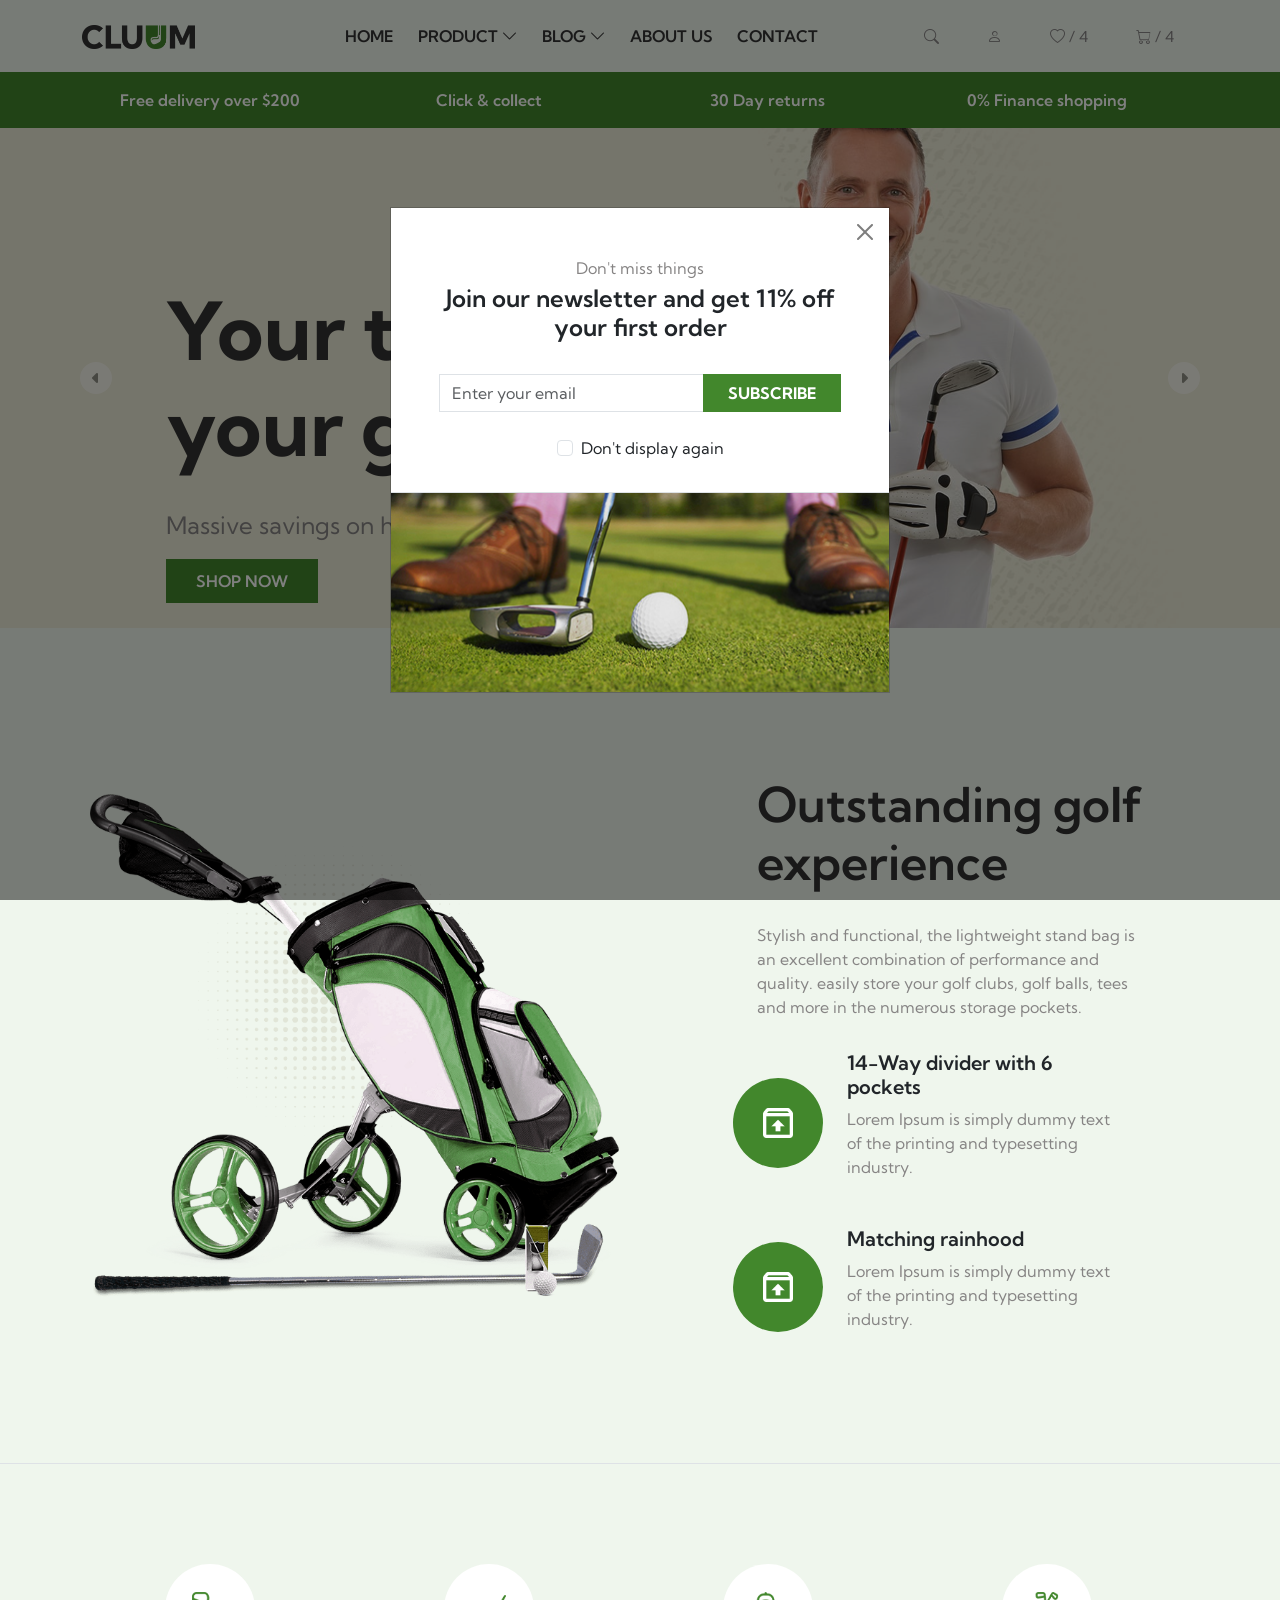
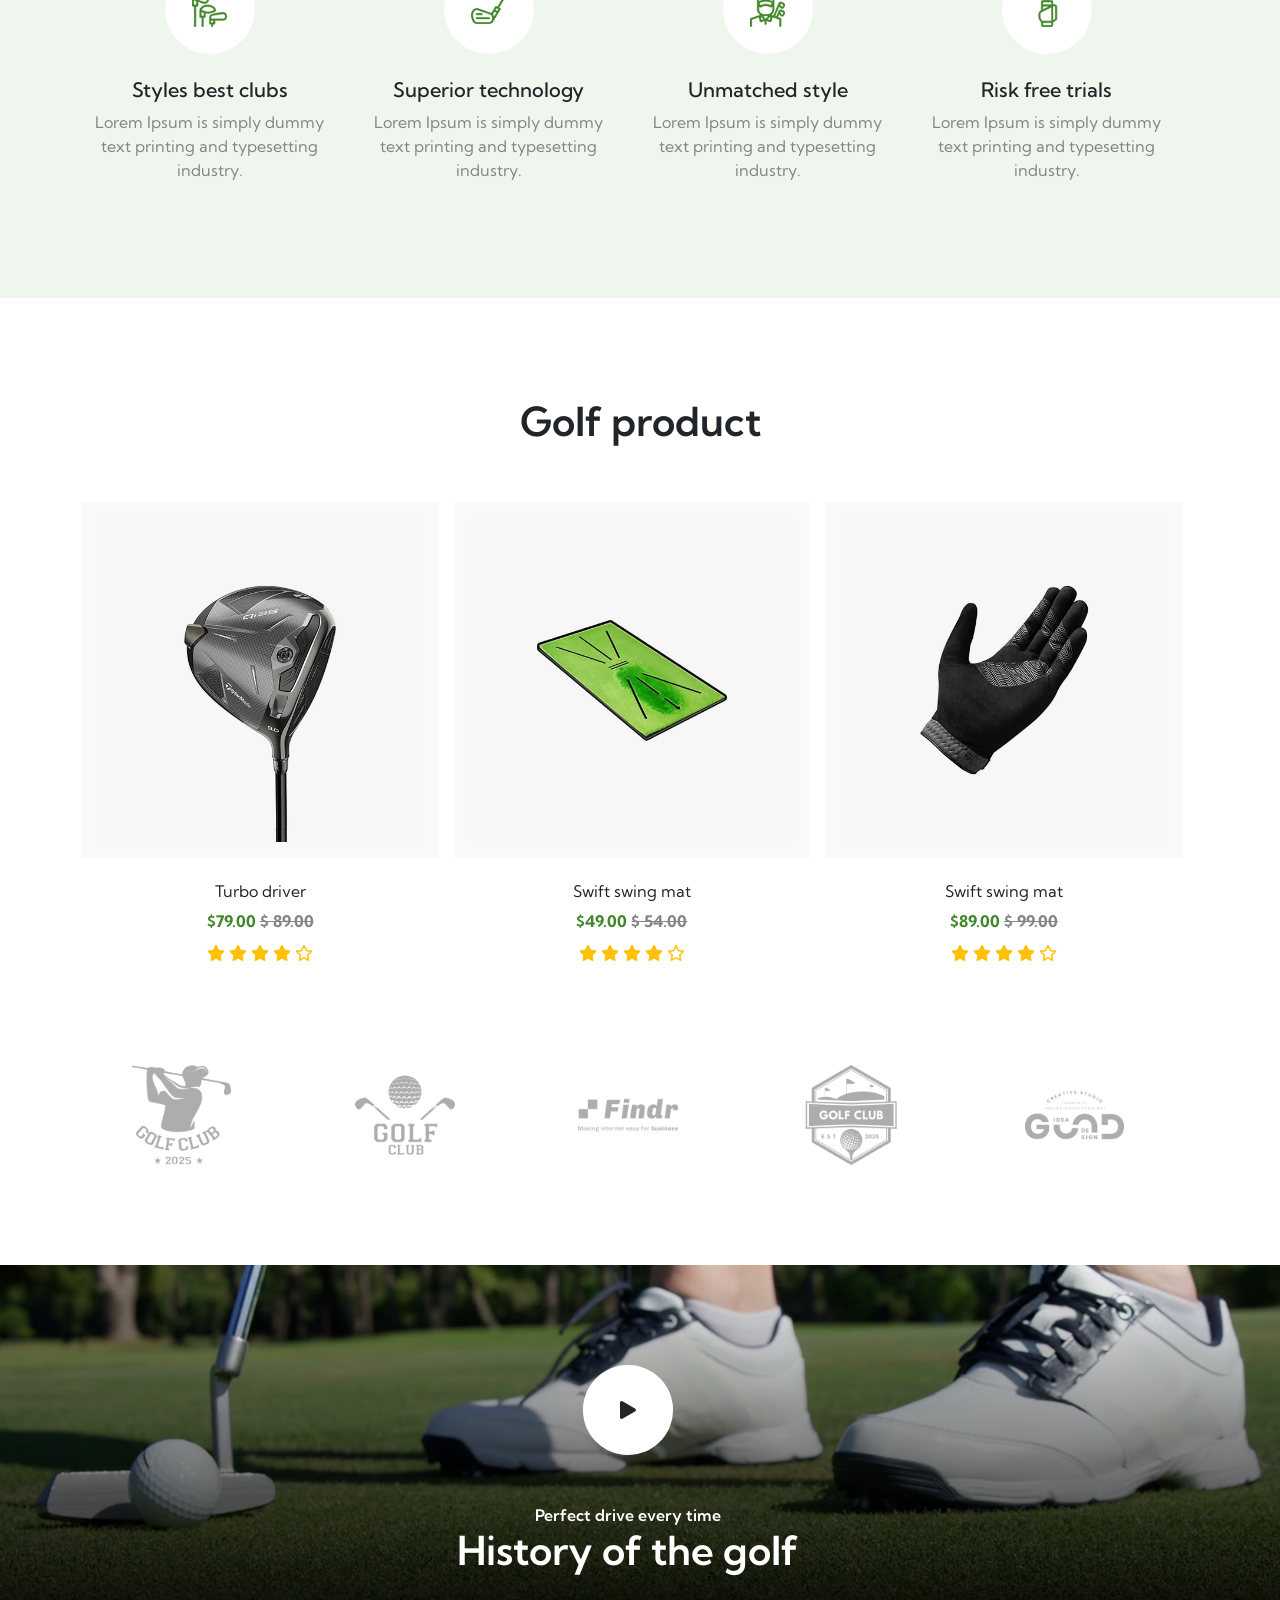
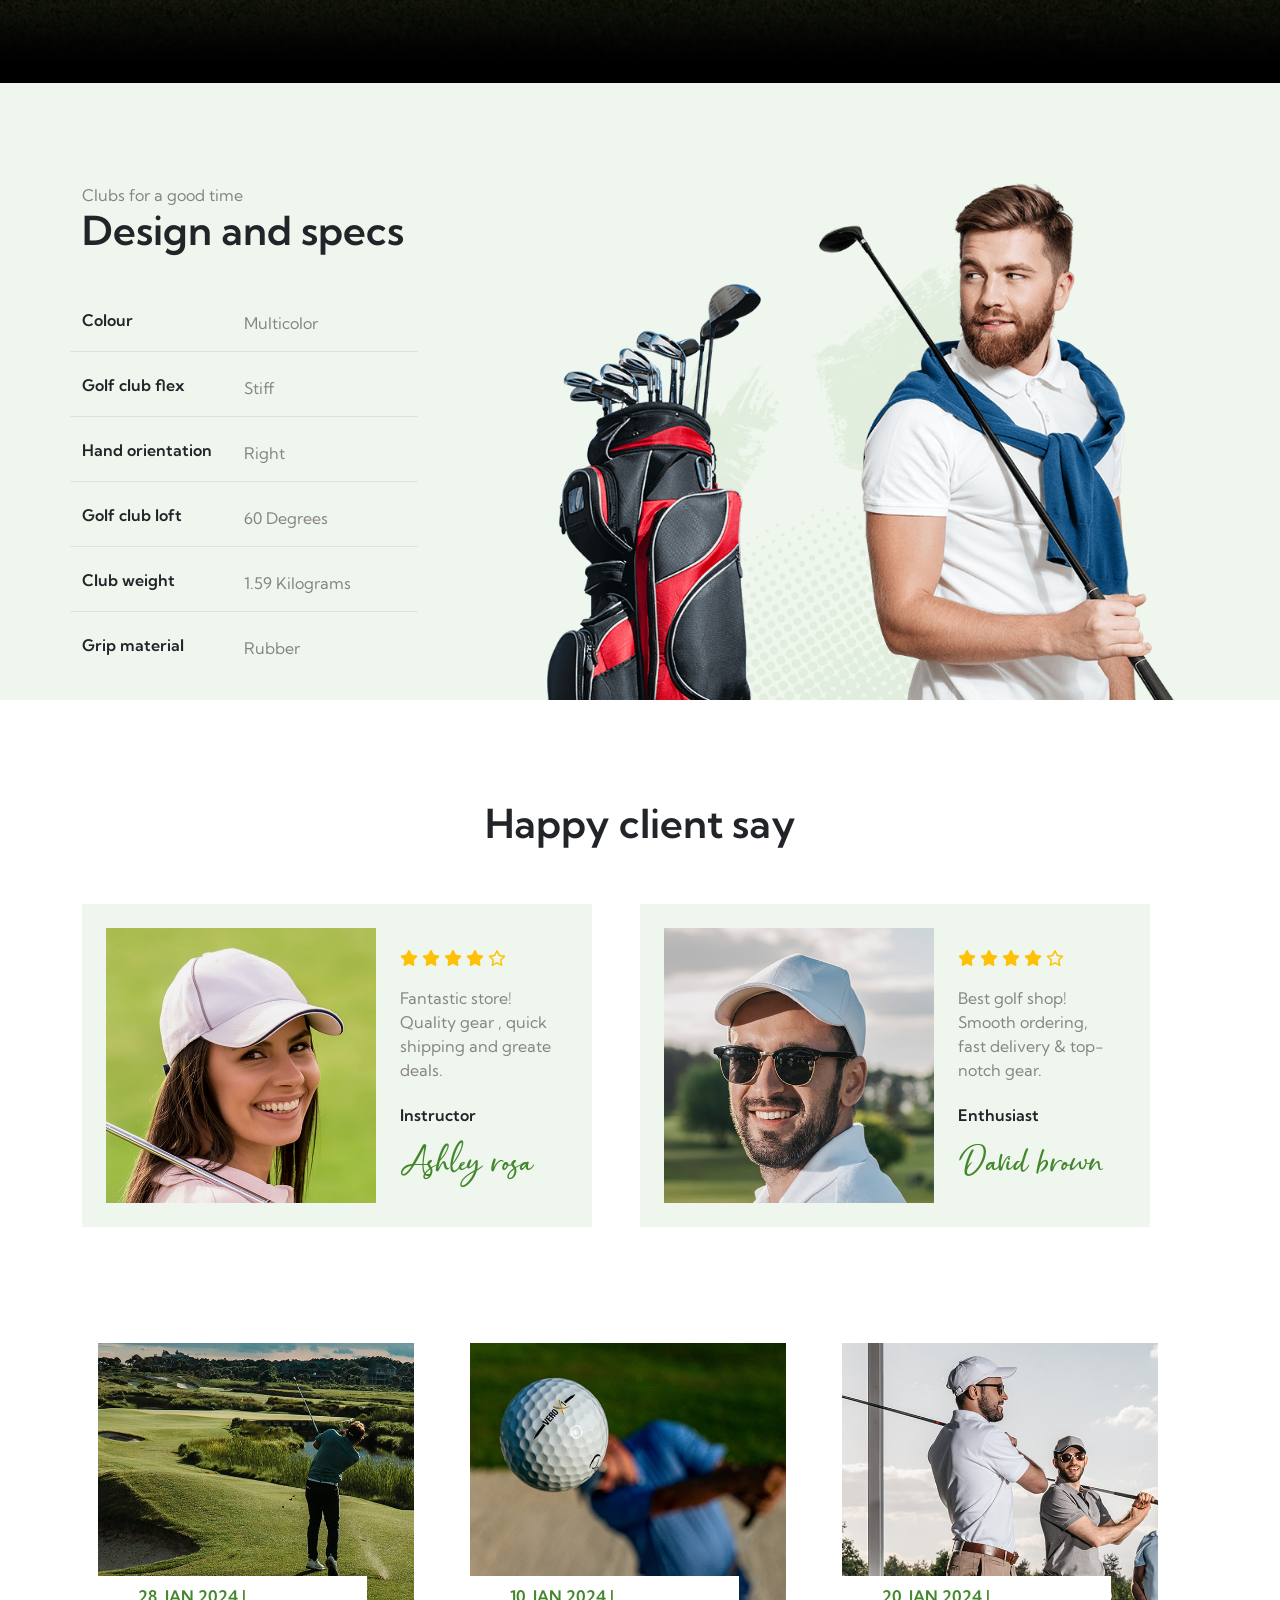
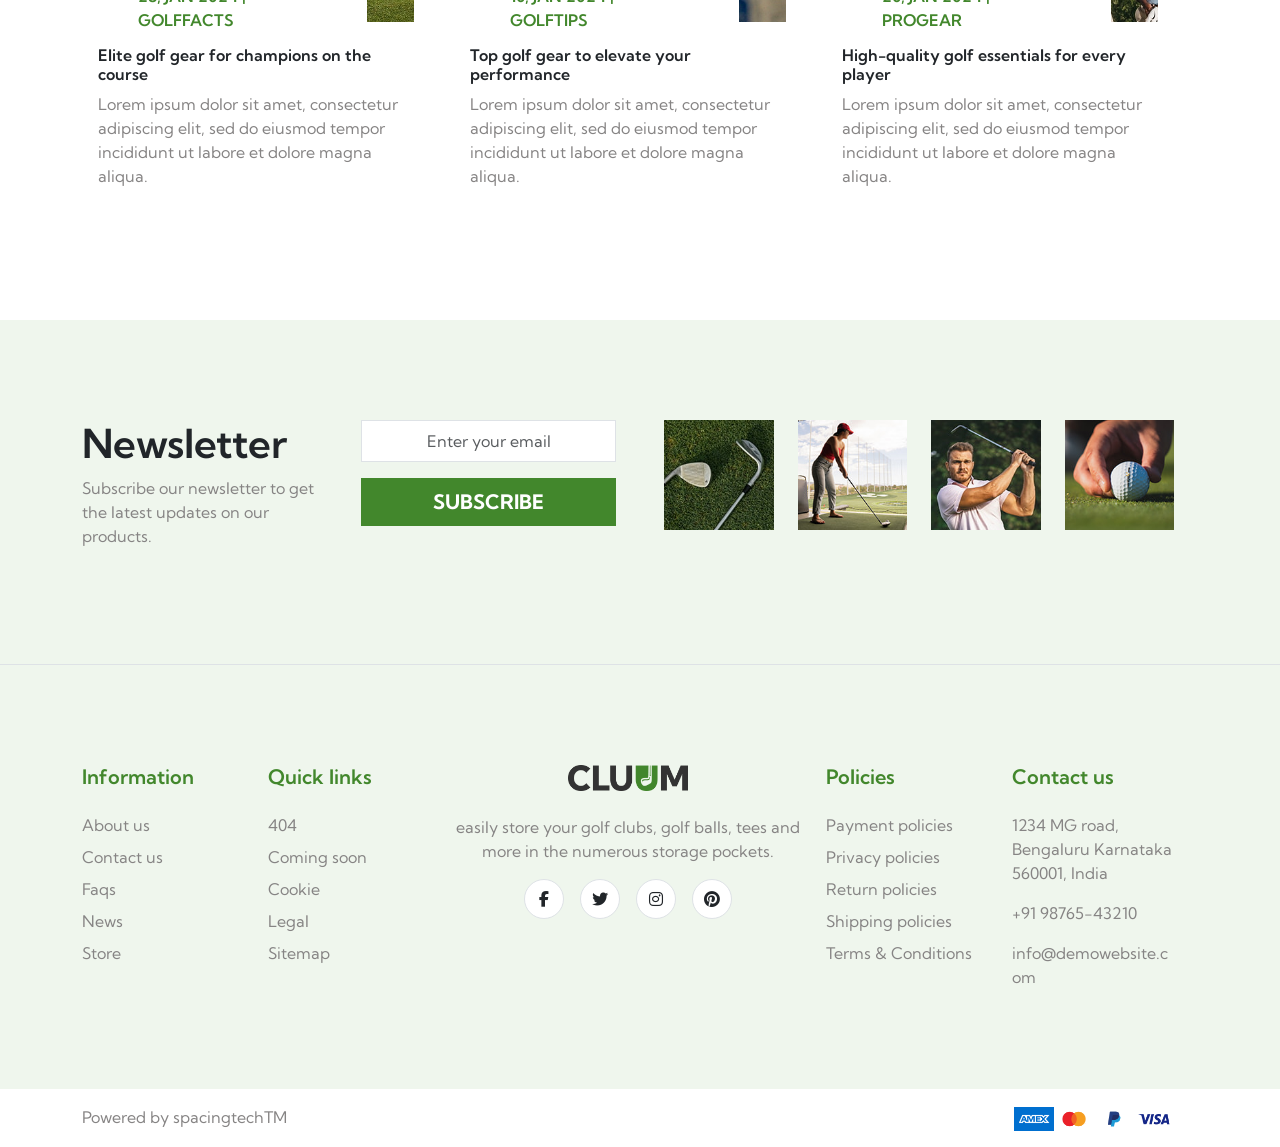
<file: index.html>
<!DOCTYPE html>
<html lang="en">

<head>
    <meta charset="UTF-8">
    <meta name="viewport" content="width=device-width, initial-scale=1.0">
    <title>Cluum-Golf</title>

    <!-- favicon icon  -->
    <link rel="icon" href="./assests/images/logo/favicon.png" type="image/png">

    <!-- bootstrap attach     -->
    <link rel="stylesheet" href="./assests/css/bootstrap.min.css">

    <!-- bootstrap icon  -->
    <link rel="stylesheet" href="./assests/css/bootstrap-icons.min.css">

    <!-- font awesome icon  -->
    <link rel="stylesheet" href="./assests/css/all.min.css">

    <!-- custom css  -->
    <link rel="stylesheet" href="./assests/css/style.css">

    <!-- fonts attachment  -->
    <link rel="stylesheet" href="./assests/css/stylesheet.css">

    <!-- media query attachment  -->
    <link rel="stylesheet" href="./assests/css/media.css">

</head>

<body>
    <header>
        <div class="navbar p-3 bg-primary">
            <div class="container">
                <div class="row align-items-center">
                    <div class="col-2">
                        <a href="./index.html">
                            <img src="./assests/images/logo/logo.png" alt="logo" style="width:70%;">
                        </a>
                    </div>
                    <div class="col-7">
                        <div class="navbar-list">
                            <ul
                                class="navbar-nav text-center me-auto mb-2 mb-lg-0 d-flex flex-row gap-4 justify-content-center">
                                <li class="nav-item">
                                    <a class="nav-link fs-6 fw-medium text-dark text-uppercase custom-hover position-relative fw-semibold"
                                        href="./index.html">Home
                                    </a>
                                </li>
                                <li class="nav-item dropdown">
                                    <a class="nav-link dropdown-toggle fs-6 fw-medium text-dark text-uppercase position-relative fw-semibold"
                                        href="#" id="productDropdown" role="button" data-bs-toggle="dropdown"
                                        aria-expanded="false">
                                        Product <i class="bi bi-chevron-down text-dark"></i>
                                    </a>
                                    <ul class="dropdown-menu" aria-labelledby="productDropdown">
                                        <li><a class="dropdown-item" href="./collection.html" target="_blank">Collection
                                            </a></li>
                                        <li><a class="dropdown-item" href="#">Collection 2</a></li>
                                        <li><a class="dropdown-item" href="#">Collection 3</a></li>
                                    </ul>
                                </li>
                                <li class="nav-item dropdown">
                                    <a class="nav-link dropdown-toggle fs-6 fw-medium text-dark text-uppercase position-relative fw-semibold"
                                        href="#" id="blogDropdown" role="button" data-bs-toggle="dropdown"
                                        aria-expanded="false">
                                        Blog <i class="bi bi-chevron-down text-dark"></i>
                                    </a>
                                    <ul class="dropdown-menu" aria-labelledby="blogDropdown">
                                        <li><a class="dropdown-item" href="./blog.html" target="_blank">Blog Post 1</a>
                                        </li>
                                        <li><a class="dropdown-item" href="#">Blog Post 2</a></li>
                                    </ul>
                                </li>

                                <li class="nav-item">
                                    <a class="nav-link fs-6 fw-medium text-dark text-uppercase custom-hover position-relative fw-semibold"
                                        href="./about.html">About Us
                                    </a>
                                </li>
                                <li class="nav-item">
                                    <a class="nav-link fs-6 fw-medium text-dark text-uppercase custom-hover position-relative fw-semibold"
                                        href="./contact.html">Contact
                                    </a>
                                </li>
                            </ul>
                        </div>
                    </div>
                    <div class="col-3 d-flex justify-content-end align-items-center">
                        <div class="activity">
                            <ul class="d-flex gap-5">
                                <li>
                                    <a href="#">
                                        <i class="bi bi-search"></i>
                                    </a>
                                </li>
                                <li>
                                    <a href="#">
                                        <i class="bi bi-person"></i>
                                    </a>
                                </li>
                                <li>
                                    <a href="#">
                                        <i class="bi bi-heart"></i> / 4
                                    </a>
                                </li>
                                <li>
                                    <a href="#cart" data-bs-toggle="offcanvas">
                                        <i class="bi bi-cart"></i> / 4
                                    </a>
                                </li>
                            </ul>

                        </div>
                        <button type="button" class="mobile-menu-btn" id="mobileMenuBtn" aria-label="Toggle navigation"
                            aria-expanded="false">
                            <i class="bi bi-list fs-3"></i>
                        </button>

                    </div>

                </div>
            </div>
        </div>

        <div class="b-bar bg-secondary p-3">
            <div class="container">
                <div class="row d-flex align-items-center">
                    <div class="col-3 text-center">
                        <div class="b-content fw-semibold">
                            <p class="mb-0 text-white">
                                Free delivery over $200</p>
                        </div>

                    </div>
                    <div class="col-3 text-center">
                        <div class="b-content fw-semibold">
                            <p class="mb-0 text-white">Click & collect</p>
                        </div>

                    </div>
                    <div class="col-3   text-center">
                        <div class="b-content text-white fw-semibold">
                            <p class="mb-0 text-white">30 Day returns</p>
                        </div>
                    </div>
                    <div class="col-3 text-center">
                        <div class="b-content text-white fw-semibold">
                            <p class="mb-0 text-white">0% Finance shopping</p>
                        </div>
                    </div>
                </div>
            </div>
        </div>

    </header>

    <main>

        <!-- hero start  -->
        <section class="hero">
            <div id="carouselExampleControls" class="carousel slide" data-bs-ride="carousel">
                <div class="carousel-inner">
                    <div class="carousel-item active">
                        <img src="./assests/images/hero/slider1.jpg" class="d-block w-100" alt="slide1">
                        <div class="carousel-caption d-flex align-items-center d-none d-md-block text-start"
                            style="top: 50%; transform: translateY(-50%); left: 12%; width: 40%;">
                            <div class="container">
                                <div class="row">
                                    <div class="col-6">
                                        <h1 class="display-1 fw-bold text-dark">Your target is your goal</h1>
                                        <p class="fs-4 pt-4" style="color: var(--text-light);"> Massive savings on
                                            hundreds of
                                            products</p>


                                        <button
                                            class="ram btn rounded-0 bg-secondary border-0 text-uppercase fs-6 text-white fw-semibold"
                                            style="padding: 10px 30px 10px 30px;">Shop now</button>
                                    </div>
                                </div>
                            </div>
                        </div>

                    </div>
                    <div class="carousel-item">
                        <img src="./assests/images/hero/slider2.jpg" class="d-block w-100" alt="slide2">
                        <div class="carousel-caption d-flex align-items-center d-none d-md-block text-start"
                            style="top: 50%; transform: translateY(-50%); left: 12%; width: 40%;">
                            <div class="container">
                                <div class="row">
                                    <div class="col-6">
                                        <h1 class="display-1 fw-bold text-dark">Play strong and go home</h1>
                                        <p class="fs-4 pt-4" style="color: var(--text-light);"> Div into a world of
                                            golfing delights
                                        </p>

                                        <button class="bg-secondary border-0 text-uppercase fs-6 text-white fw-semibold"
                                            style="padding: 10px 30px 10px 30px;">Shop now</button>
                                    </div>
                                </div>
                            </div>
                        </div>
                    </div>
                    <div class="carousel-item">
                        <img src="./assests/images/hero/slider3.jpg" class="d-block w-100" alt="slide3">
                        <div class="carousel-caption d-flex align-items-center d-none d-md-block text-start"
                            style="top: 50%; transform: translateY(-50%); left: 12%; width: 40%;">
                            <div class="container">
                                <div class="row">
                                    <div class="col-6">
                                        <h1 class="display-1 fw-bold text-dark">Find your classix golf</h1>
                                        <p class="fs-4 pt-4" style="color: var(--text-light);">Winning is a habit ,
                                            Success is a
                                            choice.</p>

                                        <button class="bg-secondary border-0 text-uppercase fs-6 text-white fw-semibold"
                                            style="padding: 10px 30px 10px 30px;">Shop now</button>
                                    </div>
                                </div>
                            </div>
                        </div>
                    </div>
                </div>
                <button class="carousel-control-prev" type="button" data-bs-target="#carouselExampleControls"
                    data-bs-slide="prev">
                    <div class="bg-btn bg-white rounded-circle d-flex justify-content-center align-items-center">
                        <span class="carousel-control-prev-icon d-flex justify-content-center align-items-center"
                            aria-hidden="true">
                            <i class="fa-solid fa-caret-left text-dark"></i>
                        </span>
                        <span class="visually-hidden">Previous</span>
                    </div>
                </button>
                <button class="carousel-control-next" type="button" data-bs-target="#carouselExampleControls"
                    data-bs-slide="next">
                    <div class="bg-btn bg-white rounded-circle d-flex justify-content-center align-items-center">
                        <span class="carousel-control-next-icon d-flex justify-content-center align-items-center"
                            aria-hidden="true">
                            <i class="fa-solid fa-caret-right text-dark"></i>
                        </span>
                        <span class="visually-hidden">Next</span>
                    </div>
                </button>
            </div>
        </section>

        <!-- about us  -->
        <section class="about-us py-100 bg-primary">
            <div class="container">
                <div class="row align-items-center">
                    <div class="col-12 col-xxl-7 col-xl-7 col-lg-5 col-md-12 col-sm-12">
                        <div class="about-image">
                            <img src="./assests/images/about-us/golf-kit.png" alt="golf-kit" style="width: 87%;">
                        </div>
                    </div>
                    <div class="col-12 col-xxl-5 col-xl-5 col-lg-7 col-md-12 col-sm-12">
                        <div class="about-content ps-4 pe-4 mt-5">
                            <h3 class="display-5 fw-semibold text-dark">Outstanding golf experience</h3>
                            <p class="pt-4">Stylish and functional, the lightweight stand bag is an excellent
                                combination of performance and quality. easily store your golf clubs, golf balls, tees
                                and more in the numerous storage pockets.</p>
                        </div>
                        <div class="row">
                            <div class="col-12">
                                <div class="tech d-flex align-items-center">
                                    <div class="tech-icon bg-secondary rounded-circle d-flex justify-content-center align-items-center"
                                        style="height: 90px; width: 90px;">
                                        <img src="./assests/images/flaticon/unarchive.png" alt="unarchive"
                                            style="width: 40px;">
                                    </div>

                                    <div class="tech-content w-75 p-3 ps-4">
                                        <h6 class="fw-semibold fs-5">14-Way divider with 6 pockets</h6>
                                        <p>Lorem Ipsum is simply dummy text of the printing and typesetting
                                            industry.</p>
                                    </div>
                                </div>
                            </div>
                            <div class="col-12">
                                <div class="tech d-flex align-items-center">
                                    <div class="tech-icon bg-secondary rounded-circle d-flex justify-content-center align-items-center"
                                        style="height: 90px; width: 90px;">
                                        <img src="./assests/images/flaticon/unarchive.png" alt="unarchive"
                                            style="width: 40px;">
                                    </div>

                                    <div class="tech-content w-75 p-3 ps-4">
                                        <h6 class="fw-semibold fs-5">Matching rainhood</h6>
                                        <p>Lorem Ipsum is simply dummy text of the printing and typesetting
                                            industry.</p>
                                    </div>
                                </div>
                            </div>
                        </div>
                        <!-- <div class="advance pt-4">
                            <ul>
                                <li>
                                    <div class="tech d-flex align-items-center">
                                        <div class="tech-icon bg-secondary rounded-circle d-flex justify-content-center align-items-center"
                                            style="height: 90px; width: 90px;">
                                            <img src="./assests/images/flaticon/unarchive.png" alt="unarchive"
                                                style="width: 40px;">
                                        </div>

                                        <div class="tech-content w-75 p-3 ps-4">
                                            <h6 class="fw-semibold fs-5">14-Way divider with 6 pockets</h6>
                                            <p>Lorem Ipsum is simply dummy text of the printing and typesetting
                                                industry.</p>
                                        </div>
                                    </div>
                                </li>
                                <li>
                                    <div class="tech d-flex align-items-center">
                                        <div class="tech-icon bg-secondary rounded-circle d-flex justify-content-center align-items-center"
                                            style="height: 90px; width: 90px;">
                                            <img src="./assests/images/flaticon/unarchive.png" alt="unarchive"
                                                style="width: 40px;">
                                        </div>

                                        <div class="tech-content w-75 p-3 ps-4">
                                            <h6 class="fw-semibold fs-5">Matching rainhood</h6>
                                            <p>Lorem Ipsum is simply dummy text of the printing and typesetting
                                                industry.</p>
                                        </div>
                                    </div>
                                </li>
                            </ul>
                        </div> 
                    </div>
                </div>  -->

        </section>

        <!-- service section  -->
        <section class="service bg-primary py-100 border-top">
            <div class="container">
                <div class="row justify-content-between g-4">
                    <div class="col-6 col-xxl-3 col-xl-3 col-lg-3 col-md-5 col-sm-6">
                        <div class="service-box">
                            <div class="service-icon text-center d-flex justify-content-center align-items-center">
                                <div class="icon-bx bg-white d-flex justify-content-center rounded-circle align-items-center"
                                    style="height: 90px; width: 90px;">
                                    <img src="./assests/images/services/service-1.png" alt="" style="width: 35px;">
                                </div>
                            </div>
                            <div class="service-content pt-4">
                                <h6 class="text-center fs-5 fw-medium">Styles best clubs</h6>
                                <p class="text-center"> Lorem Ipsum is simply dummy text printing and typesetting
                                    industry.</p>
                            </div>
                        </div>
                    </div>
                    <div class="col-6 col-xxl-3 col-xl-3 col-lg-3 col-md-5 col-sm-6">
                        <div class="service-box">
                            <div class="service-icon text-center d-flex justify-content-center align-items-center">
                                <div class="icon-bx bg-white d-flex justify-content-center rounded-circle align-items-center"
                                    style="height: 90px; width: 90px;">
                                    <img src="./assests/images/services/service-2.png" alt="" style="width: 35px;">
                                </div>
                            </div>
                            <div class="service-content pt-4">
                                <h6 class="text-center fs-5 fw-medium">Superior technology</h6>
                                <p class="text-center">Lorem Ipsum is simply dummy text printing and typesetting
                                    industry.</p>
                            </div>
                        </div>
                    </div>
                    <div class="col-6 col-xxl-3 col-xl-3 col-lg-3 col-md-5 col-sm-6">
                        <div class="service-box">
                            <div class="service-icon text-center d-flex justify-content-center align-items-center">
                                <div class="icon-bx bg-white d-flex justify-content-center rounded-circle align-items-center"
                                    style="height: 90px; width: 90px;">
                                    <img src="./assests/images/services/service-3.png" alt="" style="width: 35px;">
                                </div>
                            </div>
                            <div class="service-content pt-4">
                                <h6 class="text-center fs-5 fw-medium">Unmatched style </h6>
                                <p class="text-center">Lorem Ipsum is simply dummy text printing and typesetting
                                    industry.</p>
                            </div>
                        </div>
                    </div>
                    <div class="col-6 col-xxl-3 col-xl-3 col-lg-3 col-md-5 col-sm-6">
                        <div class="service-box">
                            <div class="service-icon text-center d-flex justify-content-center align-items-center">
                                <div class="icon-bx bg-white d-flex justify-content-center rounded-circle align-items-center"
                                    style="height: 90px; width: 90px;">
                                    <img src="./assests/images/services/service-4.png" alt="service-4"
                                        style="width: 35px;">
                                </div>
                            </div>
                            <div class="service-content pt-4">
                                <h6 class="text-center fs-5 fw-medium">Risk free trials</h6>
                                <p class="text-center">Lorem Ipsum is simply dummy text printing and typesetting
                                    industry.</p>
                            </div>
                        </div>
                    </div>
                </div>
            </div>

        </section>

        <!-- product section  -->
        <section class="product py-100 bg-white">
            <div class="container">
                <h2 class="text-center fs-1 fw-semibold pb-5">Golf product</h2>
                <div class="row justify-content-center g-3">
                    <div class="col-8 col-xl-4 col-xxl-4 col-md-6 col-sm-6">
                        <div class="product-bx bg-light p-3">
                            <div class="product-img">
                                <img src="./assests/images/products/p-5.jpg" alt="" class="img-fluid">
                            </div>
                        </div>
                        <div class="product-content text-center pt-4">
                            <h6 class="fw-normal fs-6">Turbo driver</h6>
                            <p class="text-secondary fw-bold m-0">$79.00 <del style="color: var(--text-light);">$
                                    89.00</del> </p>
                            <div class="stars text-warning pt-2">
                                <i class="fa-solid fa-star"></i>
                                <i class="fa-solid fa-star"></i>
                                <i class="fa-solid fa-star"></i>
                                <i class="fa-solid fa-star"></i>
                                <i class="fa-regular fa-star"></i>
                            </div>
                        </div>
                    </div>
                    <div class="col-8 col-xl-4 col-xxl-4 col-md-6 col-sm-6">
                        <div class="product-bx bg-light p-3">
                            <div class="product-img">
                                <img src="./assests/images/products/p-7.jpg" alt="" class="img-fluid">
                            </div>
                        </div>
                        <div class="product-content text-center pt-4">
                            <h6 class="fw-normal fs-6">Swift swing mat</h6>
                            <p class="text-secondary fw-bold m-0">$49.00 <del style="color: var(--text-light);">$
                                    54.00</del> </p>
                            <div class="stars text-warning pt-2">
                                <i class="fa-solid fa-star"></i>
                                <i class="fa-solid fa-star"></i>
                                <i class="fa-solid fa-star"></i>
                                <i class="fa-solid fa-star"></i>
                                <i class="fa-regular fa-star"></i>
                            </div>
                        </div>

                    </div>
                    <div class="col-8 col-xl-4 col-xxl-4 col-md-6 col-sm-6">
                        <div class="product-bx bg-light p-3">
                            <div class="product-img">
                                <img src="./assests/images/products/p-10.jpg" alt="" class="img-fluid">
                            </div>
                        </div>
                        <div class="product-content text-center pt-4">
                            <h6 class="fw-normal fs-6">Swift swing mat</h6>
                            <p class="text-secondary fw-bold m-0">$89.00 <del style="color: var(--text-light);">$
                                    99.00</del> </p>
                            <div class="stars text-warning pt-2">
                                <i class="fa-solid fa-star"></i>
                                <i class="fa-solid fa-star"></i>
                                <i class="fa-solid fa-star"></i>
                                <i class="fa-solid fa-star"></i>
                                <i class="fa-regular fa-star"></i>
                            </div>
                        </div>
                    </div>
                </div>
            </div>
        </section>

        <!-- brands section  -->
        <section class="brands pb-100">
            <div class="container">
                <div class="row d-flex justify-content-center">
                    <div class="col text-center">
                        <div class="brand-img">
                            <img src="./assests/images/brands/brand-logo1.png" alt="" class="img-fluid w-50">
                        </div>
                    </div>
                    <div class="col text-center">
                        <div class="brand-img">
                            <img src="./assests/images/brands/brand-logo2.png" alt="" class="img-fluid w-50">
                        </div>
                    </div>
                    <div class="col text-center">
                        <div class="brand-img">
                            <img src="./assests/images/brands/brand-logo3.png" alt="" class="img-fluid w-50">
                        </div>
                    </div>
                    <div class="col text-center">
                        <div class="brand-img">
                            <img src="./assests/images/brands/brand-logo4.png" alt="" class="img-fluid w-50">
                        </div>

                    </div>
                    <div class="col text-center">
                        <div class="brand-img">
                            <img src="./assests/images/brands/brand-logo5.png" alt="" class="img-fluid w-50">
                        </div>
                    </div>
                </div>
            </div>
        </section>

        <!-- video section  -->
        <section class="video-section py-100">
            <div class="container">
                <div class="row justify-content-center align-items-center">
                    <div class="col-xxl-5 col-xl-5 col-12">
                        <div class="video-content d-flex flex-column justify-content-center align-items-center">
                            <div class="icon-bx bg-white d-flex justify-content-center rounded-circle align-items-center"
                                style="height: 90px; width: 90px;">
                                <i class="bi bi-play-fill fs-2 z-1"></i>
                            </div>
                            <span class="text-white fw-semibold pt-5">Perfect drive every time </span>
                            <h4 class="text-white fs-1 fw-semibold">History of the golf</h4>
                        </div>
                    </div>

                </div>

        </section>

        <!-- design section  -->
        <section class="design pt-100 bg-primary">
            <div class="container">
                <div class="row justify-content-between">
                    <div class="col-12 col-xxl-4 col-xl-4 col-lg-6 col-md-12 col-sm-12">
                        <div class="design-content">
                            <p class="mb-0">Clubs for a good time</p>
                            <h2 class="fw-semibold fs-1 pb-4">Design and specs</h2>

                            <div class="bx-content position-relative">
                                <div class="row">
                                    <div class="spec d-flex border-bottom mt-4">
                                        <div class="col-6">
                                            <div class="design-head">
                                                <h6 class="fw-semibold">Colour</h6>
                                            </div>
                                        </div>
                                        <div class="col-6">
                                            <div class="design-spec">
                                                <p>Multicolor</p>
                                            </div>
                                        </div>
                                    </div>

                                    <div class="spec d-flex border-bottom mt-4">
                                        <div class="col-6">
                                            <div class="design-head">
                                                <h6 class="fw-semibold">Golf club flex</h6>
                                            </div>
                                        </div>
                                        <div class="col-6">
                                            <div class="design-spec">
                                                <p>Stiff</p>
                                            </div>
                                        </div>
                                    </div>

                                    <div class="spec d-flex border-bottom mt-4">
                                        <div class="col-6">
                                            <div class="design-head">
                                                <h6 class="fw-semibold">Hand orientation</h6>
                                            </div>
                                        </div>
                                        <div class="col-6">
                                            <div class="design-spec">
                                                <p>Right</p>
                                            </div>
                                        </div>
                                    </div>

                                    <div class="spec d-flex border-bottom mt-4">
                                        <div class="col-6">
                                            <div class="design-head">
                                                <h6 class="fw-semibold">Golf club loft</h6>
                                            </div>
                                        </div>
                                        <div class="col-6">
                                            <div class="design-spec">
                                                <p>60 Degrees</p>
                                            </div>
                                        </div>
                                    </div>

                                    <div class="spec d-flex border-bottom mt-4">
                                        <div class="col-6">
                                            <div class="design-head">
                                                <h6 class="fw-semibold">Club weight</h6>
                                            </div>
                                        </div>
                                        <div class="col-6">
                                            <div class="design-spec">
                                                <p>1.59 Kilograms</p>
                                            </div>
                                        </div>
                                    </div>

                                    <div class="spec d-flex  mt-4">
                                        <div class="col-6">
                                            <div class="design-head">
                                                <h6 class="fw-semibold">Grip material</h6>
                                            </div>
                                        </div>
                                        <div class="col-6">
                                            <div class="design-spec">
                                                <p>Rubber</p>
                                            </div>
                                        </div>
                                    </div>

                                </div>
                            </div>
                        </div>
                    </div>
                    <div class="col-12 col-xxl-7 col-xl-7 col-lg-6 col-md-12 col-sm-12">
                        <div class="design-image d-flex align-items-end h-100 w-100">
                            <img src="./assests/images/design/home-feature.png" alt="design-image"
                                class="img-fluid d-block">
                        </div>
                    </div>
                </div>
            </div>
        </section>

        <!-- review section  -->
        <section class="review py-100">
            <div class="container">
                <h2 class="text-center fs-1 fw-semibold">Happy client say</h2>
                <div class="row pt-5 g-5 justify-content-center align-items-center">
                    <div class="col-12 col-xxl-6 col-xl-6 col-lg-8 col-md-12 col-sm-12">
                        <div class="review-box bg-primary p-4">
                            <div class="review-content d-flex">
                                <img src="./assests/images/review/r1.jpg" alt="" style="width: 270px;">

                                <div class="review-content p-2 ps-4 d-flex flex-column justify-content-center">
                                    <div class="stars text-warning pb-3">
                                        <i class="fa-solid fa-star"></i>
                                        <i class="fa-solid fa-star"></i>
                                        <i class="fa-solid fa-star"></i>
                                        <i class="fa-solid fa-star"></i>
                                        <i class="fa-regular fa-star"></i>
                                    </div>
                                    <p class="pb-2">Fantastic store! Quality gear , quick shipping and greate deals.</p>
                                    <h6 class="fw-semibold">Instructor</h6>

                                    <span class="font-monospace text-secondary fs-2 pt-1">Ashley rosa</span>
                                </div>

                            </div>
                        </div>
                    </div>
                    <div class="col-12 col-xxl-6 col-xl-6 col-lg-8 col-md-12 col-sm-12">
                        <div class="review-box bg-primary p-4">
                            <div class="review-content d-flex">
                                <img src="./assests/images/review/r2.jpg" alt="" style="width: 270px;">

                                <div class="review-content p-2 ps-4 d-flex flex-column justify-content-center">
                                    <div class="stars text-warning pb-3">
                                        <i class="fa-solid fa-star"></i>
                                        <i class="fa-solid fa-star"></i>
                                        <i class="fa-solid fa-star"></i>
                                        <i class="fa-solid fa-star"></i>
                                        <i class="fa-regular fa-star"></i>
                                    </div>
                                    <p class="pb-2">Best golf shop! Smooth ordering, fast delivery & top-notch gear.</p>
                                    <h6 class="fw-semibold">Enthusiast</h6>

                                    <span class="font-monospace text-secondary fs-2 pt-1">David brown</span>
                                </div>

                            </div>
                        </div>
                    </div>
                </div>
            </div>
        </section>

        <!-- blog section  -->
        <section class="blog pb-100">
            <div class="container">
                <div class="row justify-content-center align-items-center">
                    <div class="col-xxl-4 col-xl-4 col-lg-6 col-md-8 col-12">
                        <div class="carousel-item active">
                            <div class="blog-bx p-2">
                                <!-- Put full blog1 content here -->
                                <div class="blog-bx p-2 position-relative">

                                    <div class="blog-img position-relative overflow-hidden">
                                        <a href="#">
                                            <img src="./assests/images/blog/blog1.jpg" alt="blog1" class="img-fluid">
                                        </a>

                                        <!-- overlay  -->
                                        <div class="gradient-overlay position-absolute top-0 start-0 w-100 h-100">
                                        </div>

                                        <!-- read more  -->
                                        <button
                                            class="read-more-btn position-absolute top-50 start-50 translate-middle bg-secondary border-0 text-uppercase fs-6 text-white fw-semibold"
                                            style="padding: 10px 30px 10px 30px;">read more</button>

                                    </div>

                                    <div class="date bg-white position-absolute ps-5 pe-5 pt-2 pb-2"
                                        style="bottom: 36%; right:16.5%; padding: 5px 10px;">
                                        <span class="fw-semibold text-secondary text-uppercase">28, Jan 2024 |
                                            Golffacts</span>
                                    </div>

                                    <div class="blog-content pt-4">
                                        <h6 class="fw-semibold">Elite golf gear for champions on the course</h6>
                                        <p>Lorem ipsum dolor sit amet, consectetur adipiscing elit, sed do eiusmod
                                            tempor
                                            incididunt ut labore et dolore magna aliqua.</p>
                                    </div>
                                </div>
                            </div>
                        </div>
                    </div>
                    <div class="col-xxl-4 col-xl-4 col-lg-6 col-md-8 col-12">
                        <div class="blog-bx p-2">
                            <!-- Put full blog2 content here -->
                            <div class="blog-bx p-2 position-relative">
                                <div class="blog-img position-relative">
                                    <a href="#">
                                        <img src="./assests/images/blog/blog2.jpg" alt="blog2" class="img-fluid">
                                    </a>

                                    <!-- overlay  -->
                                    <div class="gradient-overlay position-absolute top-0 start-0 w-100 h-100">
                                    </div>

                                    <!-- read more  -->
                                    <button
                                        class="read-more-btn position-absolute top-50 start-50 translate-middle bg-secondary border-0 text-uppercase fs-6 text-white fw-semibold"
                                        style="padding: 10px 30px 10px 30px;">read more</button>

                                </div>

                                <div class="date bg-white position-absolute ps-5 pe-5 pt-2 pb-2"
                                    style="bottom: 36%; right:16.5%; padding: 5px 10px;">
                                    <span class="fw-semibold text-secondary text-uppercase">10, Jan 2024 |
                                        Golftips</span>
                                </div>

                                <div class="blog-content pt-4">
                                    <h6 class="fw-semibold">Top golf gear to elevate your performance</h6>
                                    <p>Lorem ipsum dolor sit amet, consectetur adipiscing elit, sed do eiusmod
                                        tempor
                                        incididunt ut labore et dolore magna aliqua.</p>
                                </div>
                            </div>
                        </div>
                    </div>
                    <div class="col-xxl-4 col-xl-4 col-lg-6 col-md-8 col-12">
                        <div class="blog-bx p-2">
                            <!-- Put full blog3 content here -->
                            <div class="blog-bx p-2 position-relative">
                                <div class="blog-img position-relative">
                                    <a href="#">
                                        <img src="./assests/images/blog/blog3.jpg" alt="blog3" class="img-fluid">
                                    </a>

                                    <!-- overlay  -->
                                    <div class="gradient-overlay position-absolute top-0 start-0 w-100 h-100">
                                    </div>

                                    <!-- read more  -->
                                    <button
                                        class="read-more-btn position-absolute top-50 start-50 translate-middle bg-secondary border-0 text-uppercase fs-6 text-white fw-semibold"
                                        style="padding: 10px 30px 10px 30px;">read more</button>
                                </div>

                                <div class="date bg-white position-absolute ps-5 pe-5 pt-2 pb-2"
                                    style="bottom: 36%; right:16.5%; padding: 5px 10px;">
                                    <span class="fw-semibold text-secondary text-uppercase">20, Jan 2024 |
                                        Progear</span>
                                </div>

                                <div class="blog-content pt-4">
                                    <h6 class="fw-semibold">High-quality golf essentials for every player</h6>
                                    <p>Lorem ipsum dolor sit amet, consectetur adipiscing elit, sed do eiusmod
                                        tempor
                                        incididunt ut labore et dolore magna aliqua.</p>
                                </div>

                            </div>
                        </div>
                    </div>
                </div>
            </div>
        </section>

    </main>

    <footer class="bg-primary">
        <div class="footer-news py-100 border-bottom">
            <div class="container">
                <div class="row g-4">
                    <div class="col-12 col-xxl-3 col-xl-3 col-md-6 col-sm-12">
                        <div class="news-content">
                            <h3 class="fs-1 fw-semibold">Newsletter</h3>
                            <p>Subscribe our newsletter to get the latest updates on our products.</p>
                        </div>
                    </div>
                    <div class="col-12 col-xxl-3 col-xl-3 col-md-6 col-sm-12">
                        <form>
                            <div class="mb-3">
                                <input type="email" class="form-control pt-2 pb-2 pe-5 ps-5 rounded-0 text-center"
                                    placeholder="Enter your email">
                            </div>
                            <button type="submit"
                                class="btn bg-secondary text-white fw-bold rounded-0 pt-2 pb-2 fs-5   w-100 pe-5 ps-5">SUBSCRIBE</button>
                        </form>
                    </div>
                    <div class="col-12 col-xxl-6 col-xl-6 col-md-12 col-sm-12">
                        <div class="foot-img d-flex justify-content-end">
                            <div class="row justify-content-end">
                                <div class="col-3">
                                    <div class="footer-img">
                                        <img src="./assests/images/footer/foot`.jpg" alt="footer1" class="img-fluid">
                                    </div>
                                </div>
                                <div class="col-3">
                                    <div class="footer-img">
                                        <img src="./assests/images/footer/foot2.jpg" alt="footer2" class="img-fluid">
                                    </div>
                                </div>
                                <div class="col-3">
                                    <div class="footer-img">
                                        <img src="./assests/images/footer/foot3.jpg" alt="footer3" class="img-fluid">
                                    </div>
                                </div>
                                <div class="col-3">
                                    <div class="footer-img">
                                        <img src="./assests/images/footer/foot4.jpg" alt="footer4" class="img-fluid">
                                    </div>
                                </div>
                            </div>
                        </div>
                    </div>
                </div>
            </div>
        </div>

        <div class="footer py-100">
            <div class="container">
                <div class="row g-4">
                    <div class="col-3 col-lg-2 order-2 order-lg-0">
                        <div class="foot-head">
                            <h5 class="fw-semibold pb-3 text-secondary">Information</h5>
                            <ul>
                                <li class="pb-2"><a href="#">About us</a></li>
                                <li class="pb-2"><a href="#">Contact us</a></li>
                                <li class="pb-2"><a href="#">Faqs</a></li>
                                <li class="pb-2"><a href="#">News</a></li>
                                <li class="pb-2"><a href="#">Store</a></li>
                            </ul>
                        </div>
                    </div>
                    <div class="col-3 col-lg-2 order-3 order-lg-1">
                        <div class="foot-head">
                            <h5 class="fw-semibold pb-3 text-secondary">Quick links</h5>
                            <ul>
                                <li class="pb-2"><a href="#">404</a></li>
                                <li class="pb-2"><a href="#">Coming soon</a></li>
                                <li class="pb-2"><a href="#">Cookie</a></li>
                                <li class="pb-2"><a href="#">Legal</a></li>
                                <li class="pb-2"><a href="#">Sitemap</a></li>
                            </ul>
                        </div>
                    </div>
                    <div class="col-12 col-lg-4 order-first order-lg-2">
                        <div class="foot-logo text-center">
                            <a href="#">
                                <img src="./assests/images/logo/logo.png" alt="footer-logo"
                                    class="img-fluid mx-auto d-block" style="width: 100%; max-width: 120px;">
                            </a>
                        </div>
                        <p class="text-center pt-4">easily store your golf clubs, golf balls, tees and more in the
                            numerous storage pockets.</p>

                        <div class="socials d-flex gap-3 justify-content-center">
                            <div class="social-box bg-white d-flex rounded-circle justify-content-center align-items-center border"
                                style="width: 40px; height: 40px;">
                                <i class="fa-brands fa-facebook-f"></i>
                            </div>
                            <div class="social-box bg-white d-flex rounded-circle justify-content-center align-items-center border"
                                style="width: 40px; height: 40px;">
                                <i class="fa-brands fa-twitter"></i>
                            </div>
                            <div class="social-box bg-white d-flex rounded-circle justify-content-center align-items-center border"
                                style="width: 40px; height: 40px;">
                                <i class="fa-brands fa-instagram"></i>
                            </div>
                            <div class="social-box bg-white d-flex rounded-circle justify-content-center align-items-center border"
                                style="width: 40px; height: 40px;">
                                <i class="fa-brands fa-pinterest"></i>
                            </div>
                        </div>
                    </div>
                    <div class="col-3 col-lg-2 order-4 order-lg-3">

                        <div class="foot-head">
                            <h5 class="fw-semibold pb-3 text-secondary">Policies</h5>
                            <ul>
                                <li class="pb-2"><a href="#">Payment policies</a></li>
                                <li class="pb-2"><a href="#">Privacy policies</a></li>
                                <li class="pb-2"><a href="#">Return policies</a></li>
                                <li class="pb-2"><a href="#">Shipping policies</a></li>
                                <li><a href="#">Terms & Conditions</a></li>
                            </ul>
                        </div>
                    </div>
                    <div class="col-3 col-lg-2 order-5 order-lg-4">
                        <div class="foot-head">
                            <h5 class="fw-semibold pb-3 text-secondary">Contact us </h5>
                            <ul>
                                <li class="pb-3"><a href="https://maps.app.goo.gl/t6encnEcpKUsKrMe9"
                                        target="_blank">1234 MG road, Bengaluru
                                        Karnataka 560001, India</a></li>
                                <li class="pb-3"><a href="tel:98765-43210">+91 98765-43210</a></li>
                                <li style="max-width: 200px; word-break: break-word;"><a
                                        href="mailto:info@demowebsite.com">info@demowebsite.com</a></li>
                            </ul>
                        </div>
                    </div>
                </div>
            </div>
        </div>

        <div class="foot-bottom p-3 bg-white">
            <div class="container">
                <div class="row justify-content-between">
                    <div class="col-3">
                        <p class="m-0">Powered by spacingtechTM</p>
                    </div>
                    <div class="col-4 d-flex justify-content-end">
                        <div class="bottom-img d-flex">
                            <div class="pay-app">
                                <a href="#">
                                    <img src="./assests/images/footer/paying-american.png" alt="" style="width: 40px;">
                                </a>
                            </div>
                            <div class="pay-app">
                                <a href="#">
                                    <img src="./assests/images/footer/paying-maestro.png" alt="" style="width: 40px;">
                                </a>
                            </div>
                            <div class="pay-app">
                                <a href="#">
                                    <img src="./assests/images/footer/paying-paypal.png" alt="" style="width: 40px;">
                                </a>
                            </div>
                            <div class="pay-app">
                                <a href="#">
                                    <img src="./assests/images/footer/paying-visa.png" alt="" style="width: 40px;">
                                </a>
                            </div>

                        </div>
                    </div>
                </div>
            </div>
        </div>
    </footer>

    <!-- offcanvas cart  -->
    <div class="offcanvas offcanvas-end" id="cart">
        <div class="offcanvas-header">
            <div class="title">
                <h3>Cart</h3>
            </div>
            <button class="btn btn-close" data-bs-dismiss="offcanvas"></button>
        </div>
        <div class="offcanvas-body">
            <p>Cart is empty</p>
        </div>

    </div>


    <!-- modal attachment  -->
    <div class="modal fade rounded-0" id="subscribeModal" tabindex="-1" aria-labelledby="subscribeModalLabel"
        aria-hidden="true">
        <div class="modal-dialog modal-dialog-centered">
            <div class="modal-content rounded-0">
                <div class="modal-header border-0">
                    <button class="btn btn-close" data-bs-dismiss="modal"></button>
                </div>

                <div class="modal-body text-center p-0">
                    <div class="modal-head d-flex flex-column p-5 pt-0 pb-3">
                        <p class="text-center mb-1">Don't miss things</p>
                        <h4 class="pb-4 fw-semibold">Join our newsletter and get 11% off your first order</h4>

                        <div class="input-group mb-3 pb-2">
                            <input type="email" class="form-control rounded-0" placeholder="Enter your email">
                            <button class="btn bg-secondary rounded-0 fw-bold text-white pe-4 ps-4">SUBSCRIBE</button>
                        </div>

                        <div class="form-check d-flex justify-content-center mb-3">
                            <input class="form-check-input me-2" type="checkbox" id="dontShowAgain">
                            <label class="form-check-label" for="dontShowAgain">
                                Don't display again
                            </label>
                        </div>
                    </div>
                </div>

                <div class="modal-footer p-0">
                    <img src="./assests/images/footer/newsletter-popup.jpg" alt="footer-popup"
                        class="img-fluid m-0 w-100">
                </div>

            </div>
        </div>
    </div>

    <button id="backToTop" title="Back to Top" aria-label="Back to Top">
        <i class="bi bi-arrow-up"></i>
    </button>


    <!-- javascript code  -->
    <script>
        // Wait for page to load completely
        window.addEventListener('load', function () {
            const myModal = new bootstrap.Modal(document.getElementById('subscribeModal'), {
                backdrop: 'static', // clicking outside won't close
                keyboard: false     // Esc won't close
            });
            setTimeout(() => {
                myModal.show();
            }, 1000); // show modal after 1 second
        });
    </script>

    <script>
        const menuBtn = document.getElementById("mobileMenuBtn");
        const navbarList = document.querySelector(".navbar-list");

        if (menuBtn && navbarList) {
            menuBtn.addEventListener("click", function () {
                const isOpen = navbarList.classList.toggle("menu-open");

                menuBtn.setAttribute("aria-expanded", isOpen);
            });
        }
    </script>

    <script>
        const backToTop = document.getElementById("backToTop");

        window.addEventListener("scroll", function () {
            if (window.scrollY > 200) {
                backToTop.classList.add("show");
            } else {
                backToTop.classList.remove("show");
            }
        });

        backToTop.addEventListener("click", function () {
            window.scrollTo({
                top: 0,
                behavior: "smooth"
            });
        });
    </script>

    <!-- js file links  -->
    <script src="./assests/js/bootstrap.min.js"></script>
    <script src="./assests/js/bootstrap.bundle.min.js"></script>

</body>

</html>
</file>
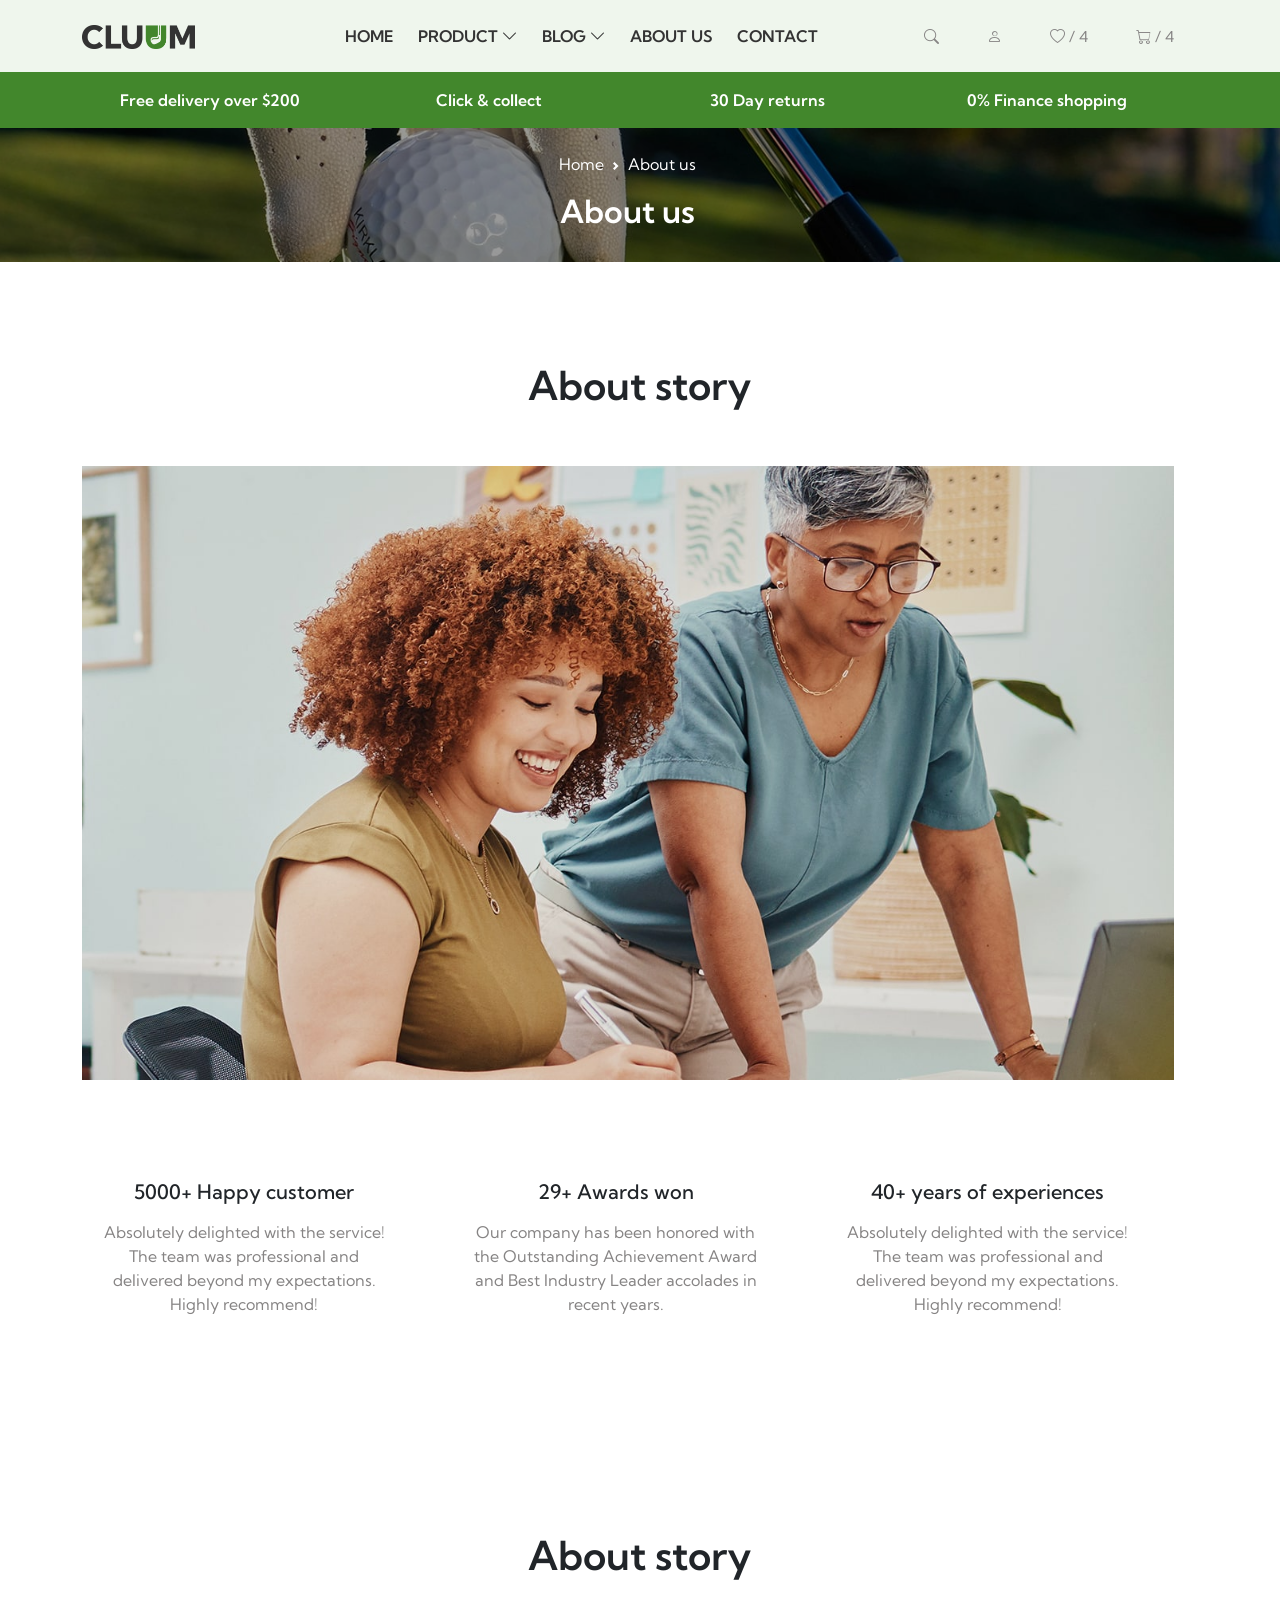
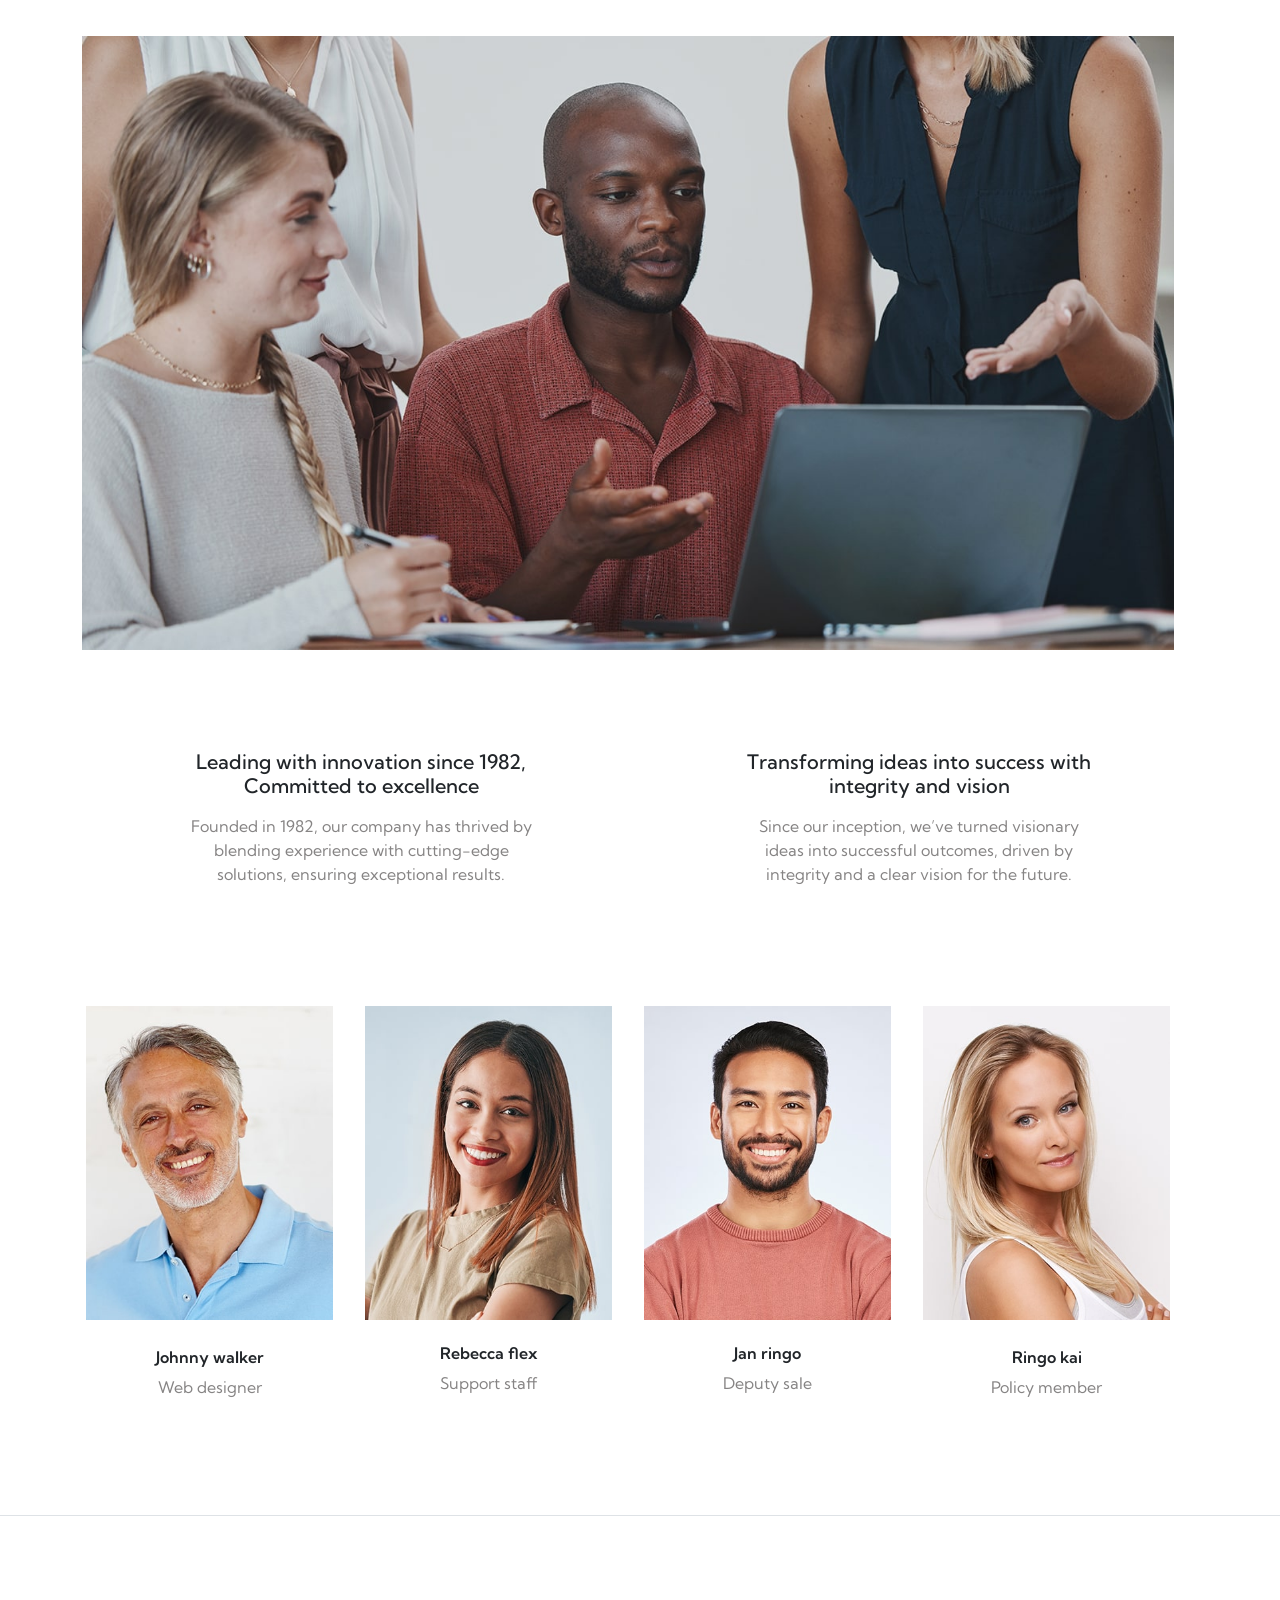
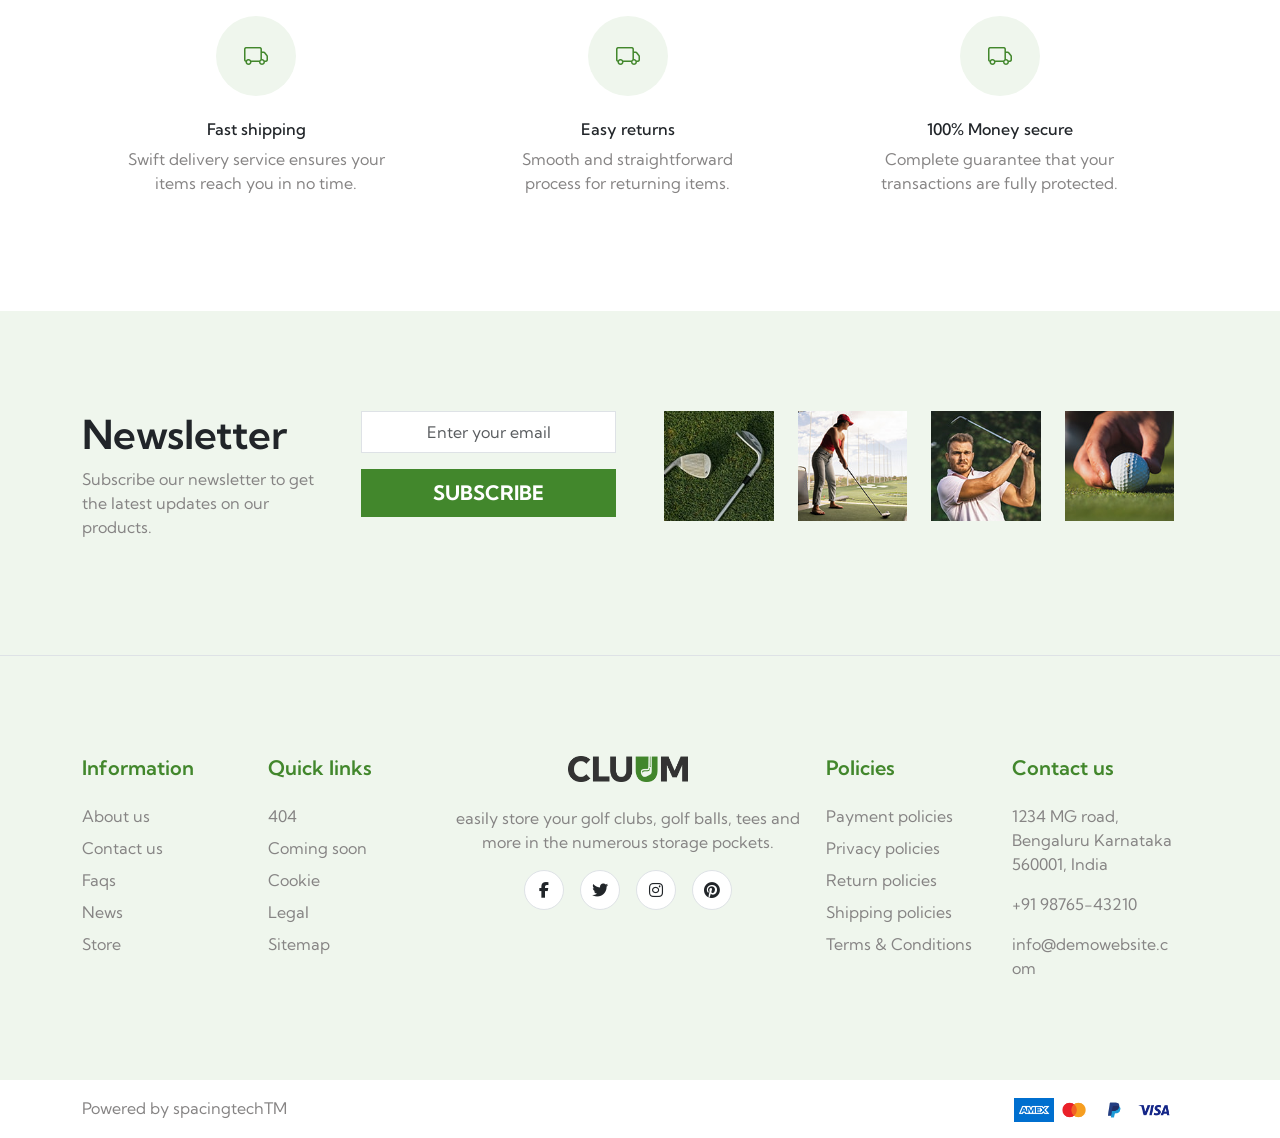
<file: about.html>
<!DOCTYPE html>
<html lang="en">

<head>
    <meta charset="UTF-8">
    <meta name="viewport" content="width=device-width, initial-scale=1.0">
    <title>Cluum-Golf</title>

    <!-- favicon icon  -->
    <link rel="icon" href="./assests/images/logo/favicon.png" type="image/png">

    <!-- bootstrap attach     -->
    <link rel="stylesheet" href="./assests/css/bootstrap.min.css">

    <!-- bootstrap icon  -->
    <link rel="stylesheet" href="./assests/css/bootstrap-icons.min.css">

    <!-- font awesome icon  -->
    <link rel="stylesheet" href="./assests/css/all.min.css">

    <!-- custom css  -->
    <link rel="stylesheet" href="./assests/css/style.css">

    <!-- fonts attachment  -->
    <link rel="stylesheet" href="./assests/css/stylesheet.css">

    <!-- media attachment  -->
    <link rel="stylesheet" href="./assests/css/media.css">

</head>

<body>

    <header>
        <div class="navbar p-3 bg-primary">
            <div class="container">
                <div class="row align-items-center">
                    <div class="col-2">
                        <a href="./index.html">
                            <img src="./assests/images/logo/logo.png" alt="logo" style="width:70%;">
                        </a>
                    </div>
                    <div class="col-7">
                        <div class="navbar-list">
                            <ul
                                class="navbar-nav text-center me-auto mb-2 mb-lg-0 d-flex flex-row gap-4 justify-content-center">
                                <li class="nav-item">
                                    <a class="nav-link fs-6 fw-medium text-dark text-uppercase custom-hover position-relative fw-semibold"
                                        href="./index.html">Home
                                    </a>
                                </li>
                                <li class="nav-item dropdown">
                                    <a class="nav-link dropdown-toggle fs-6 fw-medium text-dark text-uppercase position-relative fw-semibold"
                                        href="#" id="productDropdown" role="button" data-bs-toggle="dropdown"
                                        aria-expanded="false">
                                        Product <i class="bi bi-chevron-down text-dark"></i>
                                    </a>
                                    <ul class="dropdown-menu" aria-labelledby="productDropdown">
                                        <li><a class="dropdown-item" href="./collection.html" target="_blank">Collection
                                            </a></li>
                                        <li><a class="dropdown-item" href="#">Collection 2</a></li>
                                        <li><a class="dropdown-item" href="#">Collection 3</a></li>
                                    </ul>
                                </li>
                                <li class="nav-item dropdown">
                                    <a class="nav-link dropdown-toggle fs-6 fw-medium text-dark text-uppercase position-relative fw-semibold"
                                        href="#" id="blogDropdown" role="button" data-bs-toggle="dropdown"
                                        aria-expanded="false">
                                        Blog <i class="bi bi-chevron-down text-dark"></i>
                                    </a>
                                    <ul class="dropdown-menu" aria-labelledby="blogDropdown">
                                        <li><a class="dropdown-item" href="./blog.html" target="_blank">Blog Post 1</a>
                                        </li>
                                        <li><a class="dropdown-item" href="#">Blog Post 2</a></li>
                                    </ul>
                                </li>

                                <li class="nav-item">
                                    <a class="nav-link fs-6 fw-medium text-dark text-uppercase custom-hover position-relative fw-semibold"
                                        href="./about.html">About Us
                                    </a>
                                </li>
                                <li class="nav-item">
                                    <a class="nav-link fs-6 fw-medium text-dark text-uppercase custom-hover position-relative fw-semibold"
                                        href="./contact.html">Contact
                                    </a>
                                </li>
                            </ul>
                        </div>
                    </div>
                    <div class="col-3 d-flex justify-content-end align-items-center">
                        <div class="activity">
                            <ul class="d-flex gap-5">
                                <li>
                                    <a href="#">
                                        <i class="bi bi-search"></i>
                                    </a>
                                </li>
                                <li>
                                    <a href="#">
                                        <i class="bi bi-person"></i>
                                    </a>
                                </li>
                                <li>
                                    <a href="#">
                                        <i class="bi bi-heart"></i> / 4
                                    </a>
                                </li>
                                <li>
                                    <a href="#cart" data-bs-toggle="offcanvas">
                                        <i class="bi bi-cart"></i> / 4
                                    </a>
                                </li>
                            </ul>

                        </div>
                        <a href="">
                            <i class="bi bi-list fs-3"></i>
                        </a>

                    </div>

                </div>
            </div>
        </div>

        <div class="b-bar bg-secondary p-3">
            <div class="container">
                <div class="row d-flex align-items-center">
                    <div class="col-3 text-center">
                        <div class="b-content fw-semibold">
                            <p class="mb-0 text-white">
                                Free delivery over $200</p>
                        </div>

                    </div>
                    <div class="col-3 text-center">
                        <div class="b-content fw-semibold">
                            <p class="mb-0 text-white">Click & collect</p>
                        </div>

                    </div>
                    <div class="col-3   text-center">
                        <div class="b-content text-white fw-semibold">
                            <p class="mb-0 text-white">30 Day returns</p>
                        </div>
                    </div>
                    <div class="col-3 text-center">
                        <div class="b-content text-white fw-semibold">
                            <p class="mb-0 text-white">0% Finance shopping</p>
                        </div>
                    </div>
                </div>
            </div>
        </div>

    </header>

    <main>
        <!-- sub-header section  -->
        <section class="sub-header p-4 position-relative">
            <div class="container">
                <div class="row justify-content-center">
                    <div class="col-5 col-xxl-5 col-xl-5 col-lg-6 col-md-7 col-sm-9 col-12 text-center">
                        <div class="header d-flex flex-column justify-content-center align-items-center">
                            <nav class="text-white"
                                style="--bs-breadcrumb-divider: url(&#34;data:image/svg+xml,%3Csvg xmlns='http://www.w3.org/2000/svg' width='8' height='8'%3E%3Cpath d='M2.5 0L1 1.5 3.5 4 1 6.5 2.5 8l4-4-4-4z' fill='%23ffff'/%3E%3C/svg%3E&#34;);"
                                aria-label="breadcrumb">
                                <ol class="breadcrumb">
                                    <li class="breadcrumb-item"><a href="./index.html" class="text-white">Home</a></li>
                                    <li class="breadcrumb-item"><a href="#" class="text-white">About us</a></li>
                                </ol>
                            </nav>

                            <h2 class=" text-white fw-semibold">About us</h2>
                        </div>
                    </div>
                </div>
            </div>
        </section>

        <!-- about-story section  -->
        <section class="about-story py-100">
            <div class="container">
                <h2 class="text-center fs-1 fw-semibold pb-5">About story</h2>
                <div class="row justify-content-center">
                    <div class="col-12">
                        <div class="about-story-img overflow-hidden position-relative">
                            <img src="./assests/images/about-us/about-banner1.jpg" alt="about-story-banner"
                                class="img-fluid">
                        </div>
                    </div>
                </div>
                <div class="row pt-100 justify-content-center g-5">
                    <div class="col-4 col-xxl-4 col-xl-4 col-lg-5 col-md-7 col-sm-12 col-12">
                        <div class="about-story-bx text-center pe-3 ps-3">
                            <h6 class="fw-medium fs-5 pb-2">5000+ Happy customer</h6>
                            <p>Absolutely delighted with the service! The team was professional and delivered beyond my
                                expectations. Highly recommend!</p>
                        </div>
                    </div>
                    <div class="col-4 col-xxl-4 col-xl-4 col-lg-5 col-md-7 col-sm-12 col-12">
                        <div class="about-story-bx text-center pe-3 ps-3">
                            <h6 class="fw-medium fs-5 pb-2">29+ Awards won</h6>
                            <p>Our company has been honored with the Outstanding Achievement Award and Best Industry
                                Leader accolades in recent years.</p>
                        </div>
                    </div>
                    <div class="col-4 col-xxl-4 col-xl-4 col-lg-5 col-md-7 col-sm-12 col-12">
                        <div class="about-story-bx text-center pe-3 ps-3">
                            <h6 class="fw-medium fs-5 pb-2">40+ years of experiences</h6>
                            <p>Absolutely delighted with the service! The team was professional and delivered beyond my
                                expectations. Highly recommend!</p>
                        </div>
                    </div>
                </div>
            </div>
        </section>

        <!-- second banner  -->
        <section class="about-story py-100">
            <div class="container">
                <h2 class="text-center fs-1 fw-semibold pb-5">About story</h2>
                <div class="row">
                    <div class="col-12">
                        <div class="about-story-img overflow-hidden position-relative">
                            <img src="./assests/images/about-us/about-banner2.jpg" alt="about-story-banner"
                                class="img-fluid">
                        </div>
                    </div>
                </div>
                <div class="d-flex justify-content-center align-items-center">
                    <div class="row pt-100 justify-content-between g-5">
                        <div
                            class="col-6 justify-content-center d-flex col-xxl-6 col-xl-6 col-lg-6 col-md-12 col-sm-12 col-12">
                            <div class="about-story-bx text-center pe-3 ps-3 w-75">
                                <h6 class="fw-medium fs-5 pb-2">Leading with innovation since 1982, Committed to
                                    excellence
                                </h6>
                                <p>Founded in 1982, our company has thrived by blending experience with cutting-edge
                                    solutions, ensuring exceptional results.</p>
                            </div>
                        </div>
                        <div
                            class="col-6 justify-content-center d-flex col-xxl-6 col-xl-6 col-lg-6 col-md-12 col-sm-12 col-12">
                            <div class="about-story-bx text-center pe-3 ps-3 w-75">
                                <h6 class="fw-medium fs-5 pb-2">Transforming ideas into success with integrity and
                                    vision
                                </h6>
                                <p>Since our inception, we’ve turned visionary ideas into successful outcomes, driven by
                                    integrity and a clear vision for the future.</p>
                            </div>
                        </div>
                    </div>
                </div>
            </div>
        </section>

        <!-- our team section  -->
        <section class="team border-bottom pb-100">
            <div class="d-flex justify-content-center align-items-center">
                <div class="container">
                    <div class="row justify-content-center">
                        <div class="col-3 col-xxl-3 col-xl-3 col-lg-3 col-md-5 col-sm-6 col-6">
                            <div class="team-bx">
                                <div class="member-img p-1 position-relative overflow-hidden">
                                    <img src="./assests/images/team/about-team1.jpg" alt="" class="img-fluid">
                                </div>
                                <div class="member-name text-center pt-4">
                                    <h6 class="fw-semibold">Johnny walker</h6>
                                    <p>Web designer</p>
                                </div>
                            </div>
                        </div>
                        <div class="col-3 col-xxl-3 col-xl-3 col-lg-3 col-md-5 col-sm-6 col-6">
                            <div class="team-bx p-1">
                                <div class="member-img position-relative overflow-hidden">
                                    <img src="./assests/images/team/about-team2.jpg" alt="" class="img-fluid">
                                </div>
                                <div class="member-name text-center pt-4">
                                    <h6 class="fw-semibold">Rebecca flex</h6>
                                    <p>Support staff</p>
                                </div>
                            </div>
                        </div>
                        <div class="col-3 col-xxl-3 col-xl-3 col-lg-3 col-md-5 col-sm-6 col-6">
                            <div class="team-bx p-1">
                                <div class="member-img position-relative overflow-hidden">
                                    <img src="./assests/images/team/about-team3.jpg" alt="" class="img-fluid">
                                </div>
                                <div class="member-name text-center pt-4">
                                    <h6 class="fw-semibold">Jan ringo</h6>
                                    <p>Deputy sale</p>
                                </div>
                            </div>
                        </div>
                        <div class="col-3 col-xxl-3 col-xl-3 col-lg-3 col-md-5 col-sm-6 col-6">
                            <div class="team-bx">
                                <div class="member-img p-1 position-relative overflow-hidden">
                                    <img src="./assests/images/team/about-team4.jpg" alt="" class="img-fluid">
                                </div>
                                <div class="member-name text-center pt-4">
                                    <h6 class="fw-semibold">Ringo kai</h6>
                                    <p>Policy member</p>
                                </div>
                            </div>
                        </div>
                    </div>
                </div>
            </div>
        </section>

        <!-- specification section  -->
        <section class="specification py-100">
            <div class="container">
                <div class="row justify-content-center g-4">
                    <div
                        class="col-4 d-flex justify-content-center col-xxl-4 col-xl-4 col-lg-6 col-md-6 col-sm-12 col-12">
                        <div
                            class="spec-bx text-center d-flex justify-content-center align-items-center flex-column w-75">
                            <div class="spec-icon bg-primary d-flex justify-content-center align-items-center mb-4"
                                style="width: 80px; height: 80px;border-radius: 50%;">
                                <i class="bi bi-truck fs-4 text-secondary"></i>
                            </div>
                            <div class="spec-content">
                                <h6>Fast shipping</h6>
                                <p>Swift delivery service ensures your items reach you in no time.</p>
                            </div>
                        </div>
                    </div>
                    <div
                        class="col-4 d-flex justify-content-center col-xxl-4 col-xl-4 col-lg-6 col-md-6 col-sm-12 col-12">
                        <div
                            class="spec-bx text-center d-flex justify-content-center align-items-center flex-column w-75">
                            <div class="spec-icon bg-primary d-flex justify-content-center align-items-center mb-4"
                                style="width: 80px; height: 80px;border-radius: 50%;">
                                <i class="bi bi-truck fs-4 text-secondary"></i>
                            </div>
                            <div class="spec-content">
                                <h6>Easy returns</h6>
                                <p>Smooth and straightforward process for returning items.</p>
                            </div>
                        </div>
                    </div>
                    <div
                        class="col-4 d-flex justify-content-center col-xxl-4 col-xl-4 col-lg-6 col-md-6 col-sm-12 col-12">
                        <div
                            class="spec-bx text-center d-flex justify-content-center align-items-center flex-column w-75">
                            <div class="spec-icon bg-primary d-flex justify-content-center align-items-center mb-4"
                                style="width: 80px; height: 80px;border-radius: 50%;">
                                <i class="bi bi-truck fs-4 text-secondary"></i>
                            </div>
                            <div class="spec-content">
                                <h6>100% Money secure</h6>
                                <p>Complete guarantee that your transactions are fully protected.</p>
                            </div>
                        </div>
                    </div>
                </div>
        </section>
    </main>


    <footer class="bg-primary">
        <div class="footer-news py-100 border-bottom">
            <div class="container">
                <div class="row g-4">
                    <div class="col-12 col-xxl-3 col-xl-3 col-md-6 col-sm-12">
                        <div class="news-content">
                            <h3 class="fs-1 fw-semibold">Newsletter</h3>
                            <p>Subscribe our newsletter to get the latest updates on our products.</p>
                        </div>
                    </div>
                    <div class="col-12 col-xxl-3 col-xl-3 col-md-6 col-sm-12">
                        <form>
                            <div class="mb-3">
                                <input type="email" class="form-control pt-2 pb-2 pe-5 ps-5 rounded-0 text-center"
                                    placeholder="Enter your email">
                            </div>
                            <button type="submit"
                                class="btn bg-secondary text-white fw-bold rounded-0 pt-2 pb-2 fs-5   w-100 pe-5 ps-5">SUBSCRIBE</button>
                        </form>
                    </div>
                    <div class="col-12 col-xxl-6 col-xl-6 col-md-12 col-sm-12">
                        <div class="foot-img d-flex justify-content-end">
                            <div class="row justify-content-end">
                                <div class="col-3">
                                    <div class="footer-img">
                                        <img src="./assests/images/footer/foot`.jpg" alt="footer1" class="img-fluid">
                                    </div>
                                </div>
                                <div class="col-3">
                                    <div class="footer-img">
                                        <img src="./assests/images/footer/foot2.jpg" alt="footer2" class="img-fluid">
                                    </div>
                                </div>
                                <div class="col-3">
                                    <div class="footer-img">
                                        <img src="./assests/images/footer/foot3.jpg" alt="footer3" class="img-fluid">
                                    </div>
                                </div>
                                <div class="col-3">
                                    <div class="footer-img">
                                        <img src="./assests/images/footer/foot4.jpg" alt="footer4" class="img-fluid">
                                    </div>
                                </div>
                            </div>
                        </div>
                    </div>
                </div>
            </div>
        </div>

        <div class="footer py-100">
            <div class="container">
                <div class="row g-4">
                    <div class="col-3 col-lg-2 order-2 order-lg-0">
                        <div class="foot-head">
                            <h5 class="fw-semibold pb-3 text-secondary">Information</h5>
                            <ul>
                                <li class="pb-2"><a href="#">About us</a></li>
                                <li class="pb-2"><a href="#">Contact us</a></li>
                                <li class="pb-2"><a href="#">Faqs</a></li>
                                <li class="pb-2"><a href="#">News</a></li>
                                <li class="pb-2"><a href="#">Store</a></li>
                            </ul>
                        </div>
                    </div>
                    <div class="col-3 col-lg-2 order-3 order-lg-1">
                        <div class="foot-head">
                            <h5 class="fw-semibold pb-3 text-secondary">Quick links</h5>
                            <ul>
                                <li class="pb-2"><a href="#">404</a></li>
                                <li class="pb-2"><a href="#">Coming soon</a></li>
                                <li class="pb-2"><a href="#">Cookie</a></li>
                                <li class="pb-2"><a href="#">Legal</a></li>
                                <li class="pb-2"><a href="#">Sitemap</a></li>
                            </ul>
                        </div>
                    </div>
                    <div class="col-12 col-lg-4 order-first order-lg-2">
                        <div class="foot-logo text-center">
                            <a href="#">
                                <img src="./assests/images/logo/logo.png" alt="footer-logo"
                                    class="img-fluid mx-auto d-block" style="width: 100%; max-width: 120px;">
                            </a>
                        </div>
                        <p class="text-center pt-4">easily store your golf clubs, golf balls, tees and more in the
                            numerous storage pockets.</p>

                        <div class="socials d-flex gap-3 justify-content-center">
                            <div class="social-box bg-white d-flex rounded-circle justify-content-center align-items-center border"
                                style="width: 40px; height: 40px;">
                                <i class="fa-brands fa-facebook-f"></i>
                            </div>
                            <div class="social-box bg-white d-flex rounded-circle justify-content-center align-items-center border"
                                style="width: 40px; height: 40px;">
                                <i class="fa-brands fa-twitter"></i>
                            </div>
                            <div class="social-box bg-white d-flex rounded-circle justify-content-center align-items-center border"
                                style="width: 40px; height: 40px;">
                                <i class="fa-brands fa-instagram"></i>
                            </div>
                            <div class="social-box bg-white d-flex rounded-circle justify-content-center align-items-center border"
                                style="width: 40px; height: 40px;">
                                <i class="fa-brands fa-pinterest"></i>
                            </div>
                        </div>
                    </div>
                    <div class="col-3 col-lg-2 order-4 order-lg-3">

                        <div class="foot-head">
                            <h5 class="fw-semibold pb-3 text-secondary">Policies</h5>
                            <ul>
                                <li class="pb-2"><a href="#">Payment policies</a></li>
                                <li class="pb-2"><a href="#">Privacy policies</a></li>
                                <li class="pb-2"><a href="#">Return policies</a></li>
                                <li class="pb-2"><a href="#">Shipping policies</a></li>
                                <li><a href="#">Terms & Conditions</a></li>
                            </ul>
                        </div>
                    </div>
                    <div class="col-3 col-lg-2 order-5 order-lg-4">
                        <div class="foot-head">
                            <h5 class="fw-semibold pb-3 text-secondary">Contact us </h5>
                            <ul>
                                <li class="pb-3"><a href="https://maps.app.goo.gl/t6encnEcpKUsKrMe9"
                                        target="_blank">1234 MG road, Bengaluru
                                        Karnataka 560001, India</a></li>
                                <li class="pb-3"><a href="tel:98765-43210">+91 98765-43210</a></li>
                                <li style="max-width: 200px; word-break: break-word;"><a
                                        href="mailto:info@demowebsite.com">info@demowebsite.com</a></li>
                            </ul>
                        </div>
                    </div>
                </div>
            </div>
        </div>

        <div class="foot-bottom p-3 bg-white">
            <div class="container">
                <div class="row justify-content-between">
                    <div class="col-3">
                        <p class="m-0">Powered by spacingtechTM</p>
                    </div>
                    <div class="col-4 d-flex justify-content-end">
                        <div class="bottom-img d-flex">
                            <div class="pay-app">
                                <a href="#">
                                    <img src="./assests/images/footer/paying-american.png" alt="" style="width: 40px;">
                                </a>
                            </div>
                            <div class="pay-app">
                                <a href="#">
                                    <img src="./assests/images/footer/paying-maestro.png" alt="" style="width: 40px;">
                                </a>
                            </div>
                            <div class="pay-app">
                                <a href="#">
                                    <img src="./assests/images/footer/paying-paypal.png" alt="" style="width: 40px;">
                                </a>
                            </div>
                            <div class="pay-app">
                                <a href="#">
                                    <img src="./assests/images/footer/paying-visa.png" alt="" style="width: 40px;">
                                </a>
                            </div>

                        </div>
                    </div>
                </div>
            </div>
        </div>
    </footer>


    <!-- offcanvas cart section  -->
    <div class="offcanvas offcanvas-end" id="cart">
        <div class="offcanvas-header">
            <div class="title">
                <h3>Cart</h3>
            </div>
            <button class="btn btn-close" data-bs-dismiss="offcanvas"></button>
        </div>
        <div class="offcanvas-body">
            <p>Cart is empty</p>
        </div>

    </div>

    <button id="backToTop" title="Back to Top" aria-label="Back to Top">
        <i class="bi bi-arrow-up"></i>
    </button>

    <script>
        const backToTop = document.getElementById("backToTop");

        window.addEventListener("scroll", function () {
            if (window.scrollY > 200) {
                backToTop.classList.add("show");
            } else {
                backToTop.classList.remove("show");
            }
        });

        backToTop.addEventListener("click", function () {
            window.scrollTo({
                top: 0,
                behavior: "smooth"
            });
        });
    </script>

    <!-- js file links  -->
    <script src="./assests/js/bootstrap.min.js"></script>
    <script src="./assests/js/bootstrap.bundle.min.js"></script>
</body>

</html>
</file>
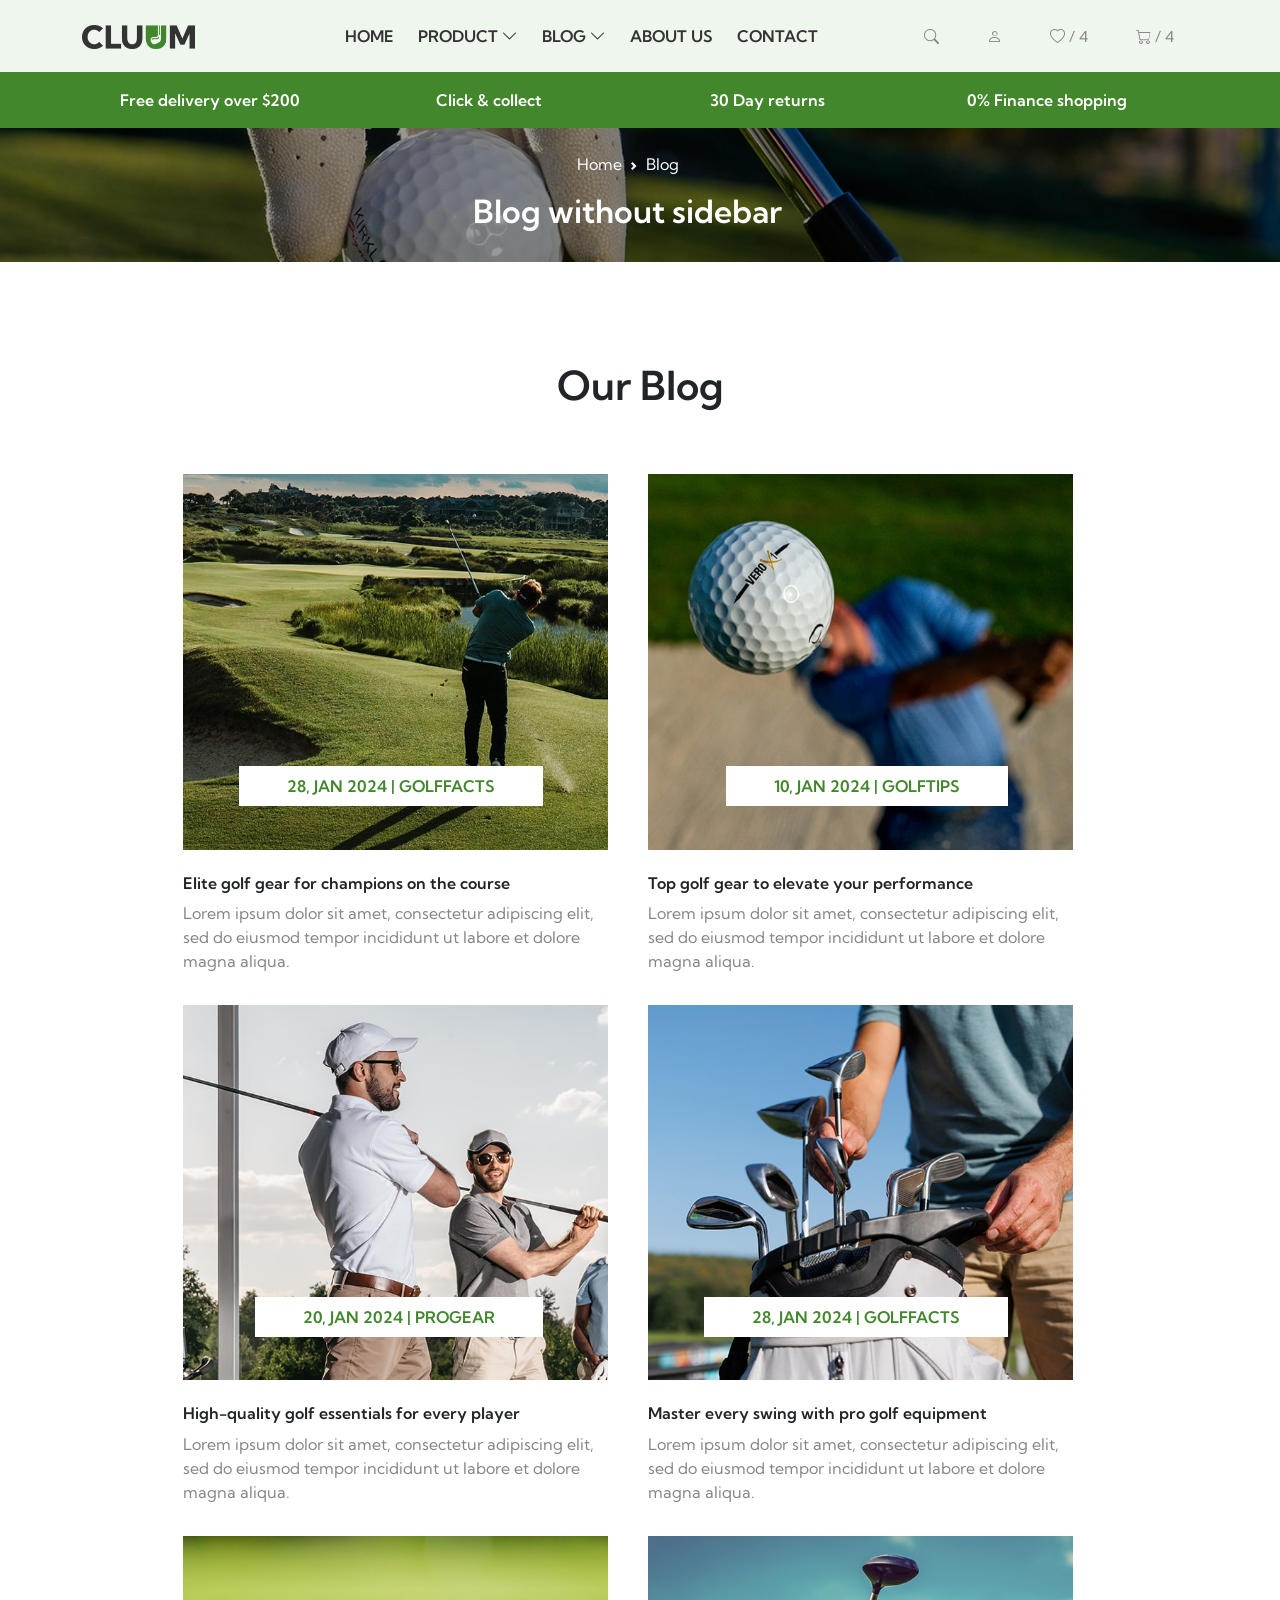
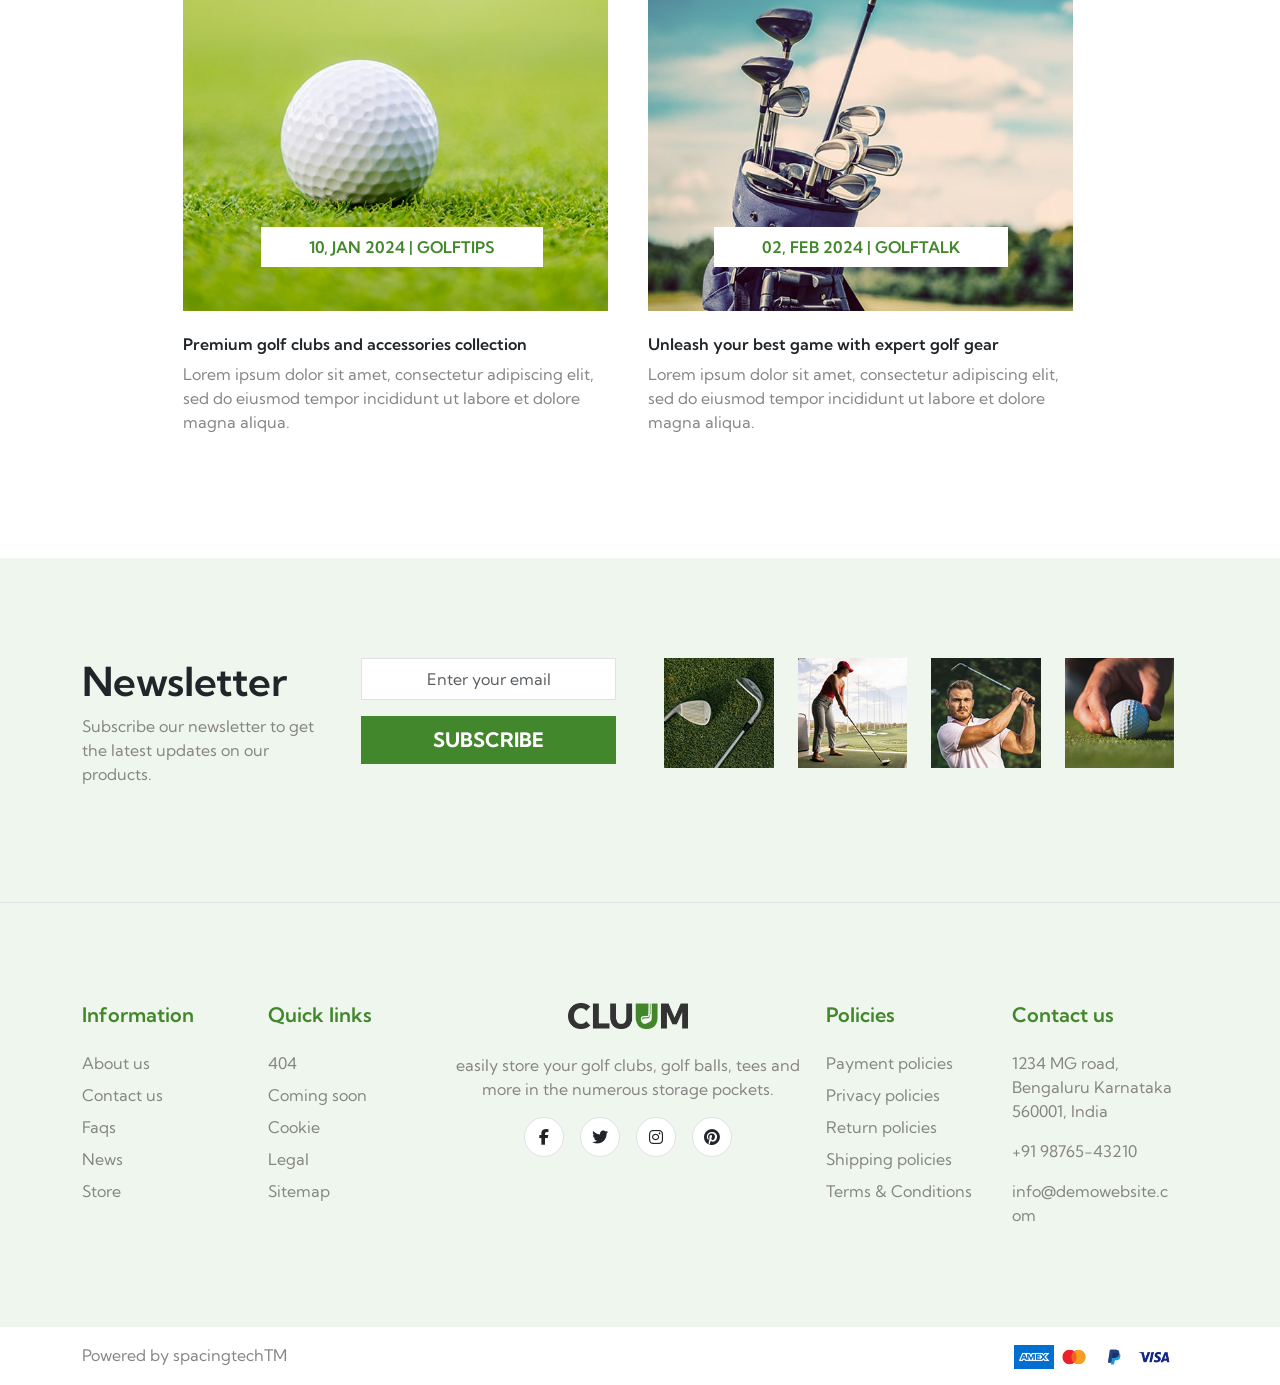
<file: blog.html>
<!DOCTYPE html>
<html lang="en">

<head>
    <meta charset="UTF-8">
    <meta name="viewport" content="width=device-width, initial-scale=1.0">
    <title>Cluum-Golf</title>

    <!-- favicon icon  -->
    <link rel="icon" href="./assests/images/logo/favicon.png" type="image/png">

    <!-- bootstrap attach     -->
    <link rel="stylesheet" href="./assests/css/bootstrap.min.css">

    <!-- bootstrap icon  -->
    <link rel="stylesheet" href="./assests/css/bootstrap-icons.min.css">

    <!-- font awesome icon  -->
    <link rel="stylesheet" href="./assests/css/all.min.css">

    <!-- custom css  -->
    <link rel="stylesheet" href="./assests/css/style.css">

    <!-- fonts attachment  -->
    <link rel="stylesheet" href="./assests/css/stylesheet.css">

    <!-- media attachment  -->
    <link rel="stylesheet" href="./assests/css/media.css">

</head>

<body>
    <header>
        <div class="navbar p-3 bg-primary">
            <div class="container">
                <div class="row align-items-center">
                    <div class="col-2">
                        <a href="./index.html">
                            <img src="./assests/images/logo/logo.png" alt="logo" style="width:70%;">
                        </a>
                    </div>
                    <div class="col-7">
                        <div class="navbar-list">
                            <ul
                                class="navbar-nav text-center me-auto mb-2 mb-lg-0 d-flex flex-row gap-4 justify-content-center">
                                <li class="nav-item">
                                    <a class="nav-link fs-6 fw-medium text-dark text-uppercase custom-hover position-relative fw-semibold"
                                        href="./index.html">Home
                                    </a>
                                </li>
                                <li class="nav-item dropdown">
                                    <a class="nav-link dropdown-toggle fs-6 fw-medium text-dark text-uppercase position-relative fw-semibold"
                                        href="#" id="productDropdown" role="button" data-bs-toggle="dropdown"
                                        aria-expanded="false">
                                        Product <i class="bi bi-chevron-down text-dark"></i>
                                    </a>
                                    <ul class="dropdown-menu" aria-labelledby="productDropdown">
                                        <li><a class="dropdown-item" href="./collection.html" target="_blank">Collection
                                            </a></li>
                                        <li><a class="dropdown-item" href="#">Collection 2</a></li>
                                        <li><a class="dropdown-item" href="#">Collection 3</a></li>
                                    </ul>
                                </li>
                                <li class="nav-item dropdown">
                                    <a class="nav-link dropdown-toggle fs-6 fw-medium text-dark text-uppercase position-relative fw-semibold"
                                        href="#" id="blogDropdown" role="button" data-bs-toggle="dropdown"
                                        aria-expanded="false">
                                        Blog <i class="bi bi-chevron-down text-dark"></i>
                                    </a>
                                    <ul class="dropdown-menu" aria-labelledby="blogDropdown">
                                        <li><a class="dropdown-item" href="./blog.html" target="_blank">Blog Post 1</a>
                                        </li>
                                        <li><a class="dropdown-item" href="#">Blog Post 2</a></li>
                                    </ul>
                                </li>

                                <li class="nav-item">
                                    <a class="nav-link fs-6 fw-medium text-dark text-uppercase custom-hover position-relative fw-semibold"
                                        href="./about.html">About Us
                                    </a>
                                </li>
                                <li class="nav-item">
                                    <a class="nav-link fs-6 fw-medium text-dark text-uppercase custom-hover position-relative fw-semibold"
                                        href="./contact.html">Contact
                                    </a>
                                </li>
                            </ul>
                        </div>
                    </div>
                    <div class="col-3 d-flex justify-content-end align-items-center">
                        <div class="activity">
                            <ul class="d-flex gap-5">
                                <li>
                                    <a href="#">
                                        <i class="bi bi-search"></i>
                                    </a>
                                </li>
                                <li>
                                    <a href="#">
                                        <i class="bi bi-person"></i>
                                    </a>
                                </li>
                                <li>
                                    <a href="#">
                                        <i class="bi bi-heart"></i> / 4
                                    </a>
                                </li>
                                <li>
                                    <a href="#cart" data-bs-toggle="offcanvas">
                                        <i class="bi bi-cart"></i> / 4
                                    </a>
                                </li>
                            </ul>

                        </div>
                        <a href="">
                            <i class="bi bi-list fs-3"></i>
                        </a>

                    </div>

                </div>
            </div>
        </div>

        <div class="b-bar bg-secondary p-3">
            <div class="container">
                <div class="row d-flex align-items-center">
                    <div class="col-3 text-center">
                        <div class="b-content fw-semibold">
                            <p class="mb-0 text-white">
                                Free delivery over $200</p>
                        </div>

                    </div>
                    <div class="col-3 text-center">
                        <div class="b-content fw-semibold">
                            <p class="mb-0 text-white">Click & collect</p>
                        </div>

                    </div>
                    <div class="col-3   text-center">
                        <div class="b-content text-white fw-semibold">
                            <p class="mb-0 text-white">30 Day returns</p>
                        </div>
                    </div>
                    <div class="col-3 text-center">
                        <div class="b-content text-white fw-semibold">
                            <p class="mb-0 text-white">0% Finance shopping</p>
                        </div>
                    </div>
                </div>
            </div>
        </div>

    </header>

    <main>
        <!-- sub-header section  -->
        <section class="sub-header p-4 position-relative">
            <div class="container">
                <div class="row justify-content-center">
                    <div class="col-5 col-xxl-5 col-xl-5 col-lg-6 col-md-7 col-sm-9 col-12 text-center">
                        <div class="header d-flex flex-column justify-content-center align-items-center">
                            <nav class="text-white"
                                style="--bs-breadcrumb-divider: url(&#34;data:image/svg+xml,%3Csvg xmlns='http://www.w3.org/2000/svg' width='8' height='8'%3E%3Cpath d='M2.5 0L1 1.5 3.5 4 1 6.5 2.5 8l4-4-4-4z' fill='%23ffff'/%3E%3C/svg%3E&#34;);"
                                aria-label="breadcrumb">
                                <ol class="breadcrumb">
                                    <li class="breadcrumb-item"><a href="./index.html" class="text-white">Home</a></li>
                                    <li class="breadcrumb-item"><a href="#" class="text-white">Blog</a></li>
                                </ol>
                            </nav>

                            <h2 class=" text-white fw-semibold">Blog without sidebar</h2>
                        </div>
                    </div>
                </div>
            </div>
        </section>

        <!-- blog section  -->
        <section class="blog py-100">
            <div class="container">
                <h2 class="text-center fs-1 fw-semibold">Our Blog</h2>
                <div class="row pt-5 justify-content-center">
                    <div class="col-4 col-xxl-4 col-xl-5 col-lg-6 col-md-8 col-sm-11 col-12">
                        <div class="blog-bx p-2 position-relative">

                            <div class="blog-img position-relative overflow-hidden">
                                <a href="#">
                                    <img src="./assests/images/blog/blog1.jpg" alt="blog1" class="img-fluid">
                                </a>

                                <!-- overlay  -->
                                <div class="gradient-overlay position-absolute top-0 start-0 w-100 h-100"></div>

                                <!-- read more  -->
                                <button
                                    class="read-more-btn position-absolute top-50 start-50 translate-middle bg-secondary border-0 text-uppercase fs-6 text-white fw-semibold"
                                    style="padding: 10px 30px 10px 30px;">read more</button>

                            </div>

                            <div class="date bg-white position-absolute ps-5 pe-5 pt-2 pb-2"
                                style="bottom: 36%; right:16.5%; padding: 5px 10px;">
                                <span class="fw-semibold text-secondary text-uppercase">28, Jan 2024 | Golffacts</span>
                            </div>

                            <div class="blog-content pt-4">
                                <h6 class="fw-semibold">Elite golf gear for champions on the course</h6>
                                <p>Lorem ipsum dolor sit amet, consectetur adipiscing elit, sed do eiusmod tempor
                                    incididunt ut labore et dolore magna aliqua.</p>
                            </div>
                        </div>
                    </div>
                    <div class="col-4 col-xxl-4 col-xl-5 col-lg-6 col-md-8 col-sm-11 col-12">
                        <div class="blog-bx p-2 position-relative">
                            <div class="blog-img position-relative">
                                <a href="#">
                                    <img src="./assests/images/blog/blog2.jpg" alt="blog2" class="img-fluid">
                                </a>

                                <!-- overlay  -->
                                <div class="gradient-overlay position-absolute top-0 start-0 w-100 h-100"></div>

                                <!-- read more  -->
                                <button
                                    class="read-more-btn position-absolute top-50 start-50 translate-middle bg-secondary border-0 text-uppercase fs-6 text-white fw-semibold"
                                    style="padding: 10px 30px 10px 30px;">read more</button>

                            </div>

                            <div class="date bg-white position-absolute ps-5 pe-5 pt-2 pb-2"
                                style="bottom: 36%; right:16.5%; padding: 5px 10px;">
                                <span class="fw-semibold text-secondary text-uppercase">10, Jan 2024 | Golftips</span>
                            </div>

                            <div class="blog-content pt-4">
                                <h6 class="fw-semibold">Top golf gear to elevate your performance</h6>
                                <p>Lorem ipsum dolor sit amet, consectetur adipiscing elit, sed do eiusmod tempor
                                    incididunt ut labore et dolore magna aliqua.</p>
                            </div>
                        </div>
                    </div>
                    <div class="col-4 col-xxl-4 col-xl-5 col-lg-6 col-md-8 col-sm-11 col-12">
                        <div class="blog-bx p-2 position-relative">
                            <div class="blog-img position-relative">
                                <a href="#">
                                    <img src="./assests/images/blog/blog3.jpg" alt="blog3" class="img-fluid">
                                </a>

                                <!-- overlay  -->
                                <div class="gradient-overlay position-absolute top-0 start-0 w-100 h-100"></div>

                                <!-- read more  -->
                                <button
                                    class="read-more-btn position-absolute top-50 start-50 translate-middle bg-secondary border-0 text-uppercase fs-6 text-white fw-semibold"
                                    style="padding: 10px 30px 10px 30px;">read more</button>
                            </div>

                            <div class="date bg-white position-absolute ps-5 pe-5 pt-2 pb-2"
                                style="bottom: 36%; right:16.5%; padding: 5px 10px;">
                                <span class="fw-semibold text-secondary text-uppercase">20, Jan 2024 | Progear</span>
                            </div>

                            <div class="blog-content pt-4">
                                <h6 class="fw-semibold">High-quality golf essentials for every player</h6>
                                <p>Lorem ipsum dolor sit amet, consectetur adipiscing elit, sed do eiusmod tempor
                                    incididunt ut labore et dolore magna aliqua.</p>
                            </div>

                        </div>
                    </div>
                    <div class="col-4 col-xxl-4 col-xl-5 col-lg-6 col-md-8 col-sm-11 col-12">
                        <div class="blog-bx p-2 position-relative">

                            <div class="blog-img position-relative overflow-hidden">
                                <a href="#">
                                    <img src="./assests/images/blog/blog5.jpg" alt="blog1" class="img-fluid">
                                </a>

                                <!-- overlay  -->
                                <div class="gradient-overlay position-absolute top-0 start-0 w-100 h-100"></div>

                                <!-- read more  -->
                                <button
                                    class="read-more-btn position-absolute top-50 start-50 translate-middle bg-secondary border-0 text-uppercase fs-6 text-white fw-semibold"
                                    style="padding: 10px 30px 10px 30px;">read more</button>

                            </div>

                            <div class="date bg-white position-absolute ps-5 pe-5 pt-2 pb-2"
                                style="bottom: 36%; right:16.5%; padding: 5px 10px;">
                                <span class="fw-semibold text-secondary text-uppercase">28, Jan 2024 | Golffacts</span>
                            </div>

                            <div class="blog-content pt-4">
                                <h6 class="fw-semibold">Master every swing with pro golf equipment</h6>
                                <p>Lorem ipsum dolor sit amet, consectetur adipiscing elit, sed do eiusmod tempor
                                    incididunt ut labore et dolore magna aliqua.</p>
                            </div>
                        </div>
                    </div>
                    <div class="col-4 col-xxl-4 col-xl-5 col-lg-6 col-md-8 col-sm-11 col-12">
                        <div class="blog-bx p-2 position-relative">
                            <div class="blog-img position-relative">
                                <a href="#">
                                    <img src="./assests/images/blog/blog4.jpg" alt="blog2" class="img-fluid">
                                </a>

                                <!-- overlay  -->
                                <div class="gradient-overlay position-absolute top-0 start-0 w-100 h-100"></div>

                                <!-- read more  -->
                                <button
                                    class="read-more-btn position-absolute top-50 start-50 translate-middle bg-secondary border-0 text-uppercase fs-6 text-white fw-semibold"
                                    style="padding: 10px 30px 10px 30px;">read more</button>

                            </div>

                            <div class="date bg-white position-absolute ps-5 pe-5 pt-2 pb-2"
                                style="bottom: 36%; right:16.5%; padding: 5px 10px;">
                                <span class="fw-semibold text-secondary text-uppercase">10, Jan 2024 | Golftips</span>
                            </div>

                            <div class="blog-content pt-4">
                                <h6 class="fw-semibold">Premium golf clubs and accessories collection</h6>
                                <p>Lorem ipsum dolor sit amet, consectetur adipiscing elit, sed do eiusmod tempor
                                    incididunt ut labore et dolore magna aliqua.</p>
                            </div>
                        </div>
                    </div>
                    <div class="col-4 col-xxl-4 col-xl-5 col-lg-6 col-md-8 col-sm-11 col-12">
                        <div class="blog-bx p-2 position-relative">
                            <div class="blog-img position-relative">
                                <a href="#">
                                    <img src="./assests/images/blog/blog6.jpg" alt="blog3" class="img-fluid">
                                </a>

                                <!-- overlay  -->
                                <div class="gradient-overlay position-absolute top-0 start-0 w-100 h-100"></div>

                                <!-- read more  -->
                                <button
                                    class="read-more-btn position-absolute top-50 start-50 translate-middle bg-secondary border-0 text-uppercase fs-6 text-white fw-semibold"
                                    style="padding: 10px 30px 10px 30px;">read more</button>
                            </div>

                            <div class="date bg-white position-absolute ps-5 pe-5 pt-2 pb-2"
                                style="bottom: 36%; right:16.5%; padding: 5px 10px;">
                                <span class="fw-semibold text-secondary text-uppercase">02, Feb 2024 | Golftalk</span>
                            </div>

                            <div class="blog-content pt-4">
                                <h6 class="fw-semibold">Unleash your best game with expert golf gear</h6>
                                <p>Lorem ipsum dolor sit amet, consectetur adipiscing elit, sed do eiusmod tempor
                                    incididunt ut labore et dolore magna aliqua.</p>
                            </div>

                        </div>
                    </div>
                </div>
            </div>
        </section>

    </main>

    <footer class="bg-primary">
        <div class="footer-news py-100 border-bottom">
            <div class="container">
                <div class="row g-4">
                    <div class="col-12 col-xxl-3 col-xl-3 col-md-6 col-sm-12">
                        <div class="news-content">
                            <h3 class="fs-1 fw-semibold">Newsletter</h3>
                            <p>Subscribe our newsletter to get the latest updates on our products.</p>
                        </div>
                    </div>
                    <div class="col-12 col-xxl-3 col-xl-3 col-md-6 col-sm-12">
                        <form>
                            <div class="mb-3">
                                <input type="email" class="form-control pt-2 pb-2 pe-5 ps-5 rounded-0 text-center"
                                    placeholder="Enter your email">
                            </div>
                            <button type="submit"
                                class="btn bg-secondary text-white fw-bold rounded-0 pt-2 pb-2 fs-5   w-100 pe-5 ps-5">SUBSCRIBE</button>
                        </form>
                    </div>
                    <div class="col-12 col-xxl-6 col-xl-6 col-md-12 col-sm-12">
                        <div class="foot-img d-flex justify-content-end">
                            <div class="row justify-content-end">
                                <div class="col-3">
                                    <div class="footer-img">
                                        <img src="./assests/images/footer/foot`.jpg" alt="footer1" class="img-fluid">
                                    </div>
                                </div>
                                <div class="col-3">
                                    <div class="footer-img">
                                        <img src="./assests/images/footer/foot2.jpg" alt="footer2" class="img-fluid">
                                    </div>
                                </div>
                                <div class="col-3">
                                    <div class="footer-img">
                                        <img src="./assests/images/footer/foot3.jpg" alt="footer3" class="img-fluid">
                                    </div>
                                </div>
                                <div class="col-3">
                                    <div class="footer-img">
                                        <img src="./assests/images/footer/foot4.jpg" alt="footer4" class="img-fluid">
                                    </div>
                                </div>
                            </div>
                        </div>
                    </div>
                </div>
            </div>
        </div>

        <div class="footer py-100">
            <div class="container">
                <div class="row g-4">
                    <div class="col-3 col-lg-2 order-2 order-lg-0">
                        <div class="foot-head">
                            <h5 class="fw-semibold pb-3 text-secondary">Information</h5>
                            <ul>
                                <li class="pb-2"><a href="#">About us</a></li>
                                <li class="pb-2"><a href="#">Contact us</a></li>
                                <li class="pb-2"><a href="#">Faqs</a></li>
                                <li class="pb-2"><a href="#">News</a></li>
                                <li class="pb-2"><a href="#">Store</a></li>
                            </ul>
                        </div>
                    </div>
                    <div class="col-3 col-lg-2 order-3 order-lg-1">
                        <div class="foot-head">
                            <h5 class="fw-semibold pb-3 text-secondary">Quick links</h5>
                            <ul>
                                <li class="pb-2"><a href="#">404</a></li>
                                <li class="pb-2"><a href="#">Coming soon</a></li>
                                <li class="pb-2"><a href="#">Cookie</a></li>
                                <li class="pb-2"><a href="#">Legal</a></li>
                                <li class="pb-2"><a href="#">Sitemap</a></li>
                            </ul>
                        </div>
                    </div>
                    <div class="col-12 col-lg-4 order-first order-lg-2">
                        <div class="foot-logo text-center">
                            <a href="#">
                                <img src="./assests/images/logo/logo.png" alt="footer-logo"
                                    class="img-fluid mx-auto d-block" style="width: 100%; max-width: 120px;">
                            </a>
                        </div>
                        <p class="text-center pt-4">easily store your golf clubs, golf balls, tees and more in the
                            numerous storage pockets.</p>

                        <div class="socials d-flex gap-3 justify-content-center">
                            <div class="social-box bg-white d-flex rounded-circle justify-content-center align-items-center border"
                                style="width: 40px; height: 40px;">
                                <i class="fa-brands fa-facebook-f"></i>
                            </div>
                            <div class="social-box bg-white d-flex rounded-circle justify-content-center align-items-center border"
                                style="width: 40px; height: 40px;">
                                <i class="fa-brands fa-twitter"></i>
                            </div>
                            <div class="social-box bg-white d-flex rounded-circle justify-content-center align-items-center border"
                                style="width: 40px; height: 40px;">
                                <i class="fa-brands fa-instagram"></i>
                            </div>
                            <div class="social-box bg-white d-flex rounded-circle justify-content-center align-items-center border"
                                style="width: 40px; height: 40px;">
                                <i class="fa-brands fa-pinterest"></i>
                            </div>
                        </div>
                    </div>
                    <div class="col-3 col-lg-2 order-4 order-lg-3">

                        <div class="foot-head">
                            <h5 class="fw-semibold pb-3 text-secondary">Policies</h5>
                            <ul>
                                <li class="pb-2"><a href="#">Payment policies</a></li>
                                <li class="pb-2"><a href="#">Privacy policies</a></li>
                                <li class="pb-2"><a href="#">Return policies</a></li>
                                <li class="pb-2"><a href="#">Shipping policies</a></li>
                                <li><a href="#">Terms & Conditions</a></li>
                            </ul>
                        </div>
                    </div>
                    <div class="col-3 col-lg-2 order-5 order-lg-4">
                        <div class="foot-head">
                            <h5 class="fw-semibold pb-3 text-secondary">Contact us </h5>
                            <ul>
                                <li class="pb-3"><a href="https://maps.app.goo.gl/t6encnEcpKUsKrMe9"
                                        target="_blank">1234 MG road, Bengaluru
                                        Karnataka 560001, India</a></li>
                                <li class="pb-3"><a href="tel:98765-43210">+91 98765-43210</a></li>
                                <li style="max-width: 200px; word-break: break-word;"><a
                                        href="mailto:info@demowebsite.com">info@demowebsite.com</a></li>
                            </ul>
                        </div>
                    </div>
                </div>
            </div>
        </div>

        <div class="foot-bottom p-3 bg-white">
            <div class="container">
                <div class="row justify-content-between">
                    <div class="col-3">
                        <p class="m-0">Powered by spacingtechTM</p>
                    </div>
                    <div class="col-4 d-flex justify-content-end">
                        <div class="bottom-img d-flex">
                            <div class="pay-app">
                                <a href="#">
                                    <img src="./assests/images/footer/paying-american.png" alt="" style="width: 40px;">
                                </a>
                            </div>
                            <div class="pay-app">
                                <a href="#">
                                    <img src="./assests/images/footer/paying-maestro.png" alt="" style="width: 40px;">
                                </a>
                            </div>
                            <div class="pay-app">
                                <a href="#">
                                    <img src="./assests/images/footer/paying-paypal.png" alt="" style="width: 40px;">
                                </a>
                            </div>
                            <div class="pay-app">
                                <a href="#">
                                    <img src="./assests/images/footer/paying-visa.png" alt="" style="width: 40px;">
                                </a>
                            </div>

                        </div>
                    </div>
                </div>
            </div>
        </div>
    </footer>

    <!-- offcanvas cart  -->
    <div class="offcanvas offcanvas-end" id="cart">
        <div class="offcanvas-header">
            <div class="title">
                <h3>Cart</h3>
            </div>
            <button class="btn btn-close" data-bs-dismiss="offcanvas"></button>
        </div>
        <div class="offcanvas-body">
            <p>Cart is empty</p>
        </div>

    </div>

    <button id="backToTop" title="Back to Top" aria-label="Back to Top">
        <i class="bi bi-arrow-up"></i>
    </button>


    <script>
        const backToTop = document.getElementById("backToTop");

        window.addEventListener("scroll", function () {
            if (window.scrollY > 200) {
                backToTop.classList.add("show");
            } else {
                backToTop.classList.remove("show");
            }
        });

        backToTop.addEventListener("click", function () {
            window.scrollTo({
                top: 0,
                behavior: "smooth"
            });
        });
    </script>

    <!-- js file links  -->
    <script src="./assests/js/bootstrap.min.js"></script>
    <script src="./assests/js/bootstrap.bundle.min.js"></script>


</body>

</html>
</file>
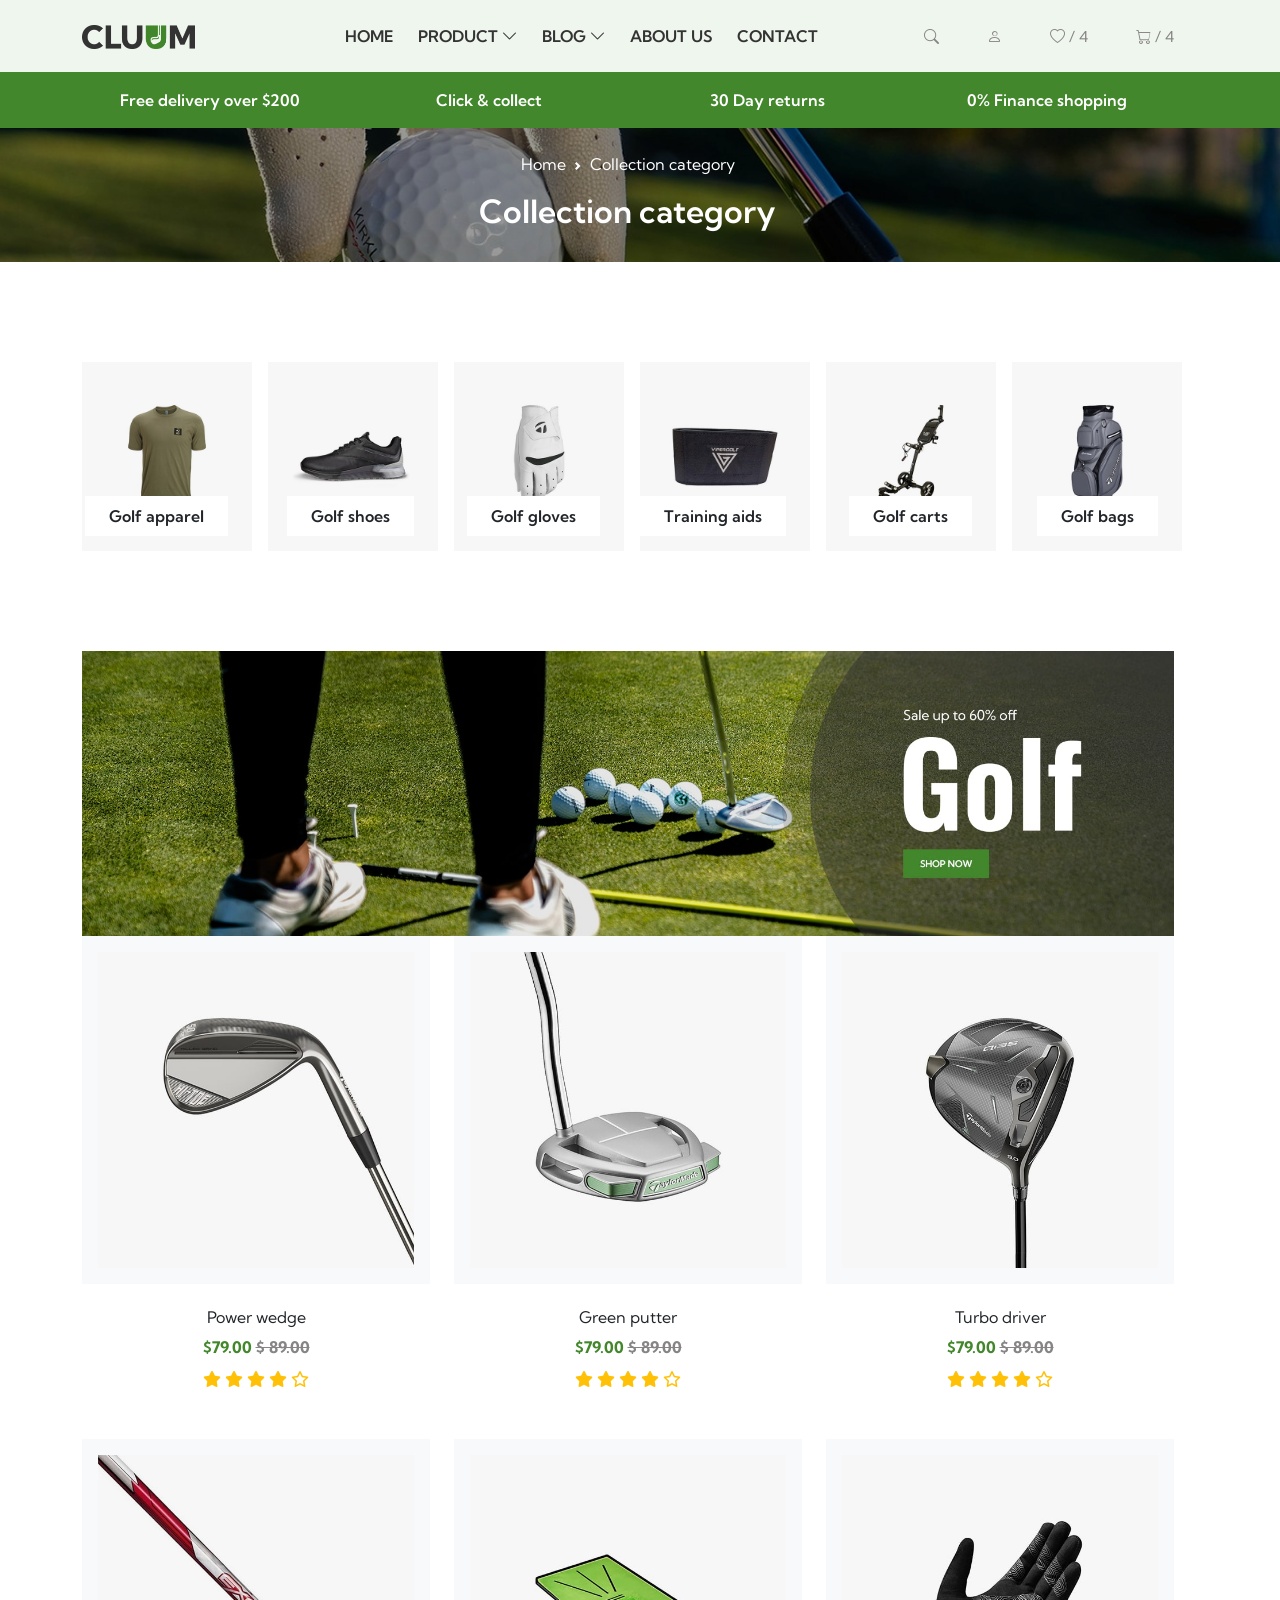
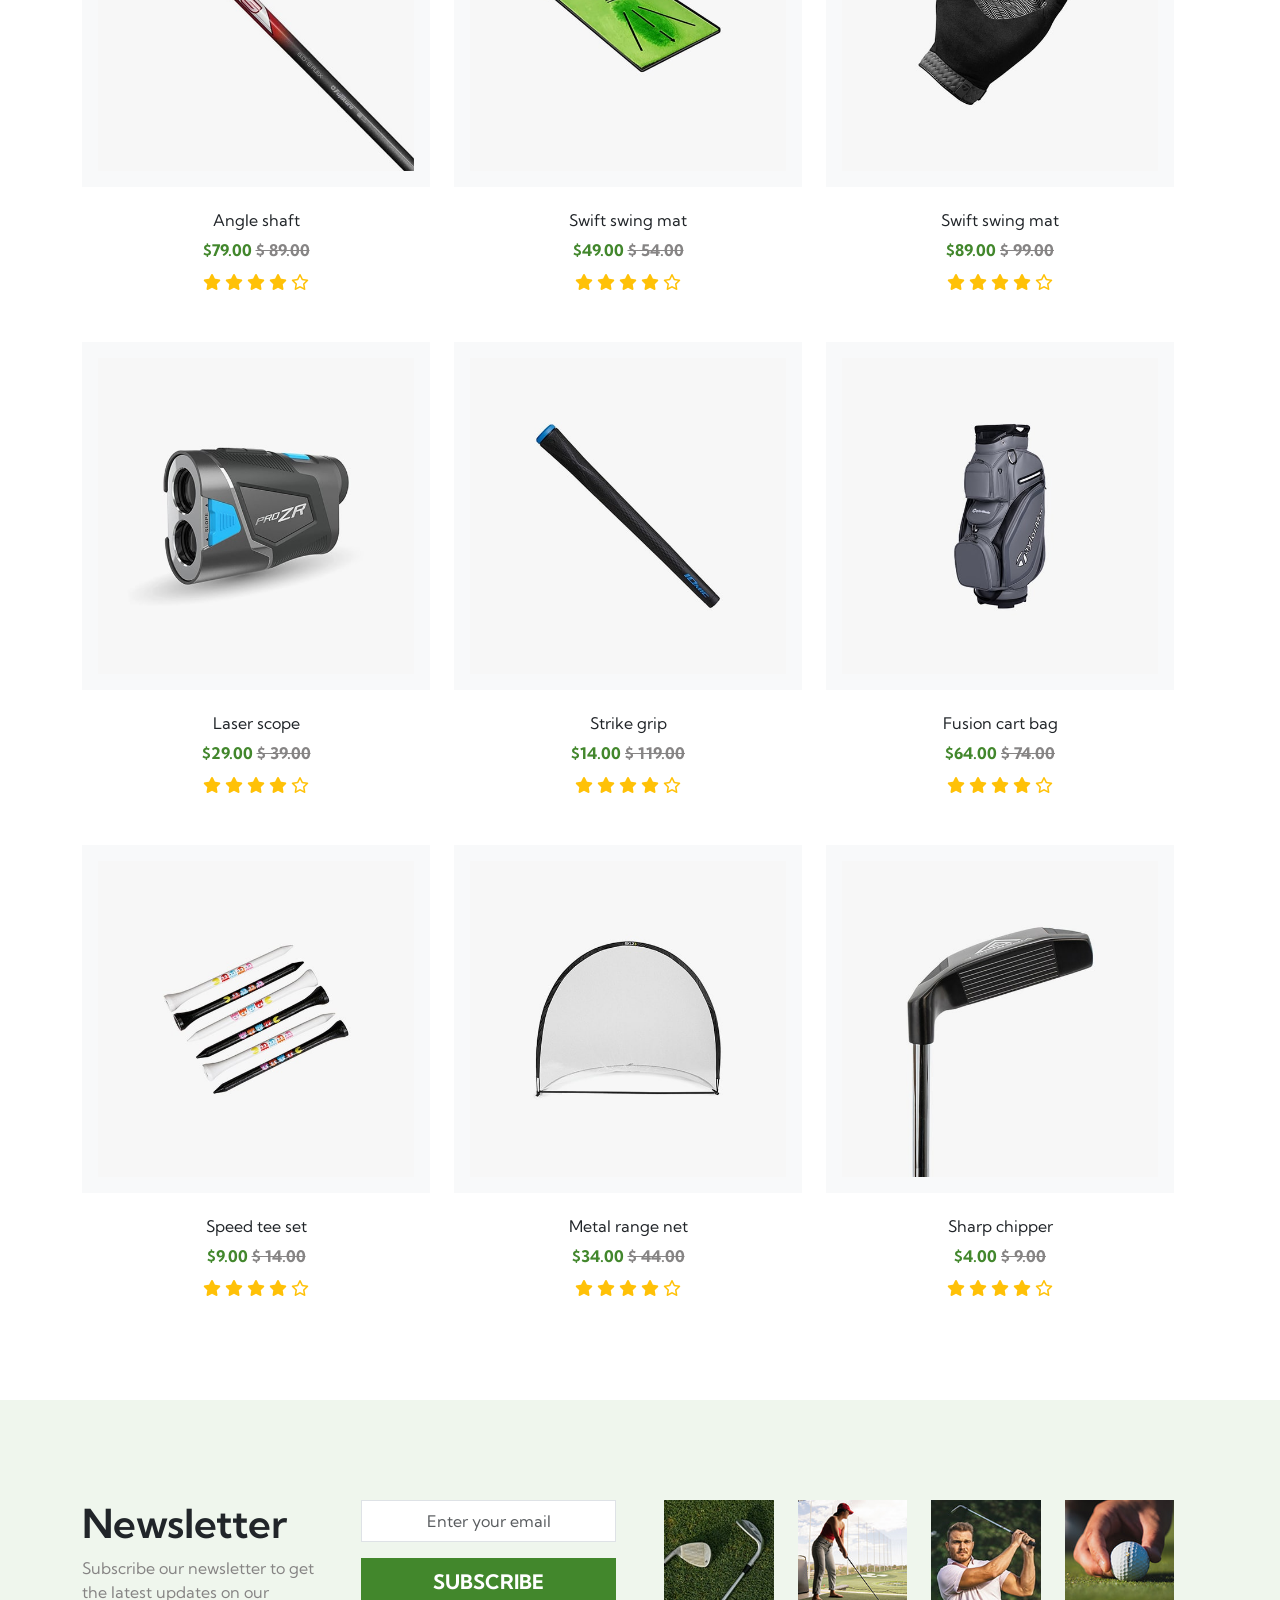
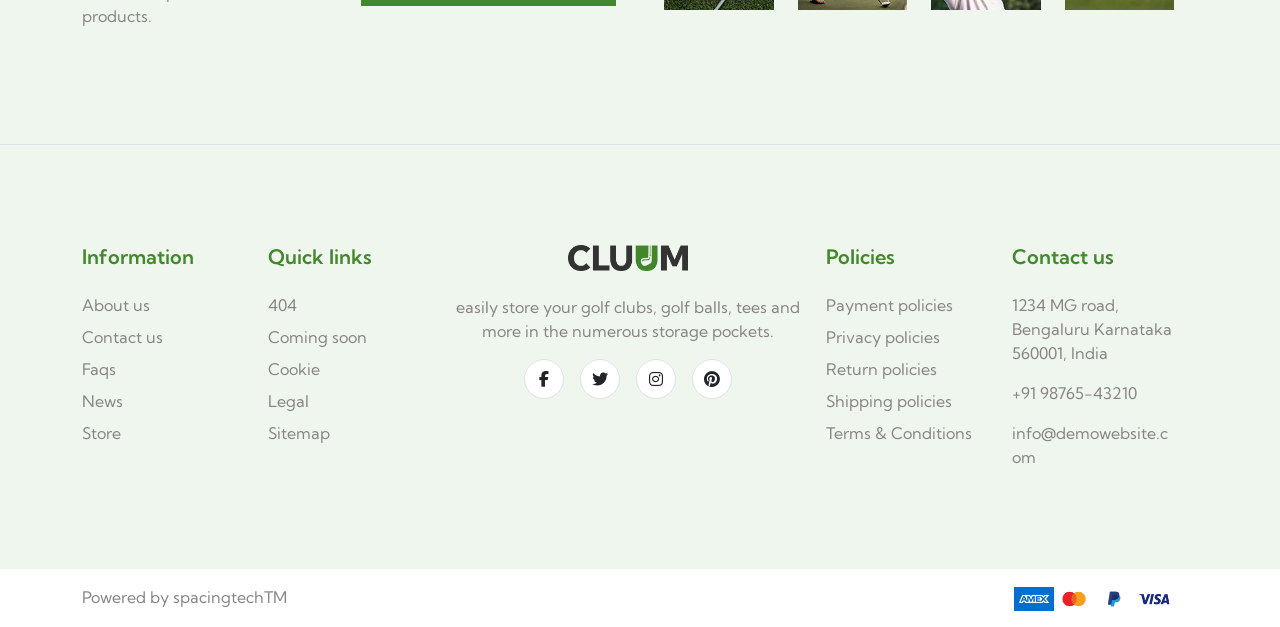
<file: collection.html>
<!DOCTYPE html>
<html lang="en">

<head>
    <meta charset="UTF-8">
    <meta name="viewport" content="width=device-width, initial-scale=1.0">
    <title>Cluum-Golf</title>

    <!-- favicon icon  -->
    <link rel="icon" href="./assests/images/logo/favicon.png" type="image/png">

    <!-- bootstrap attach     -->
    <link rel="stylesheet" href="./assests/css/bootstrap.min.css">

    <!-- bootstrap icon  -->
    <link rel="stylesheet" href="./assests/css/bootstrap-icons.min.css">

    <!-- font awesome icon  -->
    <link rel="stylesheet" href="./assests/css/all.min.css">

    <!-- custom css  -->
    <link rel="stylesheet" href="./assests/css/style.css">

    <!-- fonts attachment  -->
    <link rel="stylesheet" href="./assests/css/stylesheet.css">

    <!-- media query attachment  -->
    <link rel="stylesheet" href="./assests/css/media.css">

</head>

<body>
    <header>
        <div class="navbar p-3 bg-primary">
            <div class="container">
                <div class="row align-items-center">
                    <div class="col-2">
                        <a href="./index.html">
                            <img src="./assests/images/logo/logo.png" alt="logo" style="width:70%;">
                        </a>
                    </div>
                    <div class="col-7">
                        <div class="navbar-list">
                            <ul
                                class="navbar-nav text-center me-auto mb-2 mb-lg-0 d-flex flex-row gap-4 justify-content-center">
                                <li class="nav-item">
                                    <a class="nav-link fs-6 fw-medium text-dark text-uppercase custom-hover position-relative fw-semibold"
                                        href="./index.html">Home
                                    </a>
                                </li>
                                <li class="nav-item dropdown">
                                    <a class="nav-link dropdown-toggle fs-6 fw-medium text-dark text-uppercase position-relative fw-semibold"
                                        href="#" id="productDropdown" role="button" data-bs-toggle="dropdown"
                                        aria-expanded="false">
                                        Product <i class="bi bi-chevron-down text-dark"></i>
                                    </a>
                                    <ul class="dropdown-menu" aria-labelledby="productDropdown">
                                        <li><a class="dropdown-item" href="./collection.html" target="_blank">Collection
                                            </a></li>
                                        <li><a class="dropdown-item" href="#">Collection 2</a></li>
                                        <li><a class="dropdown-item" href="#">Collection 3</a></li>
                                    </ul>
                                </li>
                                <li class="nav-item dropdown">
                                    <a class="nav-link dropdown-toggle fs-6 fw-medium text-dark text-uppercase position-relative fw-semibold"
                                        href="#" id="blogDropdown" role="button" data-bs-toggle="dropdown"
                                        aria-expanded="false">
                                        Blog <i class="bi bi-chevron-down text-dark"></i>
                                    </a>
                                    <ul class="dropdown-menu" aria-labelledby="blogDropdown">
                                        <li><a class="dropdown-item" href="./blog.html" target="_blank">Blog Post 1</a>
                                        </li>
                                        <li><a class="dropdown-item" href="#">Blog Post 2</a></li>
                                    </ul>
                                </li>

                                <li class="nav-item">
                                    <a class="nav-link fs-6 fw-medium text-dark text-uppercase custom-hover position-relative fw-semibold"
                                        href="./about.html">About Us
                                    </a>
                                </li>
                                <li class="nav-item">
                                    <a class="nav-link fs-6 fw-medium text-dark text-uppercase custom-hover position-relative fw-semibold"
                                        href="./contact.html">Contact
                                    </a>
                                </li>
                            </ul>
                        </div>
                    </div>
                    <div class="col-3 d-flex justify-content-end align-items-center">
                        <div class="activity">
                            <ul class="d-flex gap-5">
                                <li>
                                    <a href="#">
                                        <i class="bi bi-search"></i>
                                    </a>
                                </li>
                                <li>
                                    <a href="#">
                                        <i class="bi bi-person"></i>
                                    </a>
                                </li>
                                <li>
                                    <a href="#">
                                        <i class="bi bi-heart"></i> / 4
                                    </a>
                                </li>
                                <li>
                                    <a href="#cart" data-bs-toggle="offcanvas">
                                        <i class="bi bi-cart"></i> / 4
                                    </a>
                                </li>
                            </ul>

                        </div>
                        <a href="">
                            <i class="bi bi-list fs-3"></i>
                        </a>

                    </div>

                </div>
            </div>
        </div>

        <div class="b-bar bg-secondary p-3">
            <div class="container">
                <div class="row d-flex align-items-center">
                    <div class="col-3 text-center">
                        <div class="b-content fw-semibold">
                            <p class="mb-0 text-white">
                                Free delivery over $200</p>
                        </div>

                    </div>
                    <div class="col-3 text-center">
                        <div class="b-content fw-semibold">
                            <p class="mb-0 text-white">Click & collect</p>
                        </div>

                    </div>
                    <div class="col-3   text-center">
                        <div class="b-content text-white fw-semibold">
                            <p class="mb-0 text-white">30 Day returns</p>
                        </div>
                    </div>
                    <div class="col-3 text-center">
                        <div class="b-content text-white fw-semibold">
                            <p class="mb-0 text-white">0% Finance shopping</p>
                        </div>
                    </div>
                </div>
            </div>
        </div>

    </header>

    <main>
        <!-- sub-header section  -->
        <section class="sub-header p-4 position-relative">
            <div class="container">
                <div class="row justify-content-center">
                    <div class="col-5 col-xxl-5 col-xl-5 col-lg-6 col-md-7 col-sm-9 col-12 text-center">
                        <div class="header d-flex flex-column justify-content-center align-items-center">
                            <nav class="text-white"
                                style="--bs-breadcrumb-divider: url(&#34;data:image/svg+xml,%3Csvg xmlns='http://www.w3.org/2000/svg' width='8' height='8'%3E%3Cpath d='M2.5 0L1 1.5 3.5 4 1 6.5 2.5 8l4-4-4-4z' fill='%23ffff'/%3E%3C/svg%3E&#34;);"
                                aria-label="breadcrumb">
                                <ol class="breadcrumb">
                                    <li class="breadcrumb-item"><a href="./index.html" class="text-white">Home</a></li>
                                    <li class="breadcrumb-item"><a href="#" class="text-white">Collection category</a>
                                    </li>
                                </ol>
                            </nav>

                            <h2 class=" text-white fw-semibold">Collection category</h2>
                        </div>
                    </div>
                </div>
            </div>
        </section>

        <!-- items section  -->
        <section class="items pt-100">
            <div class="d-flex justify-content-center align-items-center">
                <div class="container">
                    <div class="row g-3 justify-content-center">
                        <div class="col-2 col-xxl-2 col-xl-2 col-lg-3 col-md-4 col-sm-5 col-5">
                            <div class="items-bx position-relative">
                                <div class="item-img">
                                    <img src="./assests/images/items/it1.jpg" alt="item1" class="img-fluid">
                                </div>

                                <div class="item-name bg-white ps-4 pe-4 width-100 position-absolute text-center pt-2 pb-2"
                                    style="bottom: 8%; right:14%;">
                                    <span class="fw-semibold hover">Golf apparel</span>
                                </div>
                            </div>
                        </div>
                        <div class="col-2 col-xxl-2 col-xl-2 col-lg-3 col-md-4 col-sm-5 col-5">
                            <div class="items-bx position-relative">
                                <div class="item-img">
                                    <img src="./assests/images/items/it2.jpg" alt="item1" class="img-fluid">
                                </div>

                                <div class="item-name bg-white ps-4 pe-4 width-100 position-absolute text-center pt-2 pb-2"
                                    style="bottom: 8%; right:14%;">
                                    <span class="fw-semibold">Golf shoes</span>
                                </div>
                            </div>
                        </div>
                        <div class="col-2 col-xxl-2 col-xl-2 col-lg-3 col-md-4 col-sm-5 col-5">
                            <div class="items-bx position-relative">
                                <div class="item-img">
                                    <img src="./assests/images/items/it3.jpg" alt="item1" class="img-fluid">
                                </div>

                                <div class="item-name bg-white ps-4 pe-4 width-100 position-absolute text-center pt-2 pb-2"
                                    style="bottom: 8%; right:14%;">
                                    <span class="fw-semibold">Golf gloves</span>
                                </div>
                            </div>
                        </div>
                        <div class="col-2 col-xxl-2 col-xl-2 col-lg-3 col-md-4 col-sm-5 col-5">
                            <div class="items-bx position-relative">
                                <div class="item-img">
                                    <img src="./assests/images/items/it4.jpg" alt="item1" class="img-fluid">
                                </div>

                                <div class="item-name bg-white ps-4 pe-4 width-100 position-absolute text-center pt-2 pb-2"
                                    style="bottom: 8%; right:14%;">
                                    <span class="fw-semibold">Training aids</span>
                                </div>
                            </div>
                        </div>
                        <div class="col-2 col-xxl-2 col-xl-2 col-lg-3 col-md-4 col-sm-5 col-5">
                            <div class="items-bx position-relative">
                                <div class="item-img">
                                    <img src="./assests/images/items/it5.jpg" alt="item1" class="img-fluid">
                                </div>

                                <div class="item-name bg-white ps-4 pe-4 width-100 position-absolute text-center pt-2 pb-2"
                                    style="bottom: 8%; right:14%;">
                                    <span class="fw-semibold">Golf carts</span>
                                </div>
                            </div>
                        </div>
                        <div class="col-2 col-xxl-2 col-xl-2 col-lg-3 col-md-4 col-sm-5 col-5">
                            <div class="items-bx position-relative">
                                <div class="item-img">
                                    <img src="./assests/images/items/it6.jpg" alt="item1" class="img-fluid">
                                </div>

                                <div class="item-name bg-white ps-4 pe-4 width-100 position-absolute text-center pt-2 pb-2"
                                    style="bottom: 8%; right:14%;">
                                    <span class="fw-semibold">Golf bags</span>
                                </div>
                            </div>
                        </div>
                    </div>
                </div>
            </div>
        </section>

        <!-- category section  -->
        <section class="bg-golf pt-100">
            <div class="container">
                <div class="row">
                    <div class="col-12">
                        <div class="banner-collection">
                            <img src="./assests/images/collection/collection-banner.jpg" alt="" class="img-fluid">
                        </div>
                    </div>
                </div>
                <div class="collection-filter row pt-4 justify-content-between">
                    <div class="col-7">
                        <div class="shop-filter">
                            <ul class="d-flex gap-4">
                                <li>
                                    <button class="border-0 bg-transparent">
                                        <i class="bi bi-funnel"></i>
                                        Filter
                                    </button>
                                </li>
                                <li class="d-flex gap-3">
                                    <a href="#">
                                        <i class="bi bi-grid text-dark"></i>
                                    </a>
                                    <a href="#">
                                        <i class="bi bi-list"></i>
                                    </a>
                                </li>

                                <li>
                                    <p>Showing 12 products of 12</p>
                                </li>
                            </ul>
                        </div>
                    </div>
                    <div class="col-3">
                        <div class="sorting-items d-flex gap-3">
                            <h6 class="fw-semibold">Sort by:</h6>
                            <select name="sorting" id="sort">
                                <option selected value="Alphabetically, A-Z">Alphabetically, A-Z</option>
                                <option value="Featured">Featured</option>
                                <option value="Best selling">Best selling</option>
                                <option value="Alphabetically, Z-A">Alphabetically, Z-A</option>
                                <option value="Price ,High to low">Price ,High to low</option>
                                <option value="Price ,Low to high">Price ,Low to high</option>
                            </select>
                        </div>
                    </div>
                </div>
                <div class="collection-con row pt-3 pb-5">
                    <div class="col-12">
                        <ul class="d-flex gap-1" style="font-size: 14px;">
                            <li>
                                <a href="#" class="bg-dark text-white pt-1 pb-1 pe-3 ps-3">
                                    Out of stock
                                    <i class="bi bi-x-lg"></i>
                                </a>
                            </li>
                            <li>
                                <a href="#" class="bg-dark text-white pt-1 pb-1 pe-3 ps-3">
                                    In stock
                                    <i class="bi bi-x-lg"></i>
                                </a>
                            </li>
                            <li>
                                <a href="#" class="bg-dark text-white pt-1 pb-1 pe-3 ps-3">
                                    Aliceblue
                                    <i class="bi bi-x-lg"></i>
                                </a>
                            </li>
                            <li>
                                <a href="#" class="bg-dark text-white pt-1 pb-1 pe-3 ps-3">
                                    Prolite
                                    <i class="bi bi-x-lg"></i>
                                </a>
                            </li>
                            <li>
                                <a href="#" class="bg-dark text-white pt-1 pb-1 pe-3 ps-3">
                                    Golfgear
                                    <i class="bi bi-x-lg"></i>
                                </a>
                            </li>
                            <li>
                                <button type="submit" class="border-0 bg-transparent text-decoration-underline">
                                    Clear all
                                </button>
                            </li>
                        </ul>
                    </div>
                </div>
            </div>
        </section>
        <!-- product section  -->
        <section class="product bg-white">
            <div class="container">
                <div class="row">
                    <div class="col-4">
                        <div class="product-bx bg-light p-3">
                            <div class="product-img">
                                <img src="./assests/images/products/p-1.jpg" alt="" class="img-fluid">
                            </div>
                        </div>
                        <div class="product-content text-center pt-4">
                            <h6 class="fw-normal fs-6">Power wedge</h6>
                            <p class="text-secondary fw-bold m-0">$79.00 <del style="color: var(--text-light);">$
                                    89.00</del> </p>
                            <div class="stars text-warning pt-2">
                                <i class="fa-solid fa-star"></i>
                                <i class="fa-solid fa-star"></i>
                                <i class="fa-solid fa-star"></i>
                                <i class="fa-solid fa-star"></i>
                                <i class="fa-regular fa-star"></i>
                            </div>
                        </div>
                    </div>
                    <div class="col-4">
                        <div class="product-bx bg-light p-3">
                            <div class="product-img">
                                <img src="./assests/images/products/p-2.jpg" alt="" class="img-fluid">
                            </div>
                        </div>
                        <div class="product-content text-center pt-4">
                            <h6 class="fw-normal fs-6">Green putter</h6>
                            <p class="text-secondary fw-bold m-0">$79.00 <del style="color: var(--text-light);">$
                                    89.00</del> </p>
                            <div class="stars text-warning pt-2">
                                <i class="fa-solid fa-star"></i>
                                <i class="fa-solid fa-star"></i>
                                <i class="fa-solid fa-star"></i>
                                <i class="fa-solid fa-star"></i>
                                <i class="fa-regular fa-star"></i>
                            </div>
                        </div>
                    </div>
                    <div class="col-4">
                        <div class="product-bx bg-light p-3">
                            <div class="product-img">
                                <img src="./assests/images/products/p-5.jpg" alt="" class="img-fluid">
                            </div>
                        </div>
                        <div class="product-content text-center pt-4">
                            <h6 class="fw-normal fs-6">Turbo driver</h6>
                            <p class="text-secondary fw-bold m-0">$79.00 <del style="color: var(--text-light);">$
                                    89.00</del> </p>
                            <div class="stars text-warning pt-2">
                                <i class="fa-solid fa-star"></i>
                                <i class="fa-solid fa-star"></i>
                                <i class="fa-solid fa-star"></i>
                                <i class="fa-solid fa-star"></i>
                                <i class="fa-regular fa-star"></i>
                            </div>
                        </div>
                    </div>
                </div>
                <div class="row pt-5">
                    <div class="col-4">
                        <div class="product-bx bg-light p-3">
                            <div class="product-img">
                                <img src="./assests/images/products/p-11.jpg" alt="" class="img-fluid">
                            </div>
                        </div>
                        <div class="product-content text-center pt-4">
                            <h6 class="fw-normal fs-6">Angle shaft</h6>
                            <p class="text-secondary fw-bold m-0">$79.00 <del style="color: var(--text-light);">$
                                    89.00</del> </p>
                            <div class="stars text-warning pt-2">
                                <i class="fa-solid fa-star"></i>
                                <i class="fa-solid fa-star"></i>
                                <i class="fa-solid fa-star"></i>
                                <i class="fa-solid fa-star"></i>
                                <i class="fa-regular fa-star"></i>
                            </div>
                        </div>
                    </div>
                    <div class="col-4">
                        <div class="product-bx bg-light p-3">
                            <div class="product-img">
                                <img src="./assests/images/products/p-7.jpg" alt="" class="img-fluid">
                            </div>
                        </div>
                        <div class="product-content text-center pt-4">
                            <h6 class="fw-normal fs-6">Swift swing mat</h6>
                            <p class="text-secondary fw-bold m-0">$49.00 <del style="color: var(--text-light);">$
                                    54.00</del> </p>
                            <div class="stars text-warning pt-2">
                                <i class="fa-solid fa-star"></i>
                                <i class="fa-solid fa-star"></i>
                                <i class="fa-solid fa-star"></i>
                                <i class="fa-solid fa-star"></i>
                                <i class="fa-regular fa-star"></i>
                            </div>
                        </div>

                    </div>
                    <div class="col-4">
                        <div class="product-bx bg-light p-3">
                            <div class="product-img">
                                <img src="./assests/images/products/p-10.jpg" alt="" class="img-fluid">
                            </div>
                        </div>
                        <div class="product-content text-center pt-4">
                            <h6 class="fw-normal fs-6">Swift swing mat</h6>
                            <p class="text-secondary fw-bold m-0">$89.00 <del style="color: var(--text-light);">$
                                    99.00</del> </p>
                            <div class="stars text-warning pt-2">
                                <i class="fa-solid fa-star"></i>
                                <i class="fa-solid fa-star"></i>
                                <i class="fa-solid fa-star"></i>
                                <i class="fa-solid fa-star"></i>
                                <i class="fa-regular fa-star"></i>
                            </div>
                        </div>
                    </div>
                </div>
                <div class="row pt-5">
                    <div class="col-4">
                        <div class="product-bx bg-light p-3">
                            <div class="product-img">
                                <img src="./assests/images/products/p-13.jpg" alt="" class="img-fluid">
                            </div>
                        </div>
                        <div class="product-content text-center pt-4">
                            <h6 class="fw-normal fs-6">Laser scope</h6>
                            <p class="text-secondary fw-bold m-0">$29.00 <del style="color: var(--text-light);">$
                                    39.00</del> </p>
                            <div class="stars text-warning pt-2">
                                <i class="fa-solid fa-star"></i>
                                <i class="fa-solid fa-star"></i>
                                <i class="fa-solid fa-star"></i>
                                <i class="fa-solid fa-star"></i>
                                <i class="fa-regular fa-star"></i>
                            </div>
                        </div>
                    </div>
                    <div class="col-4">
                        <div class="product-bx bg-light p-3">
                            <div class="product-img">
                                <img src="./assests/images/products/p-15.jpg" alt="" class="img-fluid">
                            </div>
                        </div>
                        <div class="product-content text-center pt-4">
                            <h6 class="fw-normal fs-6">Strike grip</h6>
                            <p class="text-secondary fw-bold m-0">$14.00 <del style="color: var(--text-light);">$
                                    119.00</del> </p>
                            <div class="stars text-warning pt-2">
                                <i class="fa-solid fa-star"></i>
                                <i class="fa-solid fa-star"></i>
                                <i class="fa-solid fa-star"></i>
                                <i class="fa-solid fa-star"></i>
                                <i class="fa-regular fa-star"></i>
                            </div>
                        </div>
                    </div>
                    <div class="col-4">
                        <div class="product-bx bg-light p-3">
                            <div class="product-img">
                                <img src="./assests/images/products/p-17.jpg" alt="" class="img-fluid">
                            </div>
                        </div>
                        <div class="product-content text-center pt-4">
                            <h6 class="fw-normal fs-6">Fusion cart bag</h6>
                            <p class="text-secondary fw-bold m-0">$64.00 <del style="color: var(--text-light);">$
                                    74.00</del> </p>
                            <div class="stars text-warning pt-2">
                                <i class="fa-solid fa-star"></i>
                                <i class="fa-solid fa-star"></i>
                                <i class="fa-solid fa-star"></i>
                                <i class="fa-solid fa-star"></i>
                                <i class="fa-regular fa-star"></i>
                            </div>
                        </div>
                    </div>
                </div>
                <div class="row pt-5 pb-100">
                    <div class="col-4">
                        <div class="product-bx bg-light p-3">
                            <div class="product-img">
                                <img src="./assests/images/products/p-23.jpg" alt="" class="img-fluid">
                            </div>
                        </div>
                        <div class="product-content text-center pt-4">
                            <h6 class="fw-normal fs-6">Speed tee set</h6>
                            <p class="text-secondary fw-bold m-0">$9.00 <del style="color: var(--text-light);">$
                                    14.00</del> </p>
                            <div class="stars text-warning pt-2">
                                <i class="fa-solid fa-star"></i>
                                <i class="fa-solid fa-star"></i>
                                <i class="fa-solid fa-star"></i>
                                <i class="fa-solid fa-star"></i>
                                <i class="fa-regular fa-star"></i>
                            </div>
                        </div>
                    </div>
                    <div class="col-4">
                        <div class="product-bx bg-light p-3">
                            <div class="product-img">
                                <img src="./assests/images/products/p-19.jpg" alt="" class="img-fluid">
                            </div>
                        </div>
                        <div class="product-content text-center pt-4">
                            <h6 class="fw-normal fs-6">Metal range net</h6>
                            <p class="text-secondary fw-bold m-0">$34.00 <del style="color: var(--text-light);">$
                                    44.00</del> </p>
                            <div class="stars text-warning pt-2">
                                <i class="fa-solid fa-star"></i>
                                <i class="fa-solid fa-star"></i>
                                <i class="fa-solid fa-star"></i>
                                <i class="fa-solid fa-star"></i>
                                <i class="fa-regular fa-star"></i>
                            </div>
                        </div>
                    </div>
                    <div class="col-4">
                        <div class="product-bx bg-light p-3">
                            <div class="product-img">
                                <img src="./assests/images/products/p-21.jpg" alt="" class="img-fluid">
                            </div>
                        </div>
                        <div class="product-content text-center pt-4">
                            <h6 class="fw-normal fs-6">Sharp chipper</h6>
                            <p class="text-secondary fw-bold m-0">$4.00 <del style="color: var(--text-light);">$
                                    9.00</del> </p>
                            <div class="stars text-warning pt-2">
                                <i class="fa-solid fa-star"></i>
                                <i class="fa-solid fa-star"></i>
                                <i class="fa-solid fa-star"></i>
                                <i class="fa-solid fa-star"></i>
                                <i class="fa-regular fa-star"></i>
                            </div>
                        </div>
                    </div>
                </div>

            </div>
        </section>
    </main>

    <footer class="bg-primary">
        <div class="footer-news py-100 border-bottom">
            <div class="container">
                <div class="row g-4">
                    <div class="col-12 col-xxl-3 col-xl-3 col-md-6 col-sm-12">
                        <div class="news-content">
                            <h3 class="fs-1 fw-semibold">Newsletter</h3>
                            <p>Subscribe our newsletter to get the latest updates on our products.</p>
                        </div>
                    </div>
                    <div class="col-12 col-xxl-3 col-xl-3 col-md-6 col-sm-12">
                        <form>
                            <div class="mb-3">
                                <input type="email" class="form-control pt-2 pb-2 pe-5 ps-5 rounded-0 text-center"
                                    placeholder="Enter your email">
                            </div>
                            <button type="submit"
                                class="btn bg-secondary text-white fw-bold rounded-0 pt-2 pb-2 fs-5   w-100 pe-5 ps-5">SUBSCRIBE</button>
                        </form>
                    </div>
                    <div class="col-12 col-xxl-6 col-xl-6 col-md-12 col-sm-12">
                        <div class="foot-img d-flex justify-content-end">
                            <div class="row justify-content-end">
                                <div class="col-3">
                                    <div class="footer-img">
                                        <img src="./assests/images/footer/foot`.jpg" alt="footer1" class="img-fluid">
                                    </div>
                                </div>
                                <div class="col-3">
                                    <div class="footer-img">
                                        <img src="./assests/images/footer/foot2.jpg" alt="footer2" class="img-fluid">
                                    </div>
                                </div>
                                <div class="col-3">
                                    <div class="footer-img">
                                        <img src="./assests/images/footer/foot3.jpg" alt="footer3" class="img-fluid">
                                    </div>
                                </div>
                                <div class="col-3">
                                    <div class="footer-img">
                                        <img src="./assests/images/footer/foot4.jpg" alt="footer4" class="img-fluid">
                                    </div>
                                </div>
                            </div>
                        </div>
                    </div>
                </div>
            </div>
        </div>

        <div class="footer py-100">
            <div class="container">
                <div class="row g-4">
                    <div class="col-3 col-lg-2 order-2 order-lg-0">
                        <div class="foot-head">
                            <h5 class="fw-semibold pb-3 text-secondary">Information</h5>
                            <ul>
                                <li class="pb-2"><a href="#">About us</a></li>
                                <li class="pb-2"><a href="#">Contact us</a></li>
                                <li class="pb-2"><a href="#">Faqs</a></li>
                                <li class="pb-2"><a href="#">News</a></li>
                                <li class="pb-2"><a href="#">Store</a></li>
                            </ul>
                        </div>
                    </div>
                    <div class="col-3 col-lg-2 order-3 order-lg-1">
                        <div class="foot-head">
                            <h5 class="fw-semibold pb-3 text-secondary">Quick links</h5>
                            <ul>
                                <li class="pb-2"><a href="#">404</a></li>
                                <li class="pb-2"><a href="#">Coming soon</a></li>
                                <li class="pb-2"><a href="#">Cookie</a></li>
                                <li class="pb-2"><a href="#">Legal</a></li>
                                <li class="pb-2"><a href="#">Sitemap</a></li>
                            </ul>
                        </div>
                    </div>
                    <div class="col-12 col-lg-4 order-first order-lg-2">
                        <div class="foot-logo text-center">
                            <a href="#">
                                <img src="./assests/images/logo/logo.png" alt="footer-logo"
                                    class="img-fluid mx-auto d-block" style="width: 100%; max-width: 120px;">
                            </a>
                        </div>
                        <p class="text-center pt-4">easily store your golf clubs, golf balls, tees and more in the
                            numerous storage pockets.</p>

                        <div class="socials d-flex gap-3 justify-content-center">
                            <div class="social-box bg-white d-flex rounded-circle justify-content-center align-items-center border"
                                style="width: 40px; height: 40px;">
                                <i class="fa-brands fa-facebook-f"></i>
                            </div>
                            <div class="social-box bg-white d-flex rounded-circle justify-content-center align-items-center border"
                                style="width: 40px; height: 40px;">
                                <i class="fa-brands fa-twitter"></i>
                            </div>
                            <div class="social-box bg-white d-flex rounded-circle justify-content-center align-items-center border"
                                style="width: 40px; height: 40px;">
                                <i class="fa-brands fa-instagram"></i>
                            </div>
                            <div class="social-box bg-white d-flex rounded-circle justify-content-center align-items-center border"
                                style="width: 40px; height: 40px;">
                                <i class="fa-brands fa-pinterest"></i>
                            </div>
                        </div>
                    </div>
                    <div class="col-3 col-lg-2 order-4 order-lg-3">

                        <div class="foot-head">
                            <h5 class="fw-semibold pb-3 text-secondary">Policies</h5>
                            <ul>
                                <li class="pb-2"><a href="#">Payment policies</a></li>
                                <li class="pb-2"><a href="#">Privacy policies</a></li>
                                <li class="pb-2"><a href="#">Return policies</a></li>
                                <li class="pb-2"><a href="#">Shipping policies</a></li>
                                <li><a href="#">Terms & Conditions</a></li>
                            </ul>
                        </div>
                    </div>
                    <div class="col-3 col-lg-2 order-5 order-lg-4">
                        <div class="foot-head">
                            <h5 class="fw-semibold pb-3 text-secondary">Contact us </h5>
                            <ul>
                                <li class="pb-3"><a href="https://maps.app.goo.gl/t6encnEcpKUsKrMe9"
                                        target="_blank">1234 MG road, Bengaluru
                                        Karnataka 560001, India</a></li>
                                <li class="pb-3"><a href="tel:98765-43210">+91 98765-43210</a></li>
                                <li style="max-width: 200px; word-break: break-word;"><a
                                        href="mailto:info@demowebsite.com">info@demowebsite.com</a></li>
                            </ul>
                        </div>
                    </div>
                </div>
            </div>
        </div>

        <div class="foot-bottom p-3 bg-white">
            <div class="container">
                <div class="row justify-content-between">
                    <div class="col-3">
                        <p class="m-0">Powered by spacingtechTM</p>
                    </div>
                    <div class="col-4 d-flex justify-content-end">
                        <div class="bottom-img d-flex">
                            <div class="pay-app">
                                <a href="#">
                                    <img src="./assests/images/footer/paying-american.png" alt="" style="width: 40px;">
                                </a>
                            </div>
                            <div class="pay-app">
                                <a href="#">
                                    <img src="./assests/images/footer/paying-maestro.png" alt="" style="width: 40px;">
                                </a>
                            </div>
                            <div class="pay-app">
                                <a href="#">
                                    <img src="./assests/images/footer/paying-paypal.png" alt="" style="width: 40px;">
                                </a>
                            </div>
                            <div class="pay-app">
                                <a href="#">
                                    <img src="./assests/images/footer/paying-visa.png" alt="" style="width: 40px;">
                                </a>
                            </div>

                        </div>
                    </div>
                </div>
            </div>
        </div>
    </footer>


    <!-- offcanvas cart section  -->
    <div class="offcanvas offcanvas-end" id="cart">
        <div class="offcanvas-header">
            <div class="title">
                <h3>Cart</h3>
            </div>
            <button class="btn btn-close" data-bs-dismiss="offcanvas"></button>
        </div>
        <div class="offcanvas-body">
            <p>Cart is empty</p>
        </div>

    </div>

    <button id="backToTop" title="Back to Top" aria-label="Back to Top">
        <i class="bi bi-arrow-up"></i>
    </button>


    <script>
        const backToTop = document.getElementById("backToTop");

        window.addEventListener("scroll", function () {
            if (window.scrollY > 200) {
                backToTop.classList.add("show");
            } else {
                backToTop.classList.remove("show");
            }
        });

        backToTop.addEventListener("click", function () {
            window.scrollTo({
                top: 0,
                behavior: "smooth"
            });
        });
    </script>
    <!-- js file links  -->
    <script src="./assests/js/bootstrap.min.js"></script>
    <script src="./assests/js/bootstrap.bundle.min.js"></script>
</body>

</html>
</file>
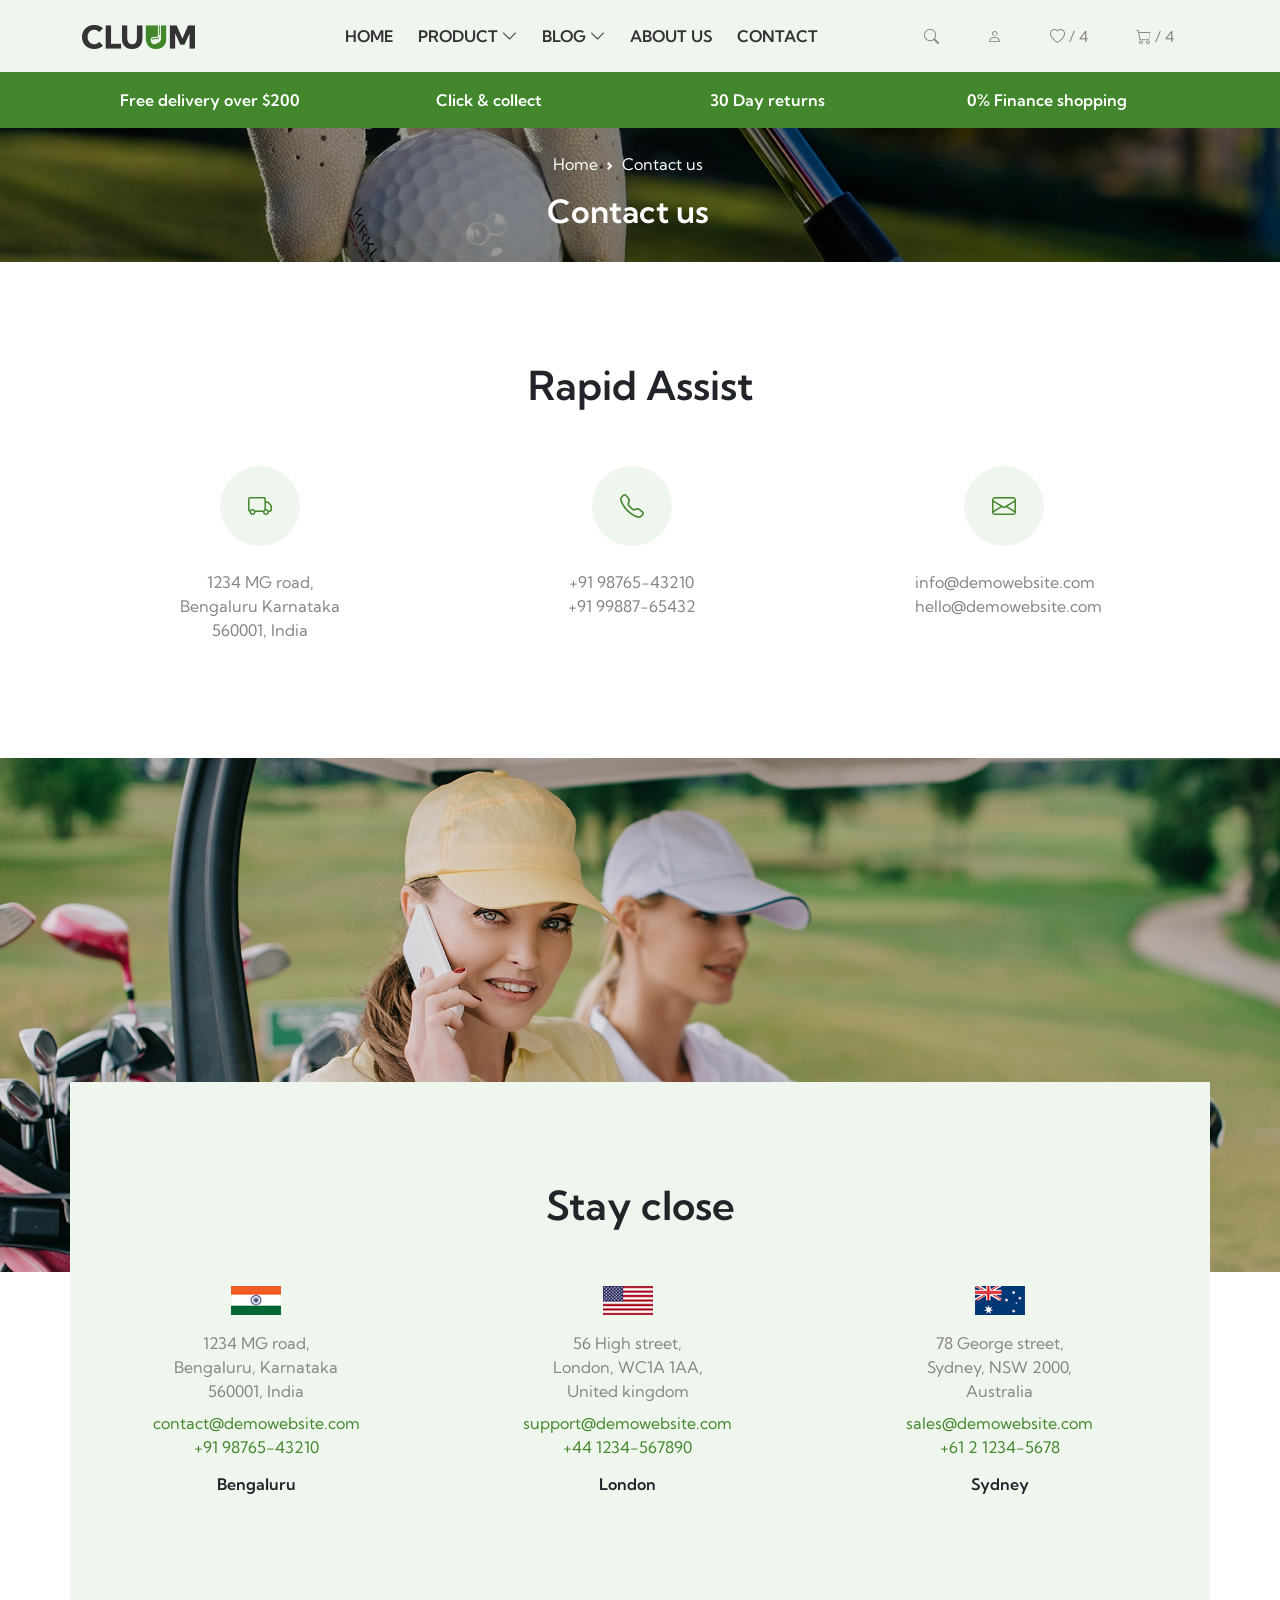
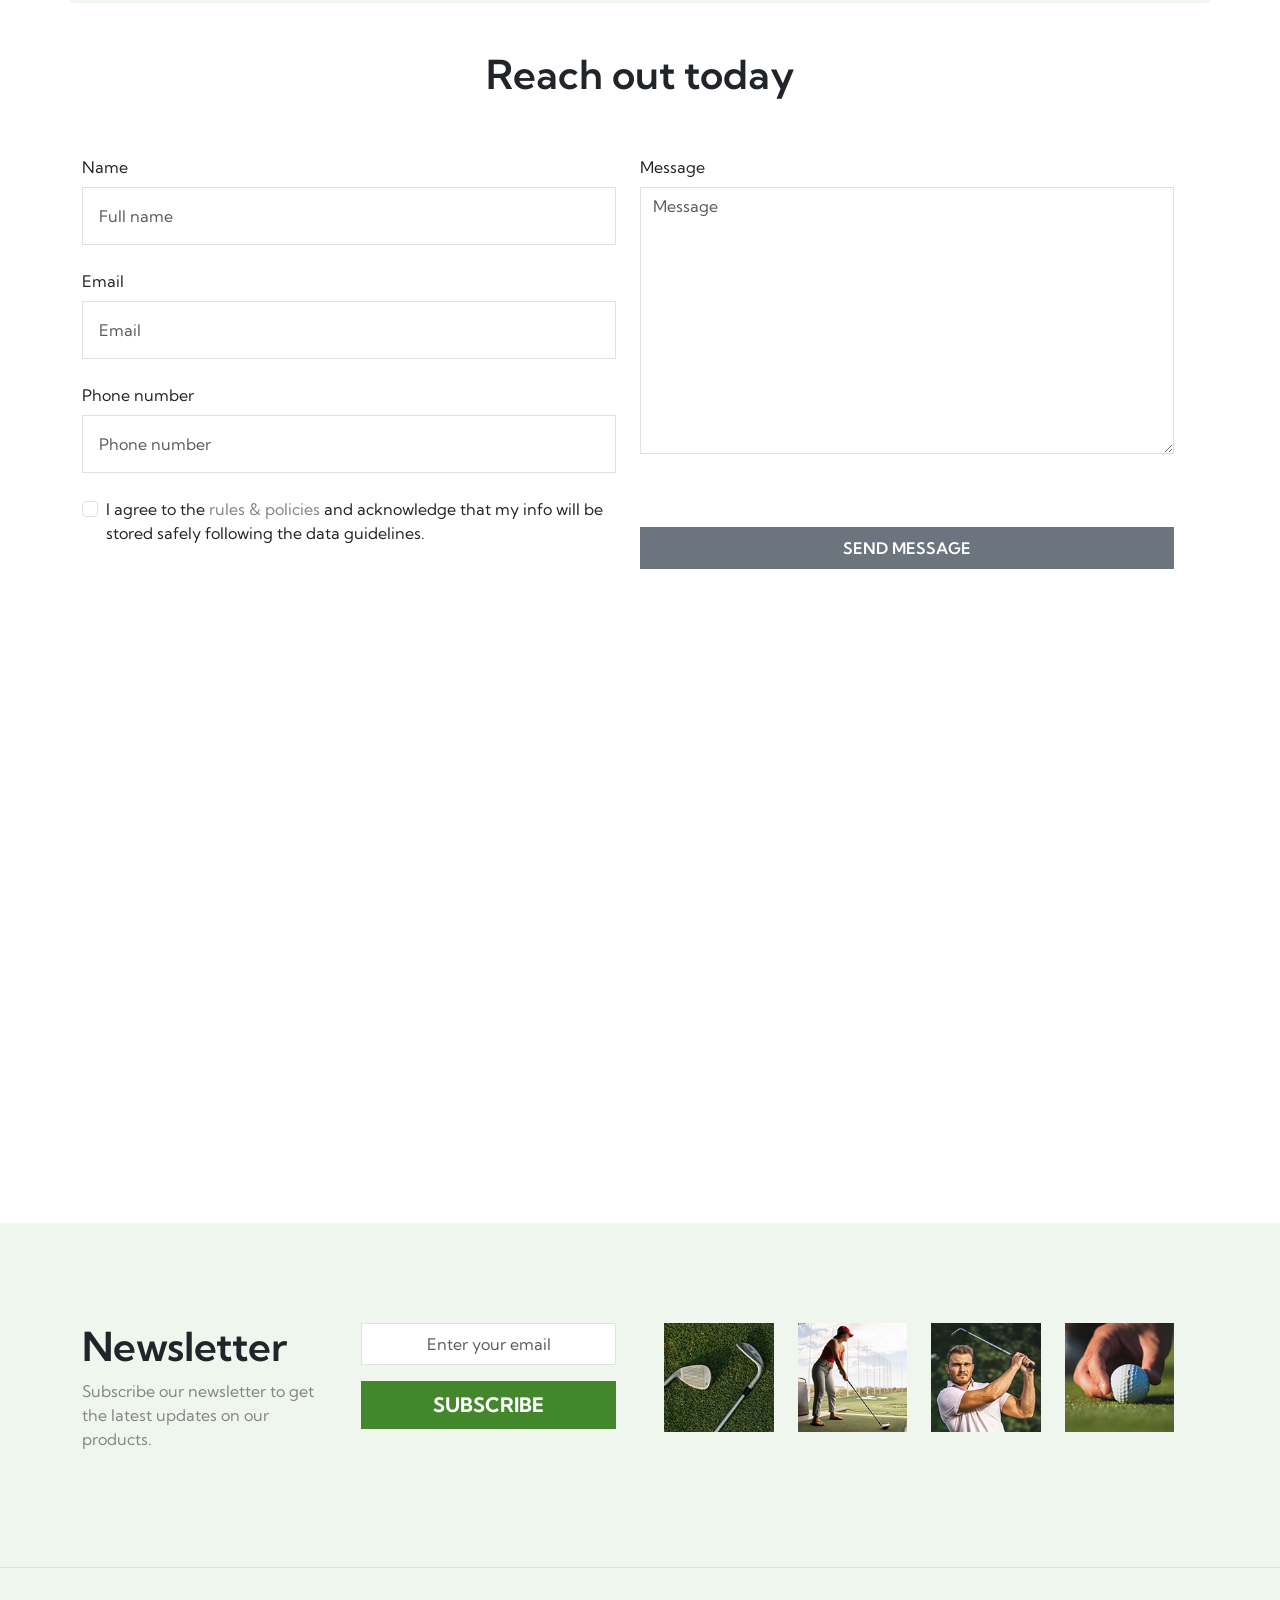
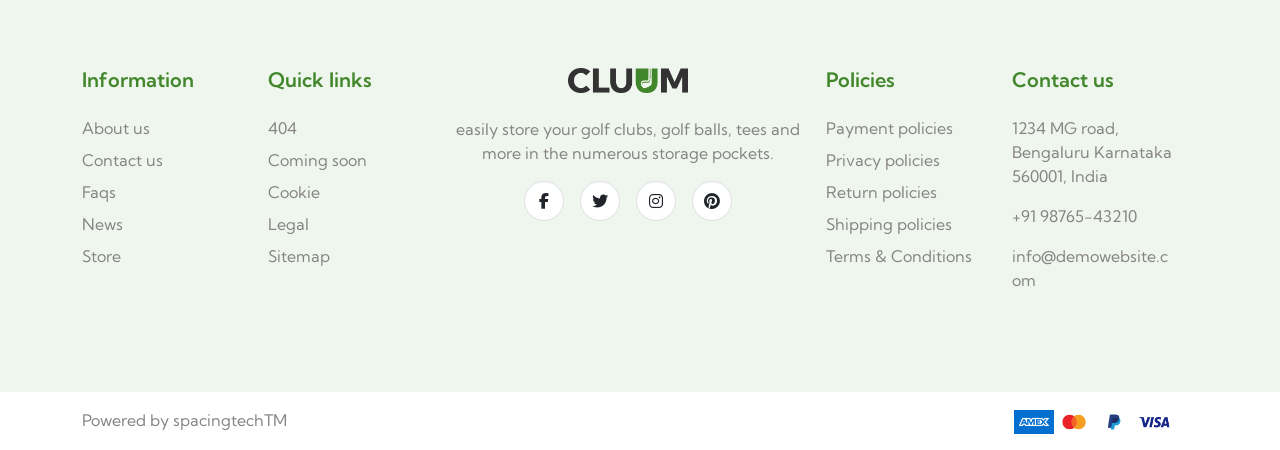
<file: contact.html>
<!DOCTYPE html>
<html lang="en">

<head>
    <meta charset="UTF-8">
    <meta name="viewport" content="width=device-width, initial-scale=1.0">
    <title>Cluum-Golf</title>

    <!-- favicon icon  -->
    <link rel="icon" href="./assests/images/logo/favicon.png" type="image/png">

    <!-- bootstrap attach     -->
    <link rel="stylesheet" href="./assests/css/bootstrap.min.css">

    <!-- bootstrap icon  -->
    <link rel="stylesheet" href="./assests/css/bootstrap-icons.min.css">

    <!-- font awesome icon  -->
    <link rel="stylesheet" href="./assests/css/all.min.css">

    <!-- custom css  -->
    <link rel="stylesheet" href="./assests/css/style.css">

    <!-- fonts attachment  -->
    <link rel="stylesheet" href="./assests/css/stylesheet.css">

    <!-- media query attachment  -->
    <link rel="stylesheet" href="./assests/css/media.css">

</head>

<body>
    <header>
        <div class="navbar p-3 bg-primary">
            <div class="container">
                <div class="row align-items-center">
                    <div class="col-2">
                        <a href="./index.html">
                            <img src="./assests/images/logo/logo.png" alt="logo" style="width:70%;">
                        </a>
                    </div>
                    <div class="col-7">
                        <div class="navbar-list">
                            <ul
                                class="navbar-nav text-center me-auto mb-2 mb-lg-0 d-flex flex-row gap-4 justify-content-center">
                                <li class="nav-item">
                                    <a class="nav-link fs-6 fw-medium text-dark text-uppercase custom-hover position-relative fw-semibold"
                                        href="./index.html">Home
                                    </a>
                                </li>
                                <li class="nav-item dropdown">
                                    <a class="nav-link dropdown-toggle fs-6 fw-medium text-dark text-uppercase position-relative fw-semibold"
                                        href="#" id="productDropdown" role="button" data-bs-toggle="dropdown"
                                        aria-expanded="false">
                                        Product <i class="bi bi-chevron-down text-dark"></i>
                                    </a>
                                    <ul class="dropdown-menu" aria-labelledby="productDropdown">
                                        <li><a class="dropdown-item" href="./collection.html" target="_blank">Collection
                                            </a></li>
                                        <li><a class="dropdown-item" href="#">Collection 2</a></li>
                                        <li><a class="dropdown-item" href="#">Collection 3</a></li>
                                    </ul>
                                </li>
                                <li class="nav-item dropdown">
                                    <a class="nav-link dropdown-toggle fs-6 fw-medium text-dark text-uppercase position-relative fw-semibold"
                                        href="#" id="blogDropdown" role="button" data-bs-toggle="dropdown"
                                        aria-expanded="false">
                                        Blog <i class="bi bi-chevron-down text-dark"></i>
                                    </a>
                                    <ul class="dropdown-menu" aria-labelledby="blogDropdown">
                                        <li><a class="dropdown-item" href="./blog.html" target="_blank">Blog Post 1</a>
                                        </li>
                                        <li><a class="dropdown-item" href="#">Blog Post 2</a></li>
                                    </ul>
                                </li>

                                <li class="nav-item">
                                    <a class="nav-link fs-6 fw-medium text-dark text-uppercase custom-hover position-relative fw-semibold"
                                        href="./about.html">About Us
                                    </a>
                                </li>
                                <li class="nav-item">
                                    <a class="nav-link fs-6 fw-medium text-dark text-uppercase custom-hover position-relative fw-semibold"
                                        href="./contact.html">Contact
                                    </a>
                                </li>
                            </ul>
                        </div>
                    </div>
                    <div class="col-3 d-flex justify-content-end align-items-center">
                        <div class="activity">
                            <ul class="d-flex gap-5">
                                <li>
                                    <a href="#">
                                        <i class="bi bi-search"></i>
                                    </a>
                                </li>
                                <li>
                                    <a href="#">
                                        <i class="bi bi-person"></i>
                                    </a>
                                </li>
                                <li>
                                    <a href="#">
                                        <i class="bi bi-heart"></i> / 4
                                    </a>
                                </li>
                                <li>
                                    <a href="#cart" data-bs-toggle="offcanvas">
                                        <i class="bi bi-cart"></i> / 4
                                    </a>
                                </li>
                            </ul>

                        </div>
                        <a href="">
                            <i class="bi bi-list fs-3"></i>
                        </a>

                    </div>

                </div>
            </div>
        </div>

        <div class="b-bar bg-secondary p-3">
            <div class="container">
                <div class="row d-flex align-items-center">
                    <div class="col-3 text-center">
                        <div class="b-content fw-semibold">
                            <p class="mb-0 text-white">
                                Free delivery over $200</p>
                        </div>

                    </div>
                    <div class="col-3 text-center">
                        <div class="b-content fw-semibold">
                            <p class="mb-0 text-white">Click & collect</p>
                        </div>

                    </div>
                    <div class="col-3   text-center">
                        <div class="b-content text-white fw-semibold">
                            <p class="mb-0 text-white">30 Day returns</p>
                        </div>
                    </div>
                    <div class="col-3 text-center">
                        <div class="b-content text-white fw-semibold">
                            <p class="mb-0 text-white">0% Finance shopping</p>
                        </div>
                    </div>
                </div>
            </div>
        </div>

    </header>

    <main>
        <!-- sub header  -->
        <section class="sub-header p-4 position-relative">
            <div class="container">
                <div class="row justify-content-center">
                    <div class="col-5 col-xxl-5 col-xl-5 col-lg-6 col-md-7 col-sm-9 col-12 text-center">
                        <div class="header d-flex flex-column justify-content-center align-items-center">
                            <nav class="text-white"
                                style="--bs-breadcrumb-divider: url(&#34;data:image/svg+xml,%3Csvg xmlns='http://www.w3.org/2000/svg' width='8' height='8'%3E%3Cpath d='M2.5 0L1 1.5 3.5 4 1 6.5 2.5 8l4-4-4-4z' fill='%23ffff'/%3E%3C/svg%3E&#34;);"
                                aria-label="breadcrumb">
                                <ol class="breadcrumb">
                                    <li class="breadcrumb-item"><a href="./index.html" class="text-white">Home</a></li>
                                    <li class="breadcrumb-item"><a href="#" class="text-white">Contact us</a></li>
                                </ol>
                            </nav>

                            <h2 class=" text-white fw-semibold">Contact us</h2>
                        </div>
                    </div>
                </div>
            </div>
        </section>

        <!-- rapid assist section  -->
        <section class="rapid py-100">
            <div class="container">
                <h2 class="text-center fs-1 fw-semibold pb-5">Rapid Assist</h2>
                <div class="row justify-content-center g-3">
                    <div class="col-4 col-xxl-4 col-xl-4 col-lg-6 col-md-6 col-sm-12">
                        <div class="rapid-assist d-flex flex-column justify-content-center align-items-center">
                            <div class="rapid-icon bg-primary d-flex justify-content-center align-items-center mb-4"
                                style="width: 80px; height: 80px;border-radius: 50%;">
                                <i class="bi bi-truck fs-4 text-secondary"></i>
                            </div>
                            <div class="rapid-text w-50 text-center">
                                <a href="https://maps.app.goo.gl/bT5pt9zzTjFd61fq7" target="_blank">
                                    <p>1234 MG road, Bengaluru
                                        Karnataka 560001, India</p>
                                </a>

                            </div>
                        </div>
                    </div>
                    <div class="col-4 col-xxl-4 col-xl-4 col-lg-6 col-md-6 col-sm-12">
                        <div class="rapid-assist d-flex flex-column justify-content-center align-items-center">
                            <div class="rapid-icon bg-primary d-flex justify-content-center align-items-center mb-4"
                                style="width: 80px; height: 80px;border-radius: 50%;">
                                <i class="bi bi-telephone fs-4 text-secondary"></i>
                            </div>
                            <div class="rapid-text w-50 text-center">
                                <a href="tel:+91 98765-43210">
                                    <span>+91 98765-43210</span>
                                </a>
                                <br>
                                <a href="tel:+91 99887-65432">
                                    <span>+91 99887-65432</span>
                                </a>

                            </div>
                        </div>
                    </div>
                    <div class="col- col-xxl-4 col-xl-4 col-lg-6 col-md-6 col-sm-12">
                        <div class="rapid-assist d-flex flex-column justify-content-center align-items-center">
                            <div class="rapid-icon bg-primary d-flex justify-content-center align-items-center mb-4"
                                style="width: 80px; height: 80px;border-radius: 50%;">
                                <i class="bi bi-envelope text-secondary fs-4"></i>
                            </div>
                            <div class="rapid-text w-50 text-center">
                                <a href="mailto:info@demowebsite.com">
                                    <span>info@demowebsite.com</span>
                                </a>
                                <a href="mailto:hello@demowebsite.com">
                                    <span>hello@demowebsite.com</span>
                                </a>
                            </div>
                        </div>
                    </div>
                </div>
            </div>
        </section>

        <!-- stay close -->
        <section class="overflow-hidden">
            <div class="stay-close-img">
                <img src="./assests/images/contact/contact-img.jpg" alt="contact-img" class="img-fluid">
            </div>
        </section>

        <!-- sub-location  -->
        <section class="stay-close position-relative">
            <div class="container bg-primary py-100">
                <h2 class="text-center fs-1 fw-semibold pb-5">Stay close</h2>
                <div class="row justify-content-center g-4">
                    <div
                        class="col-4 d-flex justify-content-end col-xxl-4 col-xl-4 col-lg-6 col-md-9  justify-content-md-center justify-content-lg-center">
                        <div class="location text-center w-75">
                            <img src="./assests/images/contact/india.png" alt="india" class="pb-3" style="width: 50px;">
                            <p class="pe-5 ps-5 mb-0 pb-2">1234 MG road, Bengaluru, Karnataka 560001, India</p>
                            <a class="d-block text-secondary"
                                href="mailto:contact@demowebsite.com">contact@demowebsite.com</a>
                            <a href="tel:+9198765-43210" class="d-block pb-3 text-secondary">+91 98765-43210</a>
                            <h6 class="fw-semibold">Bengaluru</h6>
                        </div>
                    </div>
                    <div
                        class="col-4 d-flex justify-content-center col-xxl-4 col-xl-4 col-lg-6 col-md-9  justify-content-md-center justify-content-lg-center">
                        <div class="location text-center w-75">
                            <img src="./assests/images/contact/usa.png" alt="usa" class="pb-3" style="width: 50px;">
                            <p class="pe-5 ps-5 mb-0 pb-2">56 High street, London, WC1A 1AA, United kingdom</p>
                            <a class="d-block text-secondary"
                                href="mailto:support@demowebsite.com">support@demowebsite.com</a>
                            <a href="tel:+44 1234-567890" class="d-block pb-3 text-secondary">+44 1234-567890</a>
                            <h6 class="fw-semibold">London</h6>
                        </div>
                    </div>
                    <div
                        class="col-4 d-flex justify-content-start  col-xxl-4 col-xl-4 col-md-9 justify-content-md-center justify-content-lg-center col-lg-6">
                        <div class="location text-center w-75">
                            <img src="./assests/images/contact/aus.png" alt="Australia" class="pb-3"
                                style="width: 50px;">
                            <p class="pe-5 ps-5 mb-0 pb-2">78 George street, Sydney, NSW 2000, Australia</p>
                            <a class="d-block text-secondary"
                                href="mailto:sales@demowebsite.com">sales@demowebsite.com</a>
                            <a href="tel:+61 2 1234-5678" class="d-block pb-3 text-secondary">+61 2 1234-5678</a>
                            <h6 class="fw-semibold">Sydney</h6>
                        </div>
                    </div>
                </div>
            </div>
        </section>

        <!-- carousel multiitems  -->

        <!-- form section  -->
        <section class="reach-form pb-100">
            <div class="container py-5">
                <h2 class="text-center fs-1 fw-semibold pb-5">Reach out today</h2>
                <form>
                    <div class="row g-4">
                        <!-- Left side -->
                        <div class="col-md-6">
                            <div class="mb-4">
                                <label for="name" class="form-label">Name</label>
                                <input type="text" class="form-control rounded-0 p-3" id="name" placeholder="Full name">
                            </div>

                            <div class="mb-4">
                                <label for="email" class="form-label">Email</label>
                                <input type="email" class="form-control rounded-0 p-3" id="email" placeholder="Email">
                            </div>

                            <div class="mb-4">
                                <label for="phone" class="form-label">Phone number</label>
                                <input type="tel" class="form-control rounded-0 p-3" id="phone"
                                    placeholder="Phone number">
                            </div>

                            <div class="form-check mb-4">
                                <input class="form-check-input" type="checkbox" id="agree">
                                <label class="form-check-label" for="agree">
                                    I agree to the <a href="#">rules & policies</a> and acknowledge that my info will be
                                    stored safely following the data guidelines.
                                </label>
                            </div>
                        </div>

                        <!-- Right side -->
                        <div class="col-md-6 d-flex flex-column justify-content-between">
                            <div class="mb-3 flex-grow-1">
                                <label for="message" class="form-label">Message</label>
                                <textarea class="form-control h-75 rounded-0" id="message" rows="7"
                                    placeholder="Message"></textarea>
                            </div>

                            <button type="submit" class="btn btn-secondary fw-semibold py-2 w-100 rounded-0">SEND
                                MESSAGE</button>
                        </div>
                    </div>
                </form>
            </div>
        </section>

        <!-- map section iframe  -->
        <section class="iframe">
            <iframe
                src="https://www.google.com/maps/embed?pb=!1m18!1m12!1m3!1d3151.867831212078!2d144.94493057569497!3d-37.816564671974874!2m3!1f0!2f0!3f0!3m2!1i1024!2i768!4f13.1!3m3!1m2!1s0x6ad65d452b97c1ef%3A0xf0456760532d9f0!2sMarvel%20Stadium!5e0!3m2!1sen!2sin!4v1748804740917!5m2!1sen!2sin"
                width="100%" height="500px" style="border:0;" allowfullscreen="" loading="lazy"
                referrerpolicy="no-referrer-when-downgrade"></iframe>
        </section>
    </main>

    <footer class="bg-primary">
        <div class="footer-news py-100 border-bottom">
            <div class="container">
                <div class="row g-4">
                    <div class="col-12 col-xxl-3 col-xl-3 col-md-6 col-sm-12">
                        <div class="news-content">
                            <h3 class="fs-1 fw-semibold">Newsletter</h3>
                            <p>Subscribe our newsletter to get the latest updates on our products.</p>
                        </div>
                    </div>
                    <div class="col-12 col-xxl-3 col-xl-3 col-md-6 col-sm-12">
                        <form>
                            <div class="mb-3">
                                <input type="email" class="form-control pt-2 pb-2 pe-5 ps-5 rounded-0 text-center"
                                    placeholder="Enter your email">
                            </div>
                            <button type="submit"
                                class="btn bg-secondary text-white fw-bold rounded-0 pt-2 pb-2 fs-5   w-100 pe-5 ps-5">SUBSCRIBE</button>
                        </form>
                    </div>
                    <div class="col-12 col-xxl-6 col-xl-6 col-md-12 col-sm-12">
                        <div class="foot-img d-flex justify-content-end">
                            <div class="row justify-content-end">
                                <div class="col-3">
                                    <div class="footer-img">
                                        <img src="./assests/images/footer/foot`.jpg" alt="footer1" class="img-fluid">
                                    </div>
                                </div>
                                <div class="col-3">
                                    <div class="footer-img">
                                        <img src="./assests/images/footer/foot2.jpg" alt="footer2" class="img-fluid">
                                    </div>
                                </div>
                                <div class="col-3">
                                    <div class="footer-img">
                                        <img src="./assests/images/footer/foot3.jpg" alt="footer3" class="img-fluid">
                                    </div>
                                </div>
                                <div class="col-3">
                                    <div class="footer-img">
                                        <img src="./assests/images/footer/foot4.jpg" alt="footer4" class="img-fluid">
                                    </div>
                                </div>
                            </div>
                        </div>
                    </div>
                </div>
            </div>
        </div>

        <div class="footer py-100">
            <div class="container">
                <div class="row g-4">
                    <div class="col-3 col-lg-2 order-2 order-lg-0">
                        <div class="foot-head">
                            <h5 class="fw-semibold pb-3 text-secondary">Information</h5>
                            <ul>
                                <li class="pb-2"><a href="#">About us</a></li>
                                <li class="pb-2"><a href="#">Contact us</a></li>
                                <li class="pb-2"><a href="#">Faqs</a></li>
                                <li class="pb-2"><a href="#">News</a></li>
                                <li class="pb-2"><a href="#">Store</a></li>
                            </ul>
                        </div>
                    </div>
                    <div class="col-3 col-lg-2 order-3 order-lg-1">
                        <div class="foot-head">
                            <h5 class="fw-semibold pb-3 text-secondary">Quick links</h5>
                            <ul>
                                <li class="pb-2"><a href="#">404</a></li>
                                <li class="pb-2"><a href="#">Coming soon</a></li>
                                <li class="pb-2"><a href="#">Cookie</a></li>
                                <li class="pb-2"><a href="#">Legal</a></li>
                                <li class="pb-2"><a href="#">Sitemap</a></li>
                            </ul>
                        </div>
                    </div>
                    <div class="col-12 col-lg-4 order-first order-lg-2">
                        <div class="foot-logo text-center">
                            <a href="#">
                                <img src="./assests/images/logo/logo.png" alt="footer-logo"
                                    class="img-fluid mx-auto d-block" style="width: 100%; max-width: 120px;">
                            </a>
                        </div>
                        <p class="text-center pt-4">easily store your golf clubs, golf balls, tees and more in the
                            numerous storage pockets.</p>

                        <div class="socials d-flex gap-3 justify-content-center">
                            <div class="social-box bg-white d-flex rounded-circle justify-content-center align-items-center border"
                                style="width: 40px; height: 40px;">
                                <i class="fa-brands fa-facebook-f"></i>
                            </div>
                            <div class="social-box bg-white d-flex rounded-circle justify-content-center align-items-center border"
                                style="width: 40px; height: 40px;">
                                <i class="fa-brands fa-twitter"></i>
                            </div>
                            <div class="social-box bg-white d-flex rounded-circle justify-content-center align-items-center border"
                                style="width: 40px; height: 40px;">
                                <i class="fa-brands fa-instagram"></i>
                            </div>
                            <div class="social-box bg-white d-flex rounded-circle justify-content-center align-items-center border"
                                style="width: 40px; height: 40px;">
                                <i class="fa-brands fa-pinterest"></i>
                            </div>
                        </div>
                    </div>
                    <div class="col-3 col-lg-2 order-4 order-lg-3">

                        <div class="foot-head">
                            <h5 class="fw-semibold pb-3 text-secondary">Policies</h5>
                            <ul>
                                <li class="pb-2"><a href="#">Payment policies</a></li>
                                <li class="pb-2"><a href="#">Privacy policies</a></li>
                                <li class="pb-2"><a href="#">Return policies</a></li>
                                <li class="pb-2"><a href="#">Shipping policies</a></li>
                                <li><a href="#">Terms & Conditions</a></li>
                            </ul>
                        </div>
                    </div>
                    <div class="col-3 col-lg-2 order-5 order-lg-4">
                        <div class="foot-head">
                            <h5 class="fw-semibold pb-3 text-secondary">Contact us </h5>
                            <ul>
                                <li class="pb-3"><a href="https://maps.app.goo.gl/t6encnEcpKUsKrMe9"
                                        target="_blank">1234 MG road, Bengaluru
                                        Karnataka 560001, India</a></li>
                                <li class="pb-3"><a href="tel:98765-43210">+91 98765-43210</a></li>
                                <li style="max-width: 200px; word-break: break-word;"><a
                                        href="mailto:info@demowebsite.com">info@demowebsite.com</a></li>
                            </ul>
                        </div>
                    </div>
                </div>
            </div>
        </div>

        <div class="foot-bottom p-3 bg-white">
            <div class="container">
                <div class="row justify-content-between">
                    <div class="col-3">
                        <p class="m-0">Powered by spacingtechTM</p>
                    </div>
                    <div class="col-4 d-flex justify-content-end">
                        <div class="bottom-img d-flex">
                            <div class="pay-app">
                                <a href="#">
                                    <img src="./assests/images/footer/paying-american.png" alt="" style="width: 40px;">
                                </a>
                            </div>
                            <div class="pay-app">
                                <a href="#">
                                    <img src="./assests/images/footer/paying-maestro.png" alt="" style="width: 40px;">
                                </a>
                            </div>
                            <div class="pay-app">
                                <a href="#">
                                    <img src="./assests/images/footer/paying-paypal.png" alt="" style="width: 40px;">
                                </a>
                            </div>
                            <div class="pay-app">
                                <a href="#">
                                    <img src="./assests/images/footer/paying-visa.png" alt="" style="width: 40px;">
                                </a>
                            </div>

                        </div>
                    </div>
                </div>
            </div>
        </div>
    </footer>

    <button id="backToTop" title="Back to Top" aria-label="Back to Top">
        <i class="bi bi-arrow-up"></i>
    </button>

    <script>
        const backToTop = document.getElementById("backToTop");

        window.addEventListener("scroll", function () {
            if (window.scrollY > 200) {
                backToTop.classList.add("show");
            } else {
                backToTop.classList.remove("show");
            }
        });

        backToTop.addEventListener("click", function () {
            window.scrollTo({
                top: 0,
                behavior: "smooth"
            });
        });
    </script>

    <!-- js  -->
    <script>
        let items = document.querySelectorAll('.carousel .carousel-item');

        items.forEach((el) => {
            const minPerSlide = 3;
            let next = el.nextElementSibling;
            for (let i = 1; i < minPerSlide; i++) {
                if (!next) {
                    next = items[0];
                }
                let cloneChild = next.cloneNode(true);
                el.appendChild(cloneChild.children[0]);
                next = next.nextElementSibling;
            }
        });
    </script>


</body>

</html>
</file>
<file: assests/css/style.css>
:root {
    --bs-primary: #eff6ed;
    --bs-primary-rgb: 239, 246, 237;
    --bs-secondary: #42872c;
    --bs-secondary-rgb: 66, 135, 44;
    --text-dark: #333333;
    --bs-dark-rgb: 51, 51, 51;
    --text-light: #868484;
    --text-font: 'Kumbh Sans';
    --title-font: 'Marcellus';
    --bs-font-monospace: 'Cristalistic Script';
}

.row {
    width: 100%;
}

body {
    font-family: var(--text-font);
}

a {
    text-decoration: none;
    color: var(--text-light);
    transition: all 0.3s ease;
}

p {
    color: var(--text-light);
    font-size: 16px;
}

ul {
    list-style-type: none;
    padding: 0;
    margin: 0;
}

.py-100 {
    padding-top: 100px;
    padding-bottom: 100px;
}

.pt-100 {
    padding-top: 100px;
}

.pb-100 {
    padding-bottom: 100px;
}

/* nabvbar */

.navbar-nav .dropdown-menu {
    position: absolute;
    top: 100%;
    left: 0;
    z-index: 1000;
    display: none;
    transition: all 0.3s ease;
}

.navbar-nav .dropdown:hover .dropdown-menu {
    display: block;
    background-color: var(--bs-primary);
}

.navbar-nav .dropdown {
    position: relative;
}

.nav-link.dropdown-toggle::after {
    display: none;
}

.navbar ul li a:hover {
    color: var(--bs-secondary);
}

.navbar-nav .nav-item .custom-hover:hover::after {
    width: 100%;
}

/* video section  */

.video-section {
    position: relative;
    background-image: url('../images/iframe/video-banner.jpg');
    z-index: 1;
    background-position: top left;
    background-repeat: no-repeat;
    background-size: cover;
}

.video-section:after {
    position: absolute;
    content: '';
    top: 0;
    left: 0;
    width: 100%;
    height: 100%;
    background-image: linear-gradient(0deg, #000000 5.33%, transparent);
    z-index: -1;
}

/* blog section  */

.date {
    z-index: 2;
}

.blog-img,
.footer-img {
    overflow: hidden;
}

.blog-img a:hover img {
    transform: scale(1.05);
    transition: all 0.3s ease;
}

.gradient-overlay {
    background: linear-gradient(to top, rgba(0, 0, 0, 0.5));
    opacity: 0;
    transition: opacity 0.3s ease-in-out;
    z-index: 1;
}

.blog-img:hover .gradient-overlay {
    opacity: 1;
}

.read-more-btn {
    z-index: 2;
    transition: opacity 0.3s ease;
    display: none;
}

.position-relative:hover .read-more-btn {
    display: block;
}

.blog-img img {
    transition: transform 0.3s ease-in-out;
}

/* footer  */

.socials .social-box:hover i,
.foot-head ul li a:hover,.item-name:hover span  {
    color: var(--bs-secondary);
    transition: all 0.3s ease;
}

/* about page  */

.sub-header {
    background-image: url('../images/about-us/breadcrumb-bgimg.jpg');
    background-repeat: no-repeat;
    background-size: cover;
    background-position: center;
    z-index: 1;
}

.sub-header::before {
    content: '';
    position: absolute;
    top: 0;
    right: 0;
    left: 0;
    bottom: 0;
    background-color: rgba(0, 0, 0, 0.4);
    z-index: -1;
}

.about-story-img img,
.member-img img,
.blog-img img,
.stay-close-img img,
.footer-img img {
    transition: transform 0.3s ease;
}

.about-story-img img:hover,
.member-img img:hover,
.blog-img:hover img,
.stay-close-img img:hover,
.footer-img img:hover {
    transform: scale(1.05);
}

/* contact page  */

.stay-close {
    margin-top: -190px;
}

/* collection  */
.brands .brand-img img {
    opacity: 40%;
    transition: all 0.2s linear;
}

.brands .brand-img img:hover {
    opacity: 100%;
}

.video-section .icon-bx::after {
    content: '';
    position: absolute;
    width: 90px;
    height: 90px;
    border-radius: 50%;
    background-color: rgba(255, 255, 255, 0.4);
    animation: pulse 3s infinite ease-in-out;
    z-index: 0;
}

@keyframes pulse {
    0% {
        transform: scale(0.6);
        opacity: 0.8;
    }
    20% {
        transform: scale(1.1);
        opacity: 0.8;
    }
    50% {
        transform: scale(1.2);
        opacity: 0.8;
    }
    100% {
        transform: scale(0.7);
        opacity: 0.2;
    }
}

/* media query  */
</file>
<file: assests/css/stylesheet.css>
/* kumbh-sans-100 - latin */
@font-face {
  font-display: swap; /* Check https://developer.mozilla.org/en-US/docs/Web/CSS/@font-face/font-display for other options. */
  font-family: 'Kumbh Sans';
  font-style: normal;
  font-weight: 100;
  src: url('../fonts/kumbh-sans-v22-latin-100.woff2') format('woff2'); /* Chrome 36+, Opera 23+, Firefox 39+, Safari 12+, iOS 10+ */
}
/* kumbh-sans-200 - latin */
@font-face {
  font-display: swap; /* Check https://developer.mozilla.org/en-US/docs/Web/CSS/@font-face/font-display for other options. */
  font-family: 'Kumbh Sans';
  font-style: normal;
  font-weight: 200;
  src: url('../fonts/kumbh-sans-v22-latin-200.woff2') format('woff2'); /* Chrome 36+, Opera 23+, Firefox 39+, Safari 12+, iOS 10+ */
}
/* kumbh-sans-300 - latin */
@font-face {
  font-display: swap; /* Check https://developer.mozilla.org/en-US/docs/Web/CSS/@font-face/font-display for other options. */
  font-family: 'Kumbh Sans';
  font-style: normal;
  font-weight: 300;
  src: url('../fonts/kumbh-sans-v22-latin-300.woff2') format('woff2'); /* Chrome 36+, Opera 23+, Firefox 39+, Safari 12+, iOS 10+ */
}
/* kumbh-sans-regular - latin */
@font-face {
  font-display: swap; /* Check https://developer.mozilla.org/en-US/docs/Web/CSS/@font-face/font-display for other options. */
  font-family: 'Kumbh Sans';
  font-style: normal;
  font-weight: 400;
  src: url('../fonts/kumbh-sans-v22-latin-regular.woff2') format('woff2'); /* Chrome 36+, Opera 23+, Firefox 39+, Safari 12+, iOS 10+ */
}
/* kumbh-sans-500 - latin */
@font-face {
  font-display: swap; /* Check https://developer.mozilla.org/en-US/docs/Web/CSS/@font-face/font-display for other options. */
  font-family: 'Kumbh Sans';
  font-style: normal;
  font-weight: 500;
  src: url('../fonts/kumbh-sans-v22-latin-500.woff2') format('woff2'); /* Chrome 36+, Opera 23+, Firefox 39+, Safari 12+, iOS 10+ */
}
/* kumbh-sans-600 - latin */
@font-face {
  font-display: swap; /* Check https://developer.mozilla.org/en-US/docs/Web/CSS/@font-face/font-display for other options. */
  font-family: 'Kumbh Sans';
  font-style: normal;
  font-weight: 600;
  src: url('../fonts/kumbh-sans-v22-latin-600.woff2') format('woff2'); /* Chrome 36+, Opera 23+, Firefox 39+, Safari 12+, iOS 10+ */
}
/* kumbh-sans-700 - latin */
@font-face {
  font-display: swap; /* Check https://developer.mozilla.org/en-US/docs/Web/CSS/@font-face/font-display for other options. */
  font-family: 'Kumbh Sans';
  font-style: normal;
  font-weight: 700;
  src: url('../fonts/kumbh-sans-v22-latin-700.woff2') format('woff2'); /* Chrome 36+, Opera 23+, Firefox 39+, Safari 12+, iOS 10+ */
}
/* kumbh-sans-800 - latin */
@font-face {
  font-display: swap; /* Check https://developer.mozilla.org/en-US/docs/Web/CSS/@font-face/font-display for other options. */
  font-family: 'Kumbh Sans';
  font-style: normal;
  font-weight: 800;
  src: url('../fonts/kumbh-sans-v22-latin-800.woff2') format('woff2'); /* Chrome 36+, Opera 23+, Firefox 39+, Safari 12+, iOS 10+ */
}
/* kumbh-sans-900 - latin */
@font-face {
  font-display: swap; /* Check https://developer.mozilla.org/en-US/docs/Web/CSS/@font-face/font-display for other options. */
  font-family: 'Kumbh Sans';
  font-style: normal;
  font-weight: 900;
  src: url('../fonts/kumbh-sans-v22-latin-900.woff2') format('woff2'); /* Chrome 36+, Opera 23+, Firefox 39+, Safari 12+, iOS 10+ */
}
@font-face {
    font-family: 'Cristalistic Script';
    src: url('../fonts/CristalisticScript.woff2') format('woff2'),
        url('../fonts/CristalisticScript.woff') format('woff');
    font-weight: normal;
    font-style: normal;
    font-display: swap;
}
</file>
<file: assests/css/media.css>
@media (max-width: 575px) {
    .container {
        width: 100%;
    }
    .col-1 {
        width: 8.3333%;
    }
    .col-2 {
        width: 16.6666%;
    }
    .col-3 {
        width: 25%;
    }
    .col-4 {
        width: 33.3333%;
    }
    .col-5 {
        width: 41.6666%;
    }
    .col-6 {
        width: 50%;
    }
    .col-7 {
        width: 58.3333%;
    }
    .col-8 {
        width: 66.6666%;
    }
    .col-9 {
        width: 75%;
    }
    .col-10 {
        width: 83.3333%;
    }
    .col-11 {
        width: 91.6666%;
    }
    .col-12 {
        width: 100%;
    }
    .navbar-list,
    .activity {
        display: none;
    }
    .navbar .bi-list {
        display: block;
    }
    .collection-filter,
    .collection-con{
        display: none;
    }
}

@media (min-width: 576px) {
    .container {
        width: 540px;
    }
    .col-sm-1 {
        width: 8.3333%;
    }
    .col-sm-2 {
        width: 16.6666%;
    }
    .col-sm-3 {
        width: 25%;
    }
    .col-sm-4 {
        width: 33.3333%;
    }
    .col-sm-5 {
        width: 41.6666%;
    }
    .col-sm-6 {
        width: 50%;
    }
    .col-sm-7 {
        width: 58.3333%;
    }
    .col-sm-8 {
        width: 66.6666%;
    }
    .col-sm-9 {
        width: 75%;
    }
    .col-sm-10 {
        width: 83.3333%;
    }
    .col-sm-11 {
        width: 91.6666%;
    }
    .col-sm-12 {
        width: 100%;
    }
    .navbar-list,
    .activity {
        display: none;
    }
    .navbar .bi-list {
        display: block;
    }
    .collection-filter,
    .collection-con{
        display: none;
    }
}

@media (min-width: 768px) {
    .container {
        width: 720px;
    }
    .col-md-1 {
        width: 8.3333%;
    }
    .col-md-2 {
        width: 16.6666%;
    }
    .col-md-3 {
        width: 25%;
    }
    .col-md-4 {
        width: 33.3333%;
    }
    .col-md-5 {
        width: 41.6666%;
    }
    .col-md-6 {
        width: 50%;
    }
    .col-md-7 {
        width: 58.3333%;
    }
    .col-md-8 {
        width: 66.6666%;
    }
    .col-md-9 {
        width: 75%;
    }
    .col-md-10 {
        width: 83.3333%;
    }
    .col-md-11 {
        width: 91.6666%;
    }
    .col-md-12 {
        width: 100%;
    }
    .navbar-list,
    .activity {
        display: none;
    }
    .navbar .bi-list {
        display: block;
    }
    .collection-filter,
    .collection-con{
        display: none;
    }
}

@media (min-width: 992px) {
    .container {
        width: 960px;
    }
    .col-lg-1 {
        width: 8.3333%;
    }
    .col-lg-2 {
        width: 16.6666%;
    }
    .col-lg-3 {
        width: 25%;
    }
    .col-lg-4 {
        width: 33.3333%;
    }
    .col-lg-5 {
        width: 41.6666%;
    }
    .col-lg-6 {
        width: 50%;
    }
    .col-lg-7 {
        width: 58.3333%;
    }
    .col-lg-8 {
        width: 66.6666%;
    }
    .col-lg-9 {
        width: 75%;
    }
    .col-lg-10 {
        width: 83.3333%;
    }
    .col-lg-11 {
        width: 91.6666%;
    }
    .col-lg-12 {
        width: 100%;
    }
    .navbar-list,
    .activity {
        display: none;
    }
    .navbar .bi-list,
    .banner-collection {
        display: block;
    }
    .collection-filter,
    .collection-con{
        display: none;
    }
}

@media(min-width: 1200px) {
    .container {
        width: 1140px;
    }
    .col-xl-1 {
        width: 8.3333%;
    }
    .col-xl-2 {
        width: 16.6666%;
    }
    .col-xl-3 {
        width: 25%;
    }
    .col-xl-4 {
        width: 33.3333%;
    }
    .col-xl-5 {
        width: 41.6666%;
    }
    .col-xl-6 {
        width: 50%;
    }
    .col-xl-7 {
        width: 58.3333%;
    }
    .col-xl-8 {
        width: 66.6666%;
    }
    .col-xl-9 {
        width: 75%;
    }
    .col-xl-10 {
        width: 83.3333%;
    }
    .col-xl-11 {
        width: 91.6666%;
    }
    .col-xl-12 {
        width: 100%;
    }
    .activity ul li a {
        font-size: 15px;
    }
    .navbar-list,
    .activity {
        display: block;
    }
    .navbar .bi-list {
        display: none;
    }
    .bg-golf {
        display: block;
    }
}

@media (min-width: 1400px) {
    .container {
        width: 1320px;
    }
    .col-xxl-1 {
        width: 8.3333%;
    }
    .col-xxl-2 {
        width: 16.6666%;
    }
    .col-xxl-3 {
        width: 25%;
    }
    .col-xxl-4 {
        width: 33.3333%;
    }
    .col-xxl-5 {
        width: 41.6666%;
    }
    .col-xxl-6 {
        width: 50%;
    }
    .col-xxl-7 {
        width: 58.3333%;
    }
    .col-xxl-8 {
        width: 66.6666%;
    }
    .col-xxl-9 {
        width: 75%;
    }
    .col-xxl-10 {
        width: 83.3333%;
    }
    .col-xxl-11 {
        width: 91.6666%;
    }
    .col-xxl-12 {
        width: 100%;
    }
    .navbar .bi-list {
        display: none;
    }
    .bg-golf {
        display: block;
    }
}

/* Mobile, tablet and laptop navbar toggle */
.mobile-menu-btn {
    display: none;
    background: transparent;
    border: none;
    padding: 0;
    color: inherit;
    cursor: pointer;
}

@media (max-width: 1199.98px) {
    .mobile-menu-btn {
        display: block;
    }

    .navbar-list.menu-open {
        display: block !important;
        position: absolute;
        top: 100%;
        left: 0;
        width: 100%;
        z-index: 1050;
        background: var(--bs-primary);
        padding: 15px;
    }

    .navbar-list.menu-open .navbar-nav {
        flex-direction: column !important;
        gap: 0 !important;
        align-items: stretch;
    }

    .navbar-list.menu-open .nav-link {
        padding: 10px;
    }

    .navbar-list.menu-open .dropdown-menu {
        position: static;
    }
}

@media (min-width: 1200px) {
    .mobile-menu-btn {
        display: none;
    }
}

@media (min-width: 992px) {
    .mobile-menu-btn {
        display: none;
    }
}

/* Mobile and tablet: below 992px */
@media (max-width: 991.98px) {
    .mobile-menu-btn {
        display: block;
    }

    .navbar-list {
        display: none;
    }

    .navbar-list.menu-open {
        display: block !important;
        position: absolute;
        top: 100%;
        left: 0;
        width: 100%;
        z-index: 1050;
        background: var(--bs-primary);
        padding: 15px;
    }
}

/* Laptop and desktop: 992px and above */
@media (min-width: 992px) and (max-width: 1199.98px) {
    .mobile-menu-btn {
        display: none !important;
    }

    .navbar-list {
        display: flex !important;
        justify-content: flex-end !important;
        align-items: center;
        margin-left: auto !important;
        flex: 1 1 auto;
    }
}

#backToTop {
    position: fixed;
    bottom: 5px;
    right: 25px;
    width: 45px;
    height: 45px;
    border: none;
    border-radius: 50%;
    background-color: var(--bs-secondary);
    color: #fff;
    font-size: 22px;
    cursor: pointer;
    display: none;
    align-items: center;
    justify-content: center;
    z-index: 9999;
    transition: 0.3s ease;
}

#backToTop:hover {
    opacity: 0.8;
    transform: translateY(-3px);
}

#backToTop.show {
    display: flex;
}
</file>
